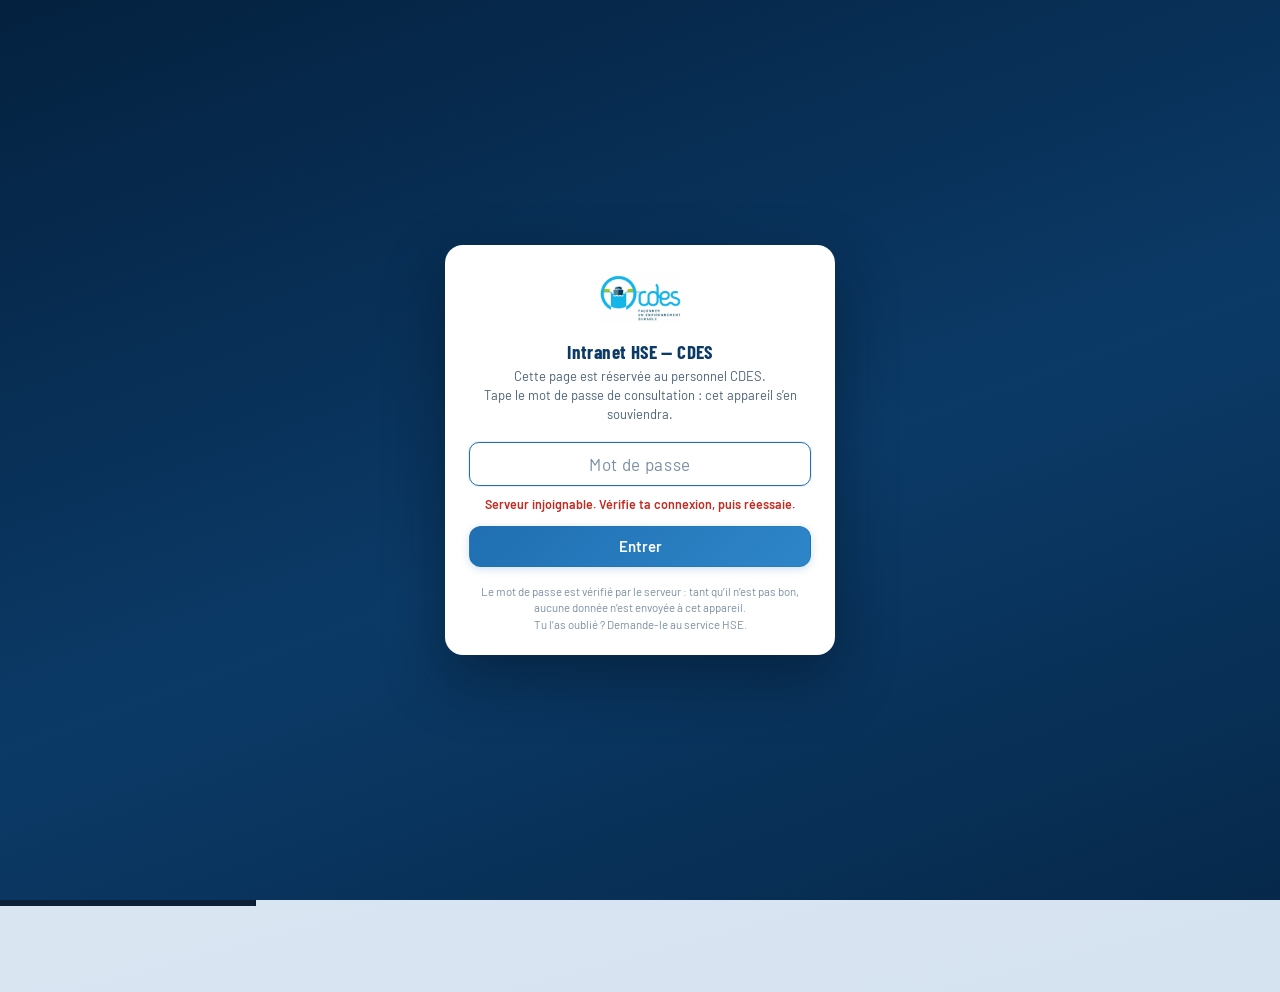
<file: index.html>
<!DOCTYPE html>
<html lang="fr">
<head>
<meta charset="UTF-8">
<meta name="viewport" content="width=device-width, initial-scale=1, viewport-fit=cover">
<meta name="theme-color" content="#0a1830">
<title>Intranet HSE — CDES</title>
<link rel="preconnect" href="https://fonts.googleapis.com">
<link rel="preconnect" href="https://fonts.gstatic.com" crossorigin>
<link href="https://fonts.googleapis.com/css2?family=Barlow:wght@400;600;700&family=Barlow+Condensed:wght@600;700&display=swap" rel="stylesheet">
<!-- L'adresse du webhook vit dans « config.js », déposé UNE SEULE FOIS à côté de
     ce fichier sur GitHub. Remplacer l'intranet ne le touche pas : le site ne se
     débranche plus jamais tout seul. S'il est absent, l'intranet passe en démo. -->
<script src="config.js?v=3.15"></script>
<script src="js/configuration.js?v=3.15"></script>
<link rel="stylesheet" href="css/intranet.css?v=3.15">
</head>
<body>
<header>
  <img id="logo" alt="CDES">
  <div class="ht"><h1>Intranet HSE</h1><p>CDES · outils, indicateurs et suivi</p></div>
  <img id="masc" class="hmasc" src="img/mascotte.png" alt="" onerror="this.remove()">
  <span class="seg agsel no-print" id="pg-agences" title="Agence affichée sur toute la page"></span>
  <nav id="nav" class="no-print">
    <button id="nav-hub" class="on" onclick="go('v-hub')">🏠 <span>Accueil</span></button>
    <button id="nav-arriv" onclick="go('v-arriv')">👷 <span>Arrivants</span></button>
    <button id="nav-rem" onclick="go('v-rem')">📬 <span>Remontées</span></button>
    <button id="nav-qhp" onclick="go('v-qhp')">🎓 <span>QHP</span></button>
    <button id="nav-modeop" onclick="go('v-modeop')">📚 <span>Documents</span></button>
    <button id="nav-hse" class="hse" onclick="go('v-hse')" style="display:none">🔒 <span>HSE</span></button>
    <button id="nav-reglages" onclick="go('v-reglages')" title="Réglages (service HSE)" style="display:none">⚙️</button>
  </nav>
  <button class="syncpill no-print" id="sync-pill" onclick="syncOuLecture(true)" style="display:none" title="Synchroniser">🔄</button>
  <button class="syncpill no-print" id="btn-volet" onclick="basculerVolet()">🧰 Outils</button>
</header>
<div class="layout">
<aside id="volet">
  <button class="vtog no-print" onclick="basculerVolet()" title="Réduire / agrandir le volet">⟨⟩</button>
  <input type="text" id="t-search" class="vsrch no-print" placeholder="🔎 Chercher un outil…" oninput="renderTiles()">
  <nav id="tiles-box"></nav>
  <!-- V3.3.2 : le ⚙️ n'existe plus pour un lecteur ; ce qui lui sert vraiment est ici -->
  <div class="vpied-app no-print">
    <button class="vlock" onclick="verrouillerAppareil()" title="Le mot de passe sera redemandé et les données gardées ici effacées">🔒 Verrouiller cet appareil</button>
    <label class="vpart" title="Tablette de chantier, PC commun : redemander le mot de passe à chaque ouverture"><input type="checkbox" id="opt-partage-volet" onchange="reglerPartage(this.checked)"> appareil partagé</label>
    <span class="vver" id="apropos-volet"></span>
    <div id="chrono-vol" class="chrono-vol"></div>
  </div>
</aside>
<div id="backdrop" onclick="document.body.classList.remove('menuopen')"></div>
<main>
  <section class="view active" id="v-hub">
    <div id="dash-banner"></div>
    <div id="ess-box"></div>
    <div id="dash-detail" style="display:none">
    <div class="bigsec">📊 Tous les indicateurs
      <span class="seg no-print" style="letter-spacing:normal"><button id="pg-mois" onclick="setPeriode('mois')">Mois</button><button id="pg-annee" class="on" onclick="setPeriode('annee')">Année</button></span>
      <select id="pg-choixmois" class="no-print" onchange="setMois(this.value)" style="display:none;letter-spacing:normal"></select>
      <span class="no-print" style="margin-left:auto;display:flex;gap:8px;flex-shrink:0">
        <button class="btn btn-ghost btn-sm" onclick="window.print()">🖨</button></span>
    </div>
    <div id="dash-body"></div>
    </div>
  </section>
  <section class="view" id="v-arriv"></section>
  <section class="view" id="v-rem"></section>
  <section class="view" id="v-qhp"></section>
  <section class="view" id="v-retex"></section>
  <!-- ZONE HSE (V3.3.4) : des briques. Le Reporting s'ouvre dans son propre onglet
       (hse.html) ; l'entrée n'existe que sur un appareil qui a le code éditeur. -->
  <section class="view" id="v-hse">
    <div id="hse-todo"></div>
  </section>
  <section class="view" id="v-modeop">
    <div class="row no-print" style="margin-bottom:12px"><button class="btn btn-ghost" onclick="go('v-hub')">← Retour au tableau de bord</button></div>
    <div class="card">
      <h2>📘 Modes opératoires</h2>
      <p class="small muted">Les modes opératoires CDES, par domaine. Les <b>flashs sécurité</b> sont dans l’<a href="#" onclick="qhpVoirFlashs();return false">Espace QHP ▸ Tous les flashs</a>.</p>
      <div class="ia-recherche"><input type="text" id="bq-q" class="bqsearch" placeholder="🔎 Rechercher… levage, crue, ravitaillement — ou pose une question" oninput="bqSaisie()" onkeydown="if(event.key==='Enter')bqLancerIA()">
        <button class="btn btn-accent ia-btn" onclick="bqLancerIA()" title="L’IA comprend la question et les synonymes du métier">✨ IA</button></div>
      <div class="bqbar no-print">
        <select id="bq-sec" onchange="bqSetSec(this.value)"></select>
        <select id="bq-an" onchange="bqSetAn(this.value)"></select>
        <span class="bqsp"></span>
        <button class="btn btn-ghost btn-sm" onclick="rafraichirBanque()" title="Relire les dossiers maintenant">🔄</button>
        <button class="btn btn-ghost btn-sm edit-mo" onclick="openMO()" title="Ajouter un document qui reste sur OneDrive">＋ Lien</button>
      </div>
      <p class="hint" id="bq-compte"></p>
      <div id="bq-liste"></div>
    </div>
  </section>
  <div class="modal" id="m-zoom"><div class="sheet" style="max-width:820px">
    <div class="grab"></div>
    <div id="m-zoom-corps"></div>
    <div class="row" style="margin-top:14px"><button class="btn btn-ghost grow" onclick="closeModal()">Fermer</button></div>
  </div></div>
  <div class="modal" id="m-mo"><div class="sheet">
    <div class="grab"></div><h2 id="mo-titre">Mode opératoire</h2>
    <label class="f">Activité *</label>
    <input type="text" id="mo-f-act" list="mo-acts" placeholder="Dragage, Faucardage, Transbordement…">
    <datalist id="mo-acts"></datalist>
    <label class="f">Titre du document *</label>
    <input type="text" id="mo-f-titre" placeholder="ex. Faucardage des berges — pelle amphibie">
    <label class="f">Date de réalisation</label>
    <input type="date" id="mo-f-date">
    <label class="f">Lien du document (OneDrive / SharePoint) *</label>
    <input type="text" id="mo-f-url" placeholder="https://cdes.sharepoint.com/…">
    <p class="hint">Ouvre le fichier sur OneDrive ▸ Partager ▸ Copier le lien, puis colle-le ici.</p>
    <label class="f">Note (facultatif)</label>
    <input type="text" id="mo-f-note" placeholder="ex. version 2, remplace le MO de 2024">
    <div class="row" style="margin-top:14px">
      <button class="btn btn-danger" id="mo-del" onclick="supprMO()">🗑</button>
      <button class="btn btn-ghost grow" onclick="closeModal()">Annuler</button>
      <button class="btn btn-primary grow" onclick="saveMO()">Enregistrer</button></div>
  </div></div>
  <section class="view" id="v-reglages">
    <div class="row no-print" style="margin-bottom:12px"><button class="btn btn-ghost" onclick="go('v-hub')">← Retour à l’accueil</button></div>
    <!-- V3.3.2 : pour un LECTEUR, les réglages se limitent à son appareil. Tout le reste
         (outils du portail, synchronisation, partage, sauvegarde) est réservé à l'éditeur (classe ed-only). -->
    <div class="card"><h2>🔒 Cet appareil</h2>
      <p class="small muted">Le mot de passe de consultation est vérifié par le serveur ; chacun le tape une fois sur son appareil. Pour le changer, demande au service HSE.</p>
      <label class="row" style="gap:8px;align-items:center;margin:6px 0 10px;cursor:pointer"><input type="checkbox" id="opt-partage" onchange="reglerPartage(this.checked)"> <span>Appareil <b>partagé</b> (tablette de chantier, PC commun) : redemander le mot de passe à chaque ouverture</span></label>
      <button class="btn btn-ghost btn-block" onclick="verrouillerAppareil()">Verrouiller cet appareil</button>
      <p class="hint">À faire sur une tablette de chantier ou un PC partagé qu'on laisse à quelqu'un d'autre : le mot de passe sera redemandé et les données gardées ici seront effacées.</p>
      <p class="hint" id="apropos">Intranet HSE CDES</p>
    </div>
    <div class="card ed-only"><h2>🧩 Outils du portail</h2>
      <p class="small muted">Renseigne les liens, masque ou réordonne les tuiles. Les changements se synchronisent pour tout le monde.</p>
      <div id="tl-list" style="margin-top:8px"></div>
      <button class="btn btn-ghost btn-block" onclick="openTuile()">＋ Ajouter un outil</button>
    </div>
    <div class="card ed-only"><h2>🔄 Synchronisation</h2>
      <p class="small muted">Adresse du déploiement Apps Script « Intranet HSE CDES » et mot de passe éditeur de cet appareil (posés par le lien de branchement).</p>
      <label class="f">Adresse du webhook (…/exec)</label>
      <input type="text" id="sy-url" placeholder="https://script.google.com/macros/s/…/exec" autocomplete="off">
      <label class="f">Mot de passe <span class="muted" style="font-weight:400">— fabriqué par le script, à coller une seule fois</span></label>
      <input type="password" id="sy-secret" placeholder="donné par initialiser() dans le journal Apps Script" autocomplete="new-password">
      <label class="f">Nom de cet appareil (pour le journal)</label>
      <input type="text" id="sy-appareil" placeholder="Ex. PC bureau">
      <div class="row" style="margin-top:10px">
        <button class="btn btn-ghost grow" onclick="testerWebhook()">🔌 Tester la connexion</button>
        <button class="btn btn-primary grow" onclick="saveSync()">💾 Enregistrer</button></div>
      <div class="row" style="margin-top:8px">
        <button class="btn btn-accent grow" onclick="syncOuLecture(true)">🔄 Synchroniser maintenant</button>
        <button class="btn btn-danger" onclick="oublierSync()">Oublier</button></div>
      <p class="hint" id="sync-etat"></p>
      <div id="branchement-box" style="display:none;border-top:1px dashed var(--line);margin-top:12px;padding-top:10px">
        <h3 style="margin-top:0">Partager l'intranet</h3>
        <p class="small muted">Le lien « collègue » donne la lecture (portail + indicateurs). Le lien « éditeur » permet en plus de mettre à jour les chiffres et les tuiles.</p>
        <div class="row">
          <button class="btn btn-primary grow" onclick="copierLienLecture()">🔗 Lien pour un collègue</button>
          <button class="btn btn-ghost grow" onclick="copierBranchement()">🛠 Lien éditeur (autre PC)</button></div>
        <p class="hint">Le lien éditeur contient le mot de passe : envoie-le par SMS ou Teams, pas sur un canal public.</p>
      </div></div>
    <div class="card ed-only"><h2>💾 Données</h2>
      <div class="row"><button class="btn btn-ghost grow" onclick="exportJSON()">⬇ Sauvegarde</button><button class="btn btn-ghost grow" onclick="document.getElementById('imp').click()">⬆ Restaurer</button><input type="file" id="imp" accept="application/json" style="display:none" onchange="importJSON(this)"></div>
      <p class="hint">Copie locale des réglages et des données reçues, pour dépannage. Le classeur Google reste la référence.</p></div>
  </section>
</main>
</div>

<!-- modal fiche d'un nouvel arrivant -->
<!-- ÉCRAN DE DÉVERROUILLAGE — rien ne s'affiche derrière tant qu'il est là -->
<div id="verrou"><div class="vbox">
  <img id="logo-verrou" alt="CDES">
  <h1>Intranet HSE — CDES</h1>
  <p class="vs">Cette page est réservée au personnel CDES.<br>Tape le mot de passe de consultation : cet appareil s’en souviendra.</p>
  <input type="password" id="vr-mdp" placeholder="Mot de passe" autocomplete="current-password"
         onkeydown="if(event.key==='Enter')validerVerrou()">
  <p id="vr-msg"></p>
  <button class="btn btn-primary btn-block" id="vr-btn" style="margin-top:12px" onclick="validerVerrou()">Entrer</button>
  <p class="vpied">Le mot de passe est vérifié par le serveur : tant qu’il n’est pas bon, aucune donnée n’est envoyée à cet appareil.<br>Tu l’as oublié ? Demande-le au service HSE.</p>
</div></div>


<!-- V3.3.2 Terrain : UN SEUL bouton « Déclarer » (retour du service HSE) — le type choisi
     décide où ça part : situation dangereuse / presqu'AT / PA / BP → REMONTEES
     (même table que les Vigiminutes) ; accident → INCIDENTS (zone HSE, à compléter). -->
<div class="modal" id="m-declarer"><div class="sheet" style="max-width:600px">
  <div class="grab"></div><h2 class="h-decl"><svg class="ico-decl rouge" viewBox="0 0 24 24" aria-hidden="true"><path d="M12 2.2 1.3 21h21.4L12 2.2z" fill="#fff"/><path d="M12 8.6v6.2" stroke="#D7261E" stroke-width="2.6" stroke-linecap="round"/><circle cx="12" cy="18" r="1.5" fill="#D7261E"/></svg>Déclarer un événement</h2>
  <p class="small muted">Pour les encadrants : trente secondes, à chaud. Le service HSE prend le relais ensuite.</p>
  <div id="md-corps"></div>
  <div class="row" style="margin-top:14px"><button class="btn btn-ghost grow" onclick="closeModal()">Annuler</button><button class="btn btn-primary grow" id="md-env" onclick="envoyerDeclaration()">Envoyer</button></div>
</div></div>
<!-- V3.3.3 : RETEX de fin de chantier -->
<div class="modal" id="m-retex"><div class="sheet rx-sheet">
  <div class="grab"></div><h2 id="mrx-titre">Nouveau RETEX de fin de chantier</h2>
  <p class="small muted">Les colonnes du tableau des bilans de fin de chantier. Seuls l’agence et le chantier sont obligatoires : on peut compléter plus tard.</p>
  <h3 class="rx-fs">🏗️ Le chantier</h3><div id="mrx-tete"></div>
  <h3 class="rx-fs">🦺 Événements significatifs SSE</h3><div id="mrx-evts"></div>
  <h3 class="rx-fs">📘 Le bilan</h3><div id="mrx-phases"></div>
  <h3 class="rx-fs">📷 Photos, plans, schémas</h3><div id="mrx-photos"></div>
  <div class="row" style="margin-top:16px"><button class="btn btn-ghost grow" onclick="closeModal()">Annuler</button><button class="btn btn-primary grow" id="mrx-ok" onclick="enregistrerRetex()">Enregistrer le RETEX</button></div>
</div></div>
<div class="modal" id="m-rxphoto" onclick="if(event.target===this)closeModal()"><div class="sheet rx-lb">
  <div class="row" style="align-items:center;margin-bottom:8px"><span id="rxlb-n" class="small muted grow"></span><button class="btn btn-ghost btn-sm" onclick="retexLbPas(-1)">‹</button><button class="btn btn-ghost btn-sm" onclick="retexLbPas(1)">›</button><button class="btn btn-ghost btn-sm" onclick="closeModal()">Fermer</button></div>
  <div id="rxlb-img" class="mph-item"></div>
</div></div>
<div class="modal" id="m-photos"><div class="sheet" style="max-width:720px">
  <div class="grab"></div><h2 id="mph-titre">📷 Photo</h2>
  <p class="small muted" id="mph-sujet"></p>
  <div id="mph-corps"></div>
  <div class="row" style="margin-top:14px"><button class="btn btn-ghost grow" onclick="closeModal()">Fermer</button></div>
</div></div>
<div class="modal" id="m-remaction"><div class="sheet" style="max-width:560px">
  <div class="grab"></div><h2>🛠️ Action décidée</h2>
  <p class="small muted" id="mr-sous"></p>
  <label class="f">Action</label><input type="text" id="mr-action" placeholder="Ex. Poser un garde-corps, rappel en QHP…">
  <div class="row"><div class="grow"><label class="f">Qui</label><input type="text" id="mr-qui" placeholder="Ex. chef de chantier, agence NA"></div>
    <div style="width:170px"><label class="f">Pour le</label><input type="date" id="mr-ech"></div></div>
  <label class="f">Statut</label><select id="mr-statut"></select>
  <div class="row" style="margin-top:14px"><button class="btn btn-ghost grow" onclick="closeModal()">Annuler</button><button class="btn btn-primary grow" onclick="enregistrerRemAction()">Enregistrer</button></div>
</div></div>
<div class="modal" id="m-collab"><div class="sheet" style="max-width:560px">
  <div class="grab"></div><h2 id="mc-titre">Nouvelle entrée</h2>
  <p class="small muted">Écrit dans le Référentiel CDES (onglet COLLABORATEURS) : tous les outils branchés suivent.</p>
  <label class="f">Nom et prénom *</label><input type="text" id="mc-nom" autocomplete="off" placeholder="NOM Prénom — comme dans les autres outils">
  <div class="row"><div style="width:120px"><label class="f">Agence</label><select id="mc-agence"><option value="">—</option><option>IDF</option><option>NA</option><option>BPL</option></select></div>
    <div class="grow"><label class="f">Groupe / secteur</label><input type="text" id="mc-secteur" placeholder="Ex. Exploitation, Atelier, Fonctions Support"></div></div>
  <div id="mc-date-l"><label class="f">Date d’entrée</label><input type="date" id="mc-date" style="max-width:200px"></div>
  <div class="mc-cases">
    <label><input type="checkbox" id="mc-cond"> 🎓 Encadrant chantier (anime les QHP)</label>
    <label><input type="checkbox" id="mc-qhp" checked> Suivi dans les QHP</label>
    <label><input type="checkbox" id="mc-diff"> 📧 Reçoit les Vigiminutes</label>
  </div>
  <div id="mc-arr-l" class="mc-arr"><label><input type="checkbox" id="mc-arr" checked> Ouvrir aussi sa fiche de suivi « nouvel arrivant »</label>
    <select id="mc-statut"><option>Nouvel embauché</option><option>Intérimaire</option><option>Stagiaire / alternant</option><option>Nouveau poste de travail</option></select></div>
  <div class="row" style="margin-top:14px"><button class="btn btn-danger" id="mc-del" onclick="collabSupprimer()" title="Erreur de saisie seulement">🗑</button><button class="btn btn-ghost grow" onclick="closeModal()">Annuler</button><button class="btn btn-primary grow" onclick="collabEnregistrer()">Enregistrer</button></div>
</div></div>
<div class="modal" id="m-qtheme"><div class="sheet" style="max-width:680px">
  <div class="grab"></div><h2 id="mq-titre-h">Thème QHP</h2>
  <div class="row"><div class="grow"><label class="f">Titre *</label><input type="text" id="mq-titre" placeholder="Ex. Port des EPI sur le ponton"></div>
    <div style="width:170px"><label class="f">Thème du mois</label><input type="month" id="mq-mois"></div></div>
  <label class="f">Lien de la vidéo</label><input type="text" id="mq-video" placeholder="YouTube, Vimeo, SharePoint, Stream… (facultatif)">
  <label class="f">Lien du flash</label><input type="text" id="mq-flash" placeholder="Lien OneDrive / SharePoint du flash, ou PDF (facultatif)">
  <input type="hidden" id="mq-banque">
  <label class="f">🖼️ Image du flash <span class="muted" style="font-weight:400;text-transform:none">— pour l’afficher au centre de l’écran : PowerPoint ▸ Fichier ▸ Exporter ▸ PNG (diapositive en cours)</span></label>
  <div class="row" style="align-items:center;gap:10px"><div id="mq-image-ap" class="mq-image-ap"></div>
    <label class="btn btn-ghost btn-sm" style="cursor:pointer">📤 Choisir l’image<input type="file" accept="image/png,image/jpeg,image/webp" style="display:none" onchange="qhpChoisirImage(this)"></label>
    <button class="btn btn-ghost btn-sm" id="mq-image-del" onclick="qhpRetirerImage()" style="display:none">Retirer</button></div>
  <label class="f">Mot d’intro (facultatif)</label><input type="text" id="mq-note" placeholder="Une phrase pour lancer le QHP">
  <div class="row" style="align-items:flex-end;gap:10px"><label class="f grow">Quiz <span class="muted" style="font-weight:400">— une question par bloc : <code>Q:</code> la question, <code>-</code> les réponses, <code>*</code> devant la bonne, <code>E:</code> l’explication</span></label>
    <button class="btn btn-accent btn-sm" id="mq-ia" onclick="qhpProposerQuiz()" title="L’IA lit l’image du flash et propose 3 questions techniques — à relire avant d’enregistrer">✨ Proposer un quiz</button>
    <button class="btn btn-ghost btn-sm" onclick="qhpEffacerQuiz()" title="Retirer le quiz de ce flash (il disparaît à l’enregistrement)">🗑 Effacer le quiz</button></div>
  <textarea id="mq-quiz" rows="9" placeholder="Q: Faut-il un casque sur le ponton ?&#10;- Non&#10;- *Oui, toujours&#10;E: Le casque est obligatoire dès la passerelle.&#10;&#10;Q: …"></textarea>
  <label class="row" style="gap:8px;align-items:center;cursor:pointer;margin-top:8px"><input type="checkbox" id="mq-actif" checked> <span>Visible par tous (décoche pour préparer le thème sans le publier)</span></label>
  <div class="row" style="margin-top:14px"><button class="btn btn-danger" id="mq-del" onclick="qhpSupprimer()">🗑</button><button class="btn btn-ghost grow" onclick="closeModal()">Annuler</button><button class="btn btn-primary grow" onclick="qhpEnregistrer()">Enregistrer</button></div>
</div></div>
<div class="modal" id="m-oublis"><div class="sheet" style="max-width:1100px">
  <div class="grab"></div><h2 id="obm-titre">Oublis</h2>
  <p class="small muted">Un chantier actif = de l’activité ces dernières semaines (Vigiminutes ou QHP). Information suivie par agence, à destination des encadrants.</p>
  <div id="obm-corps"></div>
  <div class="row" style="margin-top:14px"><button class="btn btn-ghost grow" onclick="closeModal()">Fermer</button></div>
</div></div>
<div class="modal" id="m-flot"><div class="sheet" style="max-width:760px">
  <div class="grab"></div><h2>📤 Images des flashs</h2>
  <p class="small muted">Dépose les <b>PDF des flashs</b> (le dossier SharePoint « Flashs Santé-Sécurité » synchronisé dans ton explorateur) : la première page de chaque PDF devient l’image du flash, au centre de sa page et sur sa carte. Le rapprochement se fait par le nom du fichier ; corrige-le dans la liste si besoin. Des PNG / JPG exportés de PowerPoint conviennent aussi. Rien ne quitte l’intranet : les images sont rangées dans le dossier privé « Flashs images » du Drive.</p>
  <div class="row" style="gap:10px">
    <label class="flot-zone grow"><b>📁 Choisir le dossier des flashs</b><br><span class="muted small">tout le dossier « Flashs QHP », sous-dossiers des années compris</span><input type="file" webkitdirectory directory multiple style="display:none" onchange="flLotFichiers(this)"></label>
    <label class="flot-zone grow"><b>📂 Choisir des fichiers</b><br><span class="muted small">PDF, PNG ou JPG, quelques-uns à la fois</span><input type="file" accept="application/pdf,image/png,image/jpeg,image/webp" multiple style="display:none" onchange="flLotFichiers(this)"></label></div>
  <div id="flot-liste" style="margin-top:10px"></div>
  <label class="row" style="gap:8px;align-items:center;cursor:pointer;margin-top:10px"><input type="checkbox" id="flot-remplacer"> <span>Remplacer l’image des flashs qui en ont déjà une</span></label>
  <div class="row" style="margin-top:14px"><button class="btn btn-ghost grow" onclick="closeModal()">Fermer</button><button class="btn btn-primary grow" id="flot-go" onclick="flLotEnvoyer()" disabled>📤 Envoyer</button></div>
</div></div>
<div class="modal" id="m-arriv"><div class="sheet" style="max-width:640px">
  <div class="grab"></div><h2 id="ma-titre">Nouvel arrivant</h2>
  <p class="small muted">Tout le monde peut compléter cette fiche. Chaque modification est tracée ; seul un appareil éditeur peut retirer une fiche du suivi.</p>
  <label class="f">Nom et prénom *</label><input type="text" id="ma-nom" autocomplete="off" placeholder="Ex. DURAND Paul">
  <div class="row">
    <div class="grow"><label class="f">Statut</label>
      <select id="ma-statut">
        <option>Nouvel embauché</option><option>Nouveau poste de travail</option><option>Intérimaire</option><option>Stagiaire / alternant</option>
      </select></div>
    <div style="width:120px"><label class="f">Agence</label>
      <select id="ma-agence"><option value="">—</option><option>IDF</option><option>NA</option><option>BPL</option></select></div>
  </div>
  <div class="row">
    <div class="grow"><label class="f">Poste de travail</label><input type="text" id="ma-poste" placeholder="Ex. Marinier, soudeur, conducteur de travaux"></div>
    <div style="width:150px"><label class="f">Arrivée / changement</label><input type="date" id="ma-arrivee"></div>
  </div>
  <h3 style="margin:16px 0 4px;font-size:14px">Accompagnement</h3>
  <div class="row">
    <div class="grow"><label class="f">Tuteur</label><input type="text" id="ma-tuteur" placeholder="Qui accompagne ?"></div>
    <div class="grow"><label class="f">Chantier</label><input type="text" id="ma-chantier"></div>
  </div>
  <div class="row">
    <div class="grow"><label class="f">Début</label><input type="date" id="ma-debut"></div>
    <div class="grow"><label class="f">Fin</label><input type="date" id="ma-fin"></div>
  </div>
  <label class="f">Notions abordées</label><input type="text" id="ma-notions" placeholder="Ex. Conduite d’une pelle sur ponton">
  <div class="row">
    <div class="grow"><label class="f">Acquisition</label>
      <select id="ma-acq"><option value="">—</option><option>Acquis</option><option>En cours</option></select></div>
    <div class="grow"><label class="f">Autonomie</label>
      <select id="ma-auto"><option value="">—</option><option>Autonome</option><option>Supervisé</option><option>Accompagné</option></select></div>
  </div>
  <label class="f">Commentaires</label><input type="text" id="ma-notes" placeholder="Décisions, points à revoir…">
  <div class="row" style="margin-top:14px">
    <button class="btn btn-ghost grow" onclick="closeModal()">Annuler</button>
    <button class="btn btn-primary grow" onclick="saveArrivant()">Enregistrer</button></div>
</div></div>


<!-- modal édition d'une tuile -->
<div class="modal" id="m-tuile"><div class="sheet">
  <div class="grab"></div><h2 id="mt-titre">Outil</h2>
  <div class="row"><div style="width:90px"><label class="f">Icône</label><input type="text" id="mt-ico" placeholder="🧰"></div>
  <div class="grow"><label class="f">Nom *</label><input type="text" id="mt-nom" placeholder="Nom de l'outil"></div></div>
  <label class="f">Description courte</label><input type="text" id="mt-desc" placeholder="À quoi sert cet outil ?">
  <label class="f">Catégorie</label><select id="mt-cat"></select>
  <label class="f">Adresse de l'outil (lien)</label><input type="text" id="mt-url" placeholder="https://…">
  <p class="hint">Pour la fiche d'émargement QHP, colle le « lien pour un conducteur » généré par le suivi QHP.</p>
  <div style="border-top:1px dashed var(--line);margin-top:12px;padding-top:8px">
    <label class="f">Menu déroulant (plusieurs liens)</label>
    <p class="hint">Si tu ajoutes des liens ici, la tuile ouvre un menu au lieu d'un lien unique — parfait pour les formulaires Vigiminute, les fiches par poste ou les sheets de reporting.</p>
    <div id="mt-links"></div>
    <button class="btn btn-ghost btn-sm" onclick="addLien()">＋ Ajouter un lien au menu</button>
  </div>
  <label style="display:flex;align-items:center;gap:8px;margin-top:14px;font-size:14px"><input type="checkbox" id="mt-hse" style="width:auto"> Outil du service HSE (visible seulement quand la case dédiée est cochée sur l'accueil)</label>
  <div class="row" style="margin-top:14px">
    <button class="btn btn-danger" id="mt-del" onclick="supprTuile()">🗑</button>
    <button class="btn btn-ghost grow" onclick="closeModal()">Annuler</button>
    <button class="btn btn-primary grow" onclick="saveTuile()">Enregistrer</button></div>
</div></div>

<!-- modal menu de liens d'une tuile -->
<div class="modal" id="m-liens"><div class="sheet">
  <div class="grab"></div><h2 id="ml-titre">Liens</h2>
  <p class="small muted" id="ml-sous"></p>
  <div id="ml-list" style="display:flex;flex-direction:column;gap:8px;margin-top:10px"></div>
  <button class="btn btn-ghost btn-block" style="margin-top:12px" onclick="closeModal()">Fermer</button>
</div></div>

<div id="toast"></div>
<script src="js/intranet.js?v=3.15"></script>
<script src="js/bulletin.js?v=3.15"></script>
<script src="js/terrain.js?v=3.15"></script>
<script src="js/qhp.js?v=3.15"></script>
<script src="js/retex.js?v=3.15"></script>
<script>/* V3.3 p2 — hors connexion : la coquille de la page reste disponible sans réseau */
if('serviceWorker' in navigator&&location.protocol!=='file:')window.addEventListener('load',()=>{navigator.serviceWorker.register('sw.js').catch(()=>{})});
</script>
</body>
</html>
</file>
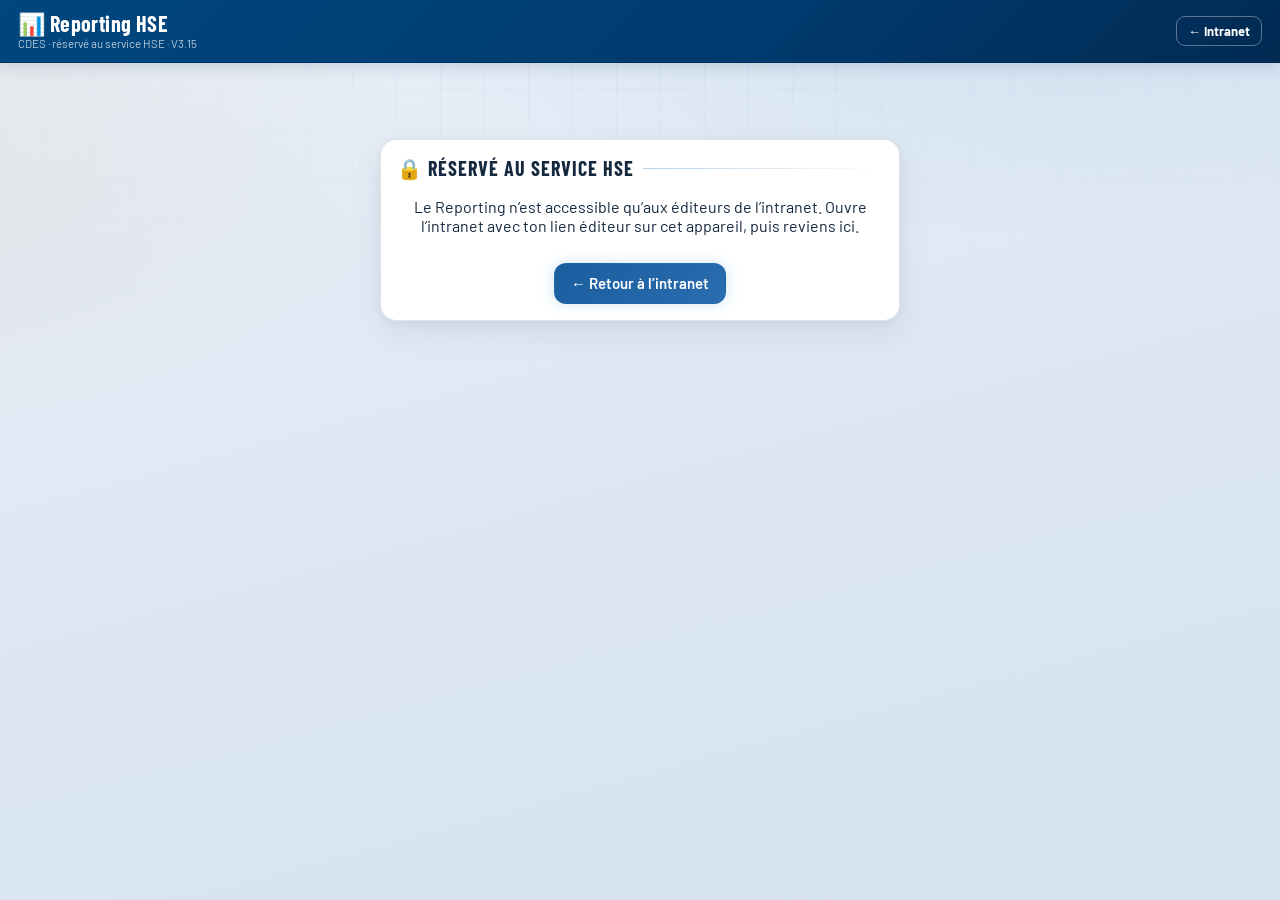
<file: hse.html>
<!DOCTYPE html>
<html lang="fr">
<head>
<meta charset="UTF-8">
<meta name="viewport" content="width=device-width, initial-scale=1, viewport-fit=cover">
<meta name="theme-color" content="#003A6E">
<meta name="robots" content="noindex">
<title>Reporting HSE — CDES</title>
<link rel="preconnect" href="https://fonts.googleapis.com">
<link rel="preconnect" href="https://fonts.gstatic.com" crossorigin>
<link href="https://fonts.googleapis.com/css2?family=Barlow:wght@400;600;700&family=Barlow+Condensed:wght@600;700&display=swap" rel="stylesheet">
<script src="config.js?v=3.15"></script>
<script src="js/configuration.js?v=3.15"></script>
<link rel="stylesheet" href="css/hse.css?v=3.15">
<style>
  /* V3.3.4 : application autonome, ouverte depuis la brique « Reporting » de la zone HSE */
  .retour-intranet{font-weight:700;text-decoration:none;color:#fff;white-space:nowrap;border:1px solid rgba(255,255,255,.35);border-radius:9px;padding:6px 11px;font-size:13px}
  .retour-intranet:hover{background:rgba(255,255,255,.14)}
  header .marque p{color:rgba(255,255,255,.72)}
  .verrou-carte{max-width:520px;margin:60px auto;text-align:center}
  .verrou-carte .btn{display:inline-block;margin-top:12px;text-decoration:none}
</style>
</head>
<body>

<header>
  <div class="marque"><h1>📊 Reporting HSE</h1><p>CDES · réservé au service HSE · <span id="rep-version"></span></p></div>
  <nav class="onglets no-print" id="onglets"></nav>
  <div style="margin-left:auto;display:flex;gap:8px;align-items:center">
    <button class="syncpill no-print" id="sync-pill" onclick="syncNow(true)" style="display:none">🔄</button>
    <button class="syncpill no-print" onclick="go('v-reglages')">⚙️</button>
    <a class="retour-intranet no-print" href="./">← Intranet</a>
  </div>
</header>
<main>
  <div class="agences no-print" id="agences"></div>
  <div id="banniere"></div>
  <section class="view" id="v-mensuel"></section>
  <section class="view" id="v-acc"></section>
  <section class="view" id="v-se"></section>
  <section class="view" id="v-flash"></section>
  <section class="view" id="v-vms"></section>
  <section class="view" id="v-obj"></section>
  <section class="view" id="v-reglages">
    <div class="barre"><h2>⚙️ Réglages</h2></div>
    <div class="card"><h2>🔄 Connexion au classeur</h2>
      <p class="small muted">Colle l'adresse du déploiement Apps Script « Intranet HSE » (la même que l'intranet). Tant que c'est vide, l'appli travaille sur cet appareil seulement.</p>
      <label class="f">Adresse du webhook (…/exec)</label>
      <input type="text" id="sy-url" placeholder="https://script.google.com/macros/s/…/exec" autocomplete="off">
      <label class="f">Mot de passe éditeur</label>
      <input type="password" id="sy-secret" placeholder="donné par initialiser()" autocomplete="new-password">
      <label class="f">Nom de cet appareil</label>
      <input type="text" id="sy-appareil" placeholder="Ex. PC bureau">
      <div class="row" style="margin-top:10px">
        <button class="btn btn-ghost grow" onclick="testerWebhook()">🔌 Tester</button>
        <button class="btn btn-primary grow" onclick="saveSync()">💾 Enregistrer</button></div>
      <div class="row" style="margin-top:8px">
        <button class="btn btn-accent grow" onclick="syncNow(true)">🔄 Synchroniser</button>
        <button class="btn btn-danger" onclick="oublierSync()">Oublier</button></div>
      <p class="hint" id="sync-etat"></p>
    </div>
    <div id="notes-reglages"></div>
    <div class="card"><h2>🏅 Certification MASE & divers</h2>
      <p class="small muted">Ces quelques valeurs changent rarement — elles s'affichent telles quelles sur l'intranet.</p>
      <div id="params-box"></div>
    </div>
    <div class="card"><h2>💾 Données</h2>
      <div class="row"><button class="btn btn-ghost grow" onclick="exportJSON()">⬇ Sauvegarde</button>
        <button class="btn btn-ghost grow" onclick="document.getElementById('imp').click()">⬆ Restaurer</button>
        <button class="btn btn-ghost grow" onclick="collerJSON()" title="Si le fichier ne passe pas : colle son contenu">📋 Coller</button>
        <input type="file" id="imp" accept="application/json" style="display:none" onchange="importJSON(this)"></div>
      <p class="hint" id="apropos"></p></div>
  </section>
</main>

<div class="modal" id="m-form"><div class="sheet">
  <div class="grab"></div><h2 id="mf-titre">Fiche</h2>
  <p class="small muted" id="mf-sous"></p>
  <div id="mf-corps"></div>
  <div class="row" style="margin-top:16px">
    <button class="btn btn-danger" id="mf-del" onclick="supprimerFiche()" style="display:none">🗑</button>
    <button class="btn btn-ghost grow" onclick="closeModal()">Annuler</button>
    <button class="btn btn-primary grow" onclick="enregistrerFiche()">Enregistrer</button></div>
</div></div>
<div class="modal" id="m-ch"><div class="sheet">
  <div class="grab"></div><h2>🗺 Chantiers → agence</h2>
  <p class="small muted">Chaque chantier affecté une fois classe toutes ses remontées et ses incidents, aujourd'hui et demain.</p>
  <div id="mc-corps"></div>
  <div class="row" style="margin-top:16px">
    <button class="btn btn-ghost grow" onclick="closeModal()">Fermer</button></div>
</div></div>
<div class="modal" id="m-note"><div class="sheet">
  <div class="grab"></div><h2 id="mn-titre">Indicateur</h2>
  <p class="small muted">D'où vient ce chiffre, depuis quand, et ce dont je ne suis pas sûr.</p>
  <div id="mn-corps"></div>
  <div class="row" style="margin-top:16px">
    <button class="btn btn-ghost grow" onclick="closeModal()">Fermer</button></div>
</div></div>
<div class="modal" id="m-ind"><div class="sheet">
  <div class="grab"></div><h2 id="mi-titre">Indicateur</h2>
  <p class="small muted">Saisie mois par mois, bilan par trimestre.</p>
  <div id="mi-corps"></div>
  <div class="row" style="margin-top:16px">
    <button class="btn btn-ghost grow" onclick="closeModal()">Annuler</button>
    <button class="btn btn-primary grow" onclick="enregistrerInd()">Enregistrer</button></div>
</div></div>
<div id="toast"></div>

<script src="js/hse.js?v=3.15"></script>
</body>
</html>
</file>
<file: css/intranet.css>
:root{
    /* Thème CLAIR — palette validée pour fond clair (contrastes et daltonisme) */
    --bg0:#dde7f3;--bg1:#eaf1f8;--bg2:#ffffff;
    --nuit:#0f2742;--nuit2:#16375c;--nuit-txt:#dce8f4;--nuit-line:rgba(140,190,235,.16);
    --glass:#ffffff;--glass2:#f2f6fb;
    --line:rgba(15,45,80,.13);--line2:rgba(31,111,178,.32);
    --txt:#14283e;--muted:#4c6379;--faint:#7b8fa3;
    --cyan:#1F6FB2;--bleu:#2E86C8;--accent:#C25A08;--accent2:#E8720C;
    --ok:#158A52;--warn:#C22B22;--mid:#B4720A;--violet:#7A4FC0;
    --ok-bg:rgba(21,138,82,.10);--warn-bg:rgba(194,43,34,.09);--mid-bg:rgba(180,114,10,.10);
    --marine:#003A6E;--marine-d:#00284d;--ciel:#2E86C8;--grey:#f2f6fb;
    --card:var(--glass);
    --r:16px;--sh:0 2px 10px rgba(15,45,80,.06),0 12px 32px rgba(15,45,80,.07);
    --glow-c:0 0 0 1px rgba(31,111,178,.10);--glow-o:0 0 0 1px rgba(194,90,8,.12);
  }
  *{box-sizing:border-box}html,body{margin:0;padding:0}
  body{font-family:"Barlow","Segoe UI",-apple-system,Roboto,Arial,sans-serif;color:var(--txt);-webkit-text-size-adjust:100%;padding-bottom:86px;min-height:100vh;
    background:radial-gradient(1200px 560px at 82% -12%, rgba(46,134,200,.13), transparent 62%),
               radial-gradient(900px 500px at -8% 18%, rgba(194,90,8,.06), transparent 58%),
               linear-gradient(165deg,#e9f0f8,var(--bg0) 50%,#d5e2f0)}
  body::before{content:'';position:fixed;inset:0;pointer-events:none;z-index:0;
    background-image:linear-gradient(rgba(31,111,178,.045) 1px,transparent 1px),linear-gradient(90deg,rgba(31,111,178,.045) 1px,transparent 1px);
    background-size:44px 44px;
    mask-image:radial-gradient(ellipse 90% 60% at 50% 0%,#000 0%,transparent 75%)}
  header,main,nav.tabs,#toast,.modal{position:relative;z-index:1}
  h1,h2,h3{font-family:"Barlow Condensed","Barlow","Segoe UI",Arial,sans-serif;margin:0;letter-spacing:.4px}
  header{background:linear-gradient(135deg,#00477f,#003A6E 60%,#012a52);
    color:#fff;padding:12px 18px;display:flex;align-items:center;gap:12px;position:sticky;top:0;z-index:20;
    border-bottom:1px solid rgba(0,40,77,.5);box-shadow:0 3px 16px rgba(15,45,80,.16)}
  header img{height:34px;background:#fff;border-radius:8px;padding:3px}
  header .ht h1{font-size:22px;line-height:1;color:#fff}
  header .ht p{margin:2px 0 0;font-size:12px;color:rgba(255,255,255,.72)}
  .syncpill{margin-left:auto;font-size:11px;background:rgba(255,255,255,.14);border:1px solid rgba(255,255,255,.26);color:#dbeaf7;padding:6px 10px;border-radius:9px;cursor:pointer;font-family:inherit;transition:.2s}
  .syncpill:hover{background:rgba(255,255,255,.24);color:#fff}
  main{max-width:none;margin:0;padding:18px 22px 26px}
  @media(max-width:820px){main{padding:14px 12px 20px}}
  .view{display:none}.view.active{display:block;animation:fade .3s}
  @keyframes fade{from{opacity:0;transform:translateY(8px)}to{opacity:1}}
  @keyframes rise{from{opacity:0;transform:translateY(14px)}to{opacity:1;transform:none}}
  .card{background:var(--glass);border:1px solid rgba(15,45,80,.10);border-radius:var(--r);box-shadow:0 1px 2px rgba(15,45,80,.04),0 10px 26px rgba(15,45,80,.08);padding:18px 20px;margin-bottom:16px;
    animation:rise .35s both}
  .card h2{font-size:20px;color:var(--txt);margin-bottom:12px;display:flex;align-items:center;gap:10px;text-transform:uppercase;letter-spacing:1px;
    padding-left:12px;border-left:4px solid var(--cyan);border-radius:2px}
  .card h2::after{content:'';flex:1;height:1px;background:linear-gradient(90deg,rgba(31,111,178,.28),transparent)}
  .card h3{font-size:15px;color:var(--cyan);margin:16px 0 6px;text-transform:uppercase;letter-spacing:.8px}
  .muted{color:var(--muted)}.small{font-size:12.5px}
  .btn{display:inline-flex;align-items:center;justify-content:center;gap:7px;border:1px solid transparent;border-radius:12px;padding:12px 16px;font-size:15px;font-weight:600;cursor:pointer;font-family:inherit;line-height:1;transition:.18s}
  .btn:active{transform:scale(.97)}
  .btn-primary{background:linear-gradient(135deg,#1F6FB2,#2E86C8);color:#fff;border-color:rgba(31,111,178,.35);box-shadow:0 2px 8px rgba(31,111,178,.22)}
  .btn-primary:hover{box-shadow:0 4px 14px rgba(31,111,178,.32)}
  .btn-accent{background:linear-gradient(135deg,#c55f06,var(--accent));color:#fff;box-shadow:0 0 14px rgba(232,114,12,.3)}
  .btn-ghost{background:rgba(116,204,239,.08);color:var(--cyan);border-color:var(--line)}
  .btn-ghost:hover{background:rgba(116,204,239,.16)}
  .btn-danger{background:var(--warn-bg);color:var(--warn);border-color:rgba(255,107,94,.3)}
  .btn-sm{padding:8px 11px;font-size:13.5px;border-radius:9px}.btn-block{width:100%}
  .row{display:flex;gap:8px;flex-wrap:wrap}.grow{flex:1}
  label.f{display:block;font-size:12.5px;font-weight:600;color:var(--cyan);margin:10px 0 4px;text-transform:uppercase;letter-spacing:.6px}
  input[type=text],input[type=date],input[type=number],input[type=password],select,textarea{width:100%;padding:11px 12px;border:1px solid var(--line);border-radius:10px;font-size:15px;background:#fff;color:var(--txt);font-family:inherit}
  input::placeholder,textarea::placeholder{color:var(--faint)}
  input:focus,select:focus,textarea:focus{outline:none;border-color:var(--cyan);box-shadow:var(--glow-c)}
  .hint{font-size:12px;color:var(--muted);margin-top:4px}
  .pill{display:inline-block;padding:2px 10px;border-radius:20px;font-size:12px;font-weight:600;border:1px solid transparent}
  .pill.ok{background:var(--ok-bg);color:var(--ok);border-color:rgba(46,224,138,.35)}
  .pill.warn{background:var(--warn-bg);color:var(--warn);border-color:rgba(255,107,94,.35)}
  .pill.mid{background:var(--mid-bg);color:var(--mid);border-color:rgba(255,207,92,.35)}
  .pill.n{background:var(--glass2);color:var(--muted)}
  table{width:100%;border-collapse:collapse;font-size:13.5px}
  th,td{padding:9px 10px;text-align:left;border-bottom:1px solid rgba(116,204,239,.10)}
  th{background:rgba(0,58,110,.55);color:#9fd8f5;font-weight:700;font-size:12px;text-transform:uppercase;letter-spacing:.7px}
  tr:nth-child(even) td{background:#f7fafd}
  .tbl-wrap{overflow-x:auto;border-radius:12px;border:1px solid var(--line)}
  .empty{text-align:center;color:var(--muted);padding:26px 10px}.empty .big{font-size:40px}
  nav.tabs{position:fixed;bottom:0;left:0;right:0;background:rgba(8,16,32,.85);backdrop-filter:blur(16px);-webkit-backdrop-filter:blur(16px);
    border-top:1px solid var(--line);display:flex;z-index:30;padding-bottom:env(safe-area-inset-bottom)}
  nav.tabs button{flex:1;background:none;border:none;padding:10px 2px 9px;font-family:inherit;font-size:10.5px;color:var(--faint);cursor:pointer;display:flex;flex-direction:column;align-items:center;gap:3px;position:relative;transition:.2s}
  nav.tabs button .ic{font-size:20px;line-height:1;filter:grayscale(60%) opacity(.7);transition:.2s}
  nav.tabs button.on{color:var(--cyan);font-weight:700}
  nav.tabs button.on .ic{filter:none;transform:translateY(-1px)}
  nav.tabs button.on::before{content:'';position:absolute;top:0;left:25%;right:25%;height:2px;border-radius:2px;background:linear-gradient(90deg,transparent,var(--cyan),transparent);box-shadow:var(--glow-c)}
  #toast{position:fixed;left:50%;bottom:92px;transform:translateX(-50%) translateY(20px);background:#14283e;border:1px solid var(--line2);color:#fff;padding:11px 16px;border-radius:12px;font-size:14px;opacity:0;pointer-events:none;transition:.25s;z-index:80;max-width:92%;text-align:center;box-shadow:var(--sh),var(--glow-c)}
  #toast.show{opacity:1;transform:translateX(-50%) translateY(0)}#toast.err{border-color:rgba(255,107,94,.5);box-shadow:var(--sh),0 0 18px rgba(255,107,94,.3)}
  .modal{position:fixed;inset:0;background:rgba(15,45,80,.42);backdrop-filter:blur(4px);z-index:50;display:none;align-items:flex-end;justify-content:center}.modal.open{display:flex}
  .sheet{background:#ffffff;border:1px solid var(--line);width:100%;max-width:640px;max-height:94vh;overflow:auto;border-radius:20px 20px 0 0;padding:16px 14px calc(20px + env(safe-area-inset-bottom))}
  @media(min-width:641px){.modal{align-items:center}.sheet{border-radius:20px}}
  .sheet .grab{width:40px;height:4px;background:var(--line2);border-radius:3px;margin:0 auto 10px}
  .sheet h2{color:var(--txt);font-size:22px;margin-bottom:4px}
  .banner{background:var(--mid-bg);border:1px solid rgba(255,207,92,.3);color:var(--mid);border-radius:12px;padding:10px 12px;font-size:13px;margin-bottom:12px;line-height:1.45}
  .banner.ok{background:var(--ok-bg);border-color:rgba(46,224,138,.3);color:var(--ok)}
  .banner.info{background:rgba(61,155,217,.12);border-color:rgba(61,155,217,.35);color:#9fd0f5}
  /* ---- accueil / portail ---- */
  .hero{background:linear-gradient(135deg,rgba(0,58,110,.55),rgba(9,20,40,.4));border:1px solid var(--line2);position:relative;overflow:hidden}
  .hero::after{content:'';position:absolute;top:-70px;right:-50px;width:240px;height:240px;border-radius:50%;
    background:radial-gradient(circle,rgba(116,204,239,.22),transparent 70%);pointer-events:none}
  .hero h2{color:#fff;font-size:26px;text-transform:none;letter-spacing:.5px}.hero h2::after{display:none}
  .hero p{margin:4px 0 0;font-size:13.5px;color:var(--muted)}
  .catlbl{display:flex;align-items:center;gap:10px;font-family:"Barlow Condensed",Arial;font-size:16px;font-weight:700;color:var(--cyan);margin:20px 2px 10px;text-transform:uppercase;letter-spacing:2px}
  .catlbl::before{content:'';width:7px;height:7px;border-radius:2px;background:var(--accent);box-shadow:var(--glow-o);transform:rotate(45deg)}
  .catlbl::after{content:'';flex:1;height:1px;background:linear-gradient(90deg,var(--line2),transparent)}
  .tiles{display:grid;grid-template-columns:repeat(auto-fill,minmax(164px,1fr));gap:11px}
  .tile{background:var(--glass);border:1px solid var(--line);border-radius:var(--r);padding:14px 13px;cursor:pointer;display:flex;flex-direction:column;gap:8px;min-height:118px;transition:.2s;position:relative;text-decoration:none;color:inherit;backdrop-filter:blur(8px);-webkit-backdrop-filter:blur(8px);overflow:hidden}
  .tile::before{content:'';position:absolute;inset:0 0 auto 0;height:2px;background:linear-gradient(90deg,transparent,rgba(31,111,178,.45),transparent);opacity:0;transition:.25s}
  .tile:hover{transform:translateY(-3px);border-color:var(--line2);box-shadow:0 6px 18px rgba(15,45,80,.10);background:#f7fbff}
  .tile:hover::before{opacity:1}
  .tile .ti{font-size:22px;line-height:1;width:44px;height:44px;display:flex;align-items:center;justify-content:center;border-radius:12px;
    background:linear-gradient(135deg,rgba(46,134,200,.22),rgba(140,190,235,.06));border:1px solid var(--line)}
  .tile .tn{font-weight:700;font-size:14.5px;color:var(--txt);line-height:1.15}
  .tile .td{font-size:11.5px;color:var(--muted);line-height:1.35;flex:1}
  .tile .go{position:absolute;top:12px;right:13px;color:var(--cyan);font-weight:700;opacity:.7}
  .tile.off{opacity:.55;border-style:dashed}
  /* V28 : tuile dont le lien de branchement a été reçu du serveur — l'outil s'ouvrira déjà branché */
  .tile.branche .tn::after{content:'';display:inline-block;width:7px;height:7px;margin-left:6px;border-radius:50%;background:#95C11F;box-shadow:0 0 0 2px rgba(149,193,31,.25);vertical-align:middle}
  .tile.off .go{display:none}
  .tile.off::after{content:'lien à renseigner';position:absolute;top:10px;right:10px;font-size:9.5px;color:var(--mid);background:var(--mid-bg);border:1px solid rgba(180,114,10,.3);padding:2px 7px;border-radius:8px}
  /* ---- dashboard ---- */
  .kpis{display:grid;grid-template-columns:repeat(auto-fit,minmax(168px,1fr));gap:12px}
  .kpi{background:#f4f8fc;border:1px solid rgba(15,45,80,.10);border-radius:var(--r);padding:13px 12px 11px;text-align:center;position:relative;transition:.2s;overflow:hidden}
  .kpi:hover{border-color:var(--line2);background:#eef5fc}
  .kpi .v{font-family:"Barlow Condensed",Arial;font-size:34px;font-weight:700;color:var(--txt);line-height:1.05;word-break:break-word}
  .kpi .v.txt{font-size:15.5px;font-family:"Barlow",Arial;font-weight:600;line-height:1.35;text-shadow:none}
  .kpi .l{font-size:13px;color:var(--muted);margin-top:5px;line-height:1.35;font-weight:600}
  .kpi .m{font-size:10.5px;color:var(--faint);margin-top:4px}
  .kpi.good .v{color:var(--ok)}
  .kpi.bad .v{color:var(--warn)}
  .kpi.moyen .v{color:var(--mid)}   /* V3.8 : entre vert et rouge (ex. 1 à 5 AT avec arrêt) */
  .kpi.mid .v{color:var(--mid)}
  .kpi.hero2{grid-column:1/-1;background:linear-gradient(135deg,#0f2742,#1b4571 55%,#12365c);border:1px solid rgba(31,111,178,.5);position:relative;padding:20px 12px 16px}
  .kpi.hero2::after{content:'';position:absolute;top:-60px;left:50%;transform:translateX(-50%);width:340px;height:150px;border-radius:50%;
    background:radial-gradient(ellipse,rgba(126,196,238,.22),transparent 70%);pointer-events:none}
  .kpi.hero2 .v{font-size:58px;color:#8ecbf2;filter:drop-shadow(0 0 18px rgba(116,204,239,.45))}
  .kpi.hero2 .l,.kpi.hero2 .m{color:#cfe2f2}
  .kpi .edit{position:absolute;top:7px;right:9px;background:none;border:none;cursor:pointer;font-size:13px;opacity:.55;padding:2px;z-index:2}
  .kpi .edit:hover{opacity:1}
  body:not(.editmode) .kpi .edit{display:none}
  body.editmode .kpi{border-style:dashed;border-color:var(--line2)}
  .bar{height:9px;border-radius:6px;background:#e6edf5;overflow:hidden;margin-top:10px;position:relative}
  .bar>i{display:block;height:100%;background:linear-gradient(90deg,#2E86C8,#1F6FB2)}
  .bar.ok>i{background:linear-gradient(90deg,#1aa262,#158A52)}
  .bar.warn>i{background:linear-gradient(90deg,#d4483d,#C22B22)}
  .bar .seuil{position:absolute;top:-3px;bottom:-3px;width:2px;background:#14283e;opacity:.55}
  /* jauges circulaires */
  .gauge{width:96px;height:96px;margin:0 auto;display:block}
  .gauge .gbg{fill:none;stroke:#e3ebf4;stroke-width:8}
  .gauge .gfg{fill:none;stroke-width:8;stroke-linecap:round;transform:rotate(-90deg);transform-origin:50% 50%;transition:stroke-dasharray .6s}
  .gauge .gfg.c-ok{stroke:var(--ok)}
  .gauge .gfg.c-bad{stroke:var(--warn)}
  .gauge .gfg.c-mid{stroke:var(--mid)}
  .gauge .gfg.c-neutre{stroke:var(--bleu)}
  .gauge text{font-family:"Barlow Condensed",Arial;font-weight:700;fill:var(--txt)}
  .chart{margin-top:14px}
  .chart svg{width:100%;height:auto;display:block}
  .chart .cb{fill:url(#gradbar)}
  .chart .cb:hover{fill:var(--accent)}
  .chart text{font-family:"Barlow",Arial;fill:#5c7188}
  table.grille th.mcol,table.grille td.mcol{text-align:center;padding-left:4px;padding-right:4px;min-width:30px;font-variant-numeric:tabular-nums}
  table.grille th.mcol i{display:block;font-style:normal;font-size:9px;opacity:.55;font-weight:400}
  table.grille td.sec,table.grille th.sec{font-size:11px;color:var(--muted);white-space:nowrap}
  table.grille .z{color:var(--line2)} table.grille .na{color:var(--line2)} table.grille .v{color:var(--ok);font-weight:700}
  table.grille tr.pale td{opacity:.55}
  details.grille-det{margin-top:10px}
  details.grille-det>summary{cursor:pointer;font-size:12.5px;color:var(--accent);font-weight:600;padding:4px 0}
  /* --- écran de déverrouillage ---------------------------------------------
     Il recouvre TOUT (inset:0 + z-index max) et la page ne dessine aucune donnée
     tant qu'il est là : le vrai verrou est côté serveur, celui-ci évite juste
     qu'un écran resté ouvert laisse voir ce qui était déjà chargé. */
  #verrou{position:fixed;inset:0;z-index:99999;display:none;align-items:center;justify-content:center;
    padding:22px;background:linear-gradient(160deg,#04213f,#0b3a67 55%,#06294b)}
  body.verrouille{overflow:hidden}
  .vbox{width:100%;max-width:390px;background:#fff;border-radius:18px;padding:26px 24px 22px;
    box-shadow:0 24px 60px rgba(2,16,32,.45);text-align:center}
  .vbox img{height:52px;margin-bottom:14px}
  .vbox h1{font-size:19px;margin:0 0 4px;color:#0b3a67}
  .vbox p.vs{font-size:13px;color:#4c6379;margin:0 0 18px;line-height:1.45}
  .vbox input{text-align:center;font-size:17px;letter-spacing:.04em}
  #vr-msg{min-height:18px;font-size:12.5px;color:#C22B22;font-weight:600;margin:10px 0 0}
  .vbox .vpied{font-size:11.5px;color:#7b8fa3;margin:16px 0 0;line-height:1.45}

  /* --- suivi des nouveaux arrivants --- */
  .fsel{width:auto;min-width:150px;flex:0 1 auto;padding:7px 10px;border:1px solid var(--line);
    border-radius:10px;background:var(--glass);color:var(--txt);font:inherit;font-size:13.5px}
  .alist{display:flex;flex-direction:column;gap:9px;margin-top:4px}
  .acard{border:1px solid var(--line);border-left:5px solid #cbd5dd;border-radius:13px;
    padding:11px 13px;background:var(--glass)}
  .acard.ok{border-color:rgba(21,138,82,.4);background:linear-gradient(0deg,rgba(21,138,82,.05),rgba(21,138,82,.05)),var(--glass)}
  /* couleur d’agence : le liseré de gauche se lit d’un coup d’œil dans une longue
     liste. Posé APRÈS .acard.ok, qui réécrit sinon les quatre bords d’un coup. */
  .acard.ag-IDF{border-left-color:#1F6FB2}
  .acard.ag-NA {border-left-color:#C25A08}
  .acard.ag-BPL{border-left-color:#7A4FC0}
  .ah{display:flex;align-items:center;gap:8px;flex-wrap:wrap}
  .an{font-weight:700;font-size:15px}
  .apill{font-size:11px;font-weight:700;padding:2px 8px;border-radius:20px;background:var(--glass2);
    border:1px solid var(--line);color:var(--muted);white-space:nowrap}
  .apill.ag-IDF{background:#e8f0fb;border-color:#bcd5f1;color:#1b5892}
  .apill.ag-NA {background:#fdeee2;border-color:#f3cfae;color:#9c4706}
  .apill.ag-BPL{background:#f1eafb;border-color:#d7c8f0;color:#5e3aa0}
  .amut{font-size:12.5px;color:var(--muted)}
  .aprog{font-size:11.5px;font-weight:700;color:var(--muted);white-space:nowrap}
  .ah .btn{margin-left:auto}
  .ah .btn+.btn{margin-left:4px}
  .apoub:hover{background:#fdecea;border-color:#e8b4ae;color:#C22B22}
  /* la légende des couleurs, une seule fois en haut de la liste */
  .aglg{display:flex;flex-wrap:wrap;gap:12px;align-items:center;font-size:12px;color:var(--muted);margin:0 0 10px}
  .aglg i{display:inline-block;width:11px;height:11px;border-radius:3px;margin-right:5px;vertical-align:-1px}
  /* une ligne par jalon : case à cocher + libellé + date, ou l’étape en cours */
  .ajal{display:flex;flex-direction:column;gap:1px;margin-top:9px;padding-top:6px;border-top:1px dashed var(--line)}
  .jrow{display:flex;align-items:center;gap:9px;flex-wrap:nowrap;padding:5px 6px;border-radius:9px}
  .jrow:hover{background:var(--glass2)}
  .jck{width:19px;height:19px;flex:none;accent-color:#158a52;cursor:pointer;margin:0}
  .jlib{flex:1 1 auto;min-width:0;font-size:13.5px;cursor:pointer;user-select:none}
  .jrow.fait .jlib{color:var(--ok);font-weight:600}
  .jdate{margin-left:auto;font-size:11.5px;font-weight:700;color:var(--ok);white-space:nowrap}
  .jsel{width:auto;max-width:60%;flex:0 1 auto;margin-left:auto;font:inherit;font-size:12px;
    padding:4px 9px;border-radius:20px;border:1px solid var(--line);background:var(--glass2);
    color:var(--muted);cursor:pointer}
  .jsel.en{border-color:#e0b85c;background:#fdf6e6;color:#8a6412;font-weight:600}
  .acc{margin-top:9px;padding-top:8px;border-top:1px dashed var(--line)}
  /* Sur téléphone : la case et son libellé restent sur la même ligne, le menu
     des étapes passe dessous, aligné sous le libellé. */
  @media(max-width:640px){
    .jrow{flex-wrap:wrap}
    .jlib{flex:1 1 0;min-width:0}
    .jsel,.jdate{flex:1 1 100%;order:3;margin-left:28px;max-width:calc(100% - 28px)}
    .jsel{max-width:none;width:calc(100% - 28px)}
  }
  /* --- listes QHP : une ligne = un nom, une barre, un chiffre --- */
  .qlist{display:flex;flex-direction:column;gap:4px;margin:8px 0 4px}
  .qrow{display:grid;grid-template-columns:minmax(150px,1.4fr) minmax(70px,1fr) 48px minmax(120px,1.1fr);
    align-items:center;gap:10px;padding:7px 10px;border-radius:10px;background:var(--glass2);
    border:1px solid var(--line);font-size:13.5px}
  .qrow.vide{opacity:.55}
  .qn{font-weight:600;display:flex;align-items:center;gap:7px;min-width:0}
  .qn span.qag{flex:0 0 auto;font-size:10.5px;font-weight:700;padding:1px 6px;border-radius:6px;
    background:var(--line);color:var(--muted)}
  .qbar{display:block;height:9px;border-radius:6px;background:var(--line);overflow:hidden}
  .qbar>i{display:block;height:100%;background:linear-gradient(90deg,#1F6FB2,#74ccef)}
  .qbar.ok>i{background:linear-gradient(90deg,#158A52,#5cc48c)}
  .qbar.mid>i{background:linear-gradient(90deg,#9a6a00,#e0aa3c)}
  .qbar.bad>i{background:linear-gradient(90deg,#C22B22,#e8785f)}
  .qbar.nul>i{background:transparent}
  .qv{text-align:right;font-weight:700;font-variant-numeric:tabular-nums}
  .qd{font-size:12px;color:var(--muted)}
  .qd .rouge,.qtag.zero b{color:#C22B22}
  .qtags{display:flex;flex-wrap:wrap;gap:5px;margin:8px 0 2px}
  .qtag{font-size:12.5px;padding:3px 9px;border-radius:20px;background:var(--glass2);
    border:1px solid var(--line);white-space:nowrap}
  .qtag.zero{border-color:#e8b4ae;background:#fdf0ee}
  .qtag b{font-variant-numeric:tabular-nums;margin-left:3px}
  @media(max-width:640px){
    .qrow{grid-template-columns:1fr 46px;gap:4px 8px}
    .qrow .qbar{grid-column:1/-1;order:3}
    .qd{grid-column:1/-1;order:4}
  }
  /* --- sommaire du tableau de bord : une famille d'indicateurs à la fois --- */
  .fambar{display:flex;gap:6px;flex-wrap:wrap;margin:0 0 14px;padding-bottom:10px;
    border-bottom:1px solid var(--line)}
  .fambar button{display:inline-flex;align-items:center;gap:7px;border:1px solid var(--line);
    background:var(--glass2);color:var(--txt);border-radius:11px;padding:9px 14px;font:inherit;
    font-size:14px;font-weight:600;cursor:pointer;transition:.15s;line-height:1.1}
  .fambar button:hover{border-color:var(--line2)}
  .fambar button.on{background:var(--nuit);color:#fff;border-color:var(--nuit)}
  .fambar button.on span{color:#fff}
  @media(max-width:640px){
    .fambar{flex-wrap:nowrap;overflow-x:auto;-webkit-overflow-scrolling:touch;
      scrollbar-width:none;margin-left:-4px;padding-left:4px}
    .fambar::-webkit-scrollbar{display:none}
    .fambar button{flex:0 0 auto;padding:9px 12px;font-size:13.5px}
    .fambar button span{display:none}          /* sur téléphone : le picto suffit */
    .fambar button.on span{display:inline}     /* sauf pour l'onglet ouvert */
  }
  /* à l'impression, TOUT sort : les familles masquées redeviennent visibles */
  @media print{ .fam[hidden]{display:block!important} }
  .secempty{font-size:12.5px;color:var(--muted);background:#f6f9fc;border:1px dashed var(--line2);border-radius:12px;padding:11px 13px}
  .majline{font-size:11px;color:var(--faint);margin-top:8px;text-align:right}
  /* ---- réglages tuiles ---- */
  .tl{display:flex;align-items:center;gap:9px;border:1px solid var(--line);border-radius:12px;padding:8px 10px;margin-bottom:7px;background:#fbfdff}
  .tl .ti2{font-size:21px}.tl .n2{flex:1;min-width:0}.tl .n2 b{display:block;font-size:14px;color:var(--txt)}
  .tl .n2 span{display:block;font-size:11px;color:var(--muted);white-space:nowrap;overflow:hidden;text-overflow:ellipsis}
  .tl.masque{opacity:.45}
  .tl button{background:none;border:none;cursor:pointer;font-size:15px;padding:3px 4px;color:var(--muted)}
  .tl button:hover{color:var(--cyan)}
  code{background:rgba(116,204,239,.12);color:var(--cyan);padding:1px 5px;border-radius:5px;font-size:12px}

  /* ---- V5 : hub unique ---- */
  header .hsrch{flex:1;max-width:360px;background:rgba(255,255,255,.16);border:1px solid rgba(255,255,255,.26);border-radius:11px;padding:9px 13px;color:#fff;font-size:13.5px;font-family:inherit}
  header .hsrch::placeholder{color:rgba(255,255,255,.65)}
  header .hsrch:focus{outline:none;border-color:var(--cyan);box-shadow:var(--glow-c)}
  header .hsrch::placeholder{color:var(--faint)}
  .bigsec{display:flex;align-items:center;gap:12px;font-family:"Barlow Condensed",Arial;font-size:20px;font-weight:700;letter-spacing:2px;color:var(--txt);margin:22px 2px 12px;text-transform:uppercase}
  .bigsec::after{content:'';flex:1;height:1px;background:linear-gradient(90deg,var(--line2),transparent)}
  .bigsec .btn{white-space:nowrap;letter-spacing:normal;text-transform:none}
  .rub{margin-bottom:16px}
  .rub .rt{display:flex;align-items:center;gap:10px;font-family:"Barlow Condensed",Arial;font-size:15px;font-weight:700;letter-spacing:1.8px;text-transform:uppercase;margin:0 2px 10px}
  .rub .rt .dot{width:8px;height:8px;border-radius:2px;transform:rotate(45deg);box-shadow:0 0 10px currentColor}
  .rub .rt::after{content:'';flex:1;height:1px;background:linear-gradient(90deg,var(--line),transparent)}
  .rtiles{display:grid;grid-template-columns:repeat(auto-fill,minmax(118px,1fr));gap:12px}
  .tile{background:var(--glass);border:1px solid var(--line);border-radius:16px;padding:14px 8px 12px;cursor:pointer;display:flex;flex-direction:column;align-items:center;gap:9px;transition:.18s;position:relative;text-decoration:none;color:inherit;text-align:center;min-height:0;overflow:visible;backdrop-filter:blur(8px);-webkit-backdrop-filter:blur(8px)}
  .tile::before{display:none}
  .tile:hover{transform:translateY(-4px);border-color:var(--line2);box-shadow:var(--sh),var(--glow-c);background:var(--glass2)}
  .tile .ti{width:58px;height:58px;display:flex;align-items:center;justify-content:center;border-radius:17px;font-size:28px;
    background:linear-gradient(150deg,rgba(46,134,200,.16),#ffffff);border:1px solid var(--line2);box-shadow:0 6px 18px rgba(2,8,20,.5),inset 0 1px 0 rgba(255,255,255,.08)}
  .tile .ti svg{width:32px;height:32px;display:block}
  .tile .tn{font-weight:700;font-size:13px;color:var(--txt);line-height:1.2}
  .tile .men{position:absolute;top:8px;right:10px;font-size:11px;color:var(--cyan);background:rgba(116,204,239,.12);border:1px solid var(--line);border-radius:8px;padding:1px 7px}
  .tile.off{opacity:.6}
  .tile.off .ti{border-style:dashed;box-shadow:none}
  .tile.off::after{content:none}
  .hsetoggle{display:flex;align-items:center;gap:9px;margin:4px auto 14px;font-size:13px;color:var(--muted);cursor:pointer;user-select:none;width:fit-content;padding:8px 14px;border:1px solid var(--line);border-radius:20px;background:var(--glass)}
  .hsetoggle:hover{border-color:var(--line2);color:var(--txt)}
  .hsetoggle input{width:auto;accent-color:var(--accent);margin:0}
  .ess{display:grid;grid-template-columns:repeat(auto-fit,minmax(150px,1fr));gap:11px;margin-bottom:4px}
  .tl .ti2{width:32px;height:32px;border-radius:9px;background:#f2f6fb;border:1px solid var(--line);display:flex;align-items:center;justify-content:center;font-size:15px;flex-shrink:0}
  .tl .ti2 svg{width:20px;height:20px;display:block}
  .mt-lrow{display:flex;gap:6px;margin-bottom:6px;align-items:center}
  .mt-lrow input{flex:1;padding:9px 10px;font-size:13.5px}
  .mt-lrow .lx{background:none;border:none;color:var(--warn);font-size:16px;cursor:pointer;padding:2px 4px}
  .lienbtn{justify-content:flex-start;text-align:left}
  .seg{display:inline-flex;border:1px solid var(--line);border-radius:10px;overflow:hidden}
  .seg button{border:none;background:transparent;padding:8px 15px;font-family:inherit;font-size:13px;font-weight:600;cursor:pointer;color:var(--muted)}
  .seg button.on{background:linear-gradient(135deg,#1F6FB2,#2E86C8);color:#fff}
  #pg-choixmois{flex:none;width:212px;margin-left:10px;background:#fff;color:var(--txt);border:1px solid rgba(31,111,178,.45);
    border-radius:10px;padding:9px 12px;font:600 13px Inter,system-ui,sans-serif;cursor:pointer;
    box-shadow:0 1px 3px rgba(15,45,80,.07);transition:.18s}
  #pg-choixmois:hover{border-color:var(--cyan);background:#f7fbff}
  #pg-choixmois:focus{outline:none;border-color:var(--cyan);box-shadow:0 0 0 3px rgba(46,134,200,.18)}
  #pg-choixmois.inactif{color:var(--faint);border-color:var(--line);font-weight:500}
  /* ---- graphiques ligne + barres horizontales ---- */
  .duo{display:grid;grid-template-columns:repeat(auto-fit,minmax(260px,1fr));gap:12px;margin-top:12px}
  /* une courbe seule ne doit pas s'étirer sur toute la largeur : le SVG garde son
     ratio et deviendrait deux fois plus haut que les courbes présentées par paire */
  .duo>.chart:only-child{max-width:min(100%,540px)}
  .hbars{margin-top:12px}
  .hb{display:flex;align-items:center;gap:10px;margin-bottom:7px}
  .hb .hl{width:130px;flex-shrink:0;font-size:12.5px;color:var(--muted);text-align:right}
  .hb .ht2{flex:1;height:16px;background:#e6edf5;border-radius:6px;overflow:hidden}
  .hb .ht2 i{display:block;height:100%;border-radius:6px}
  .hb .hv{width:36px;font-size:13px;font-weight:700;color:var(--txt)}
  /* ---- volet latéral d'outils ---- */
  .layout{display:grid;grid-template-columns:auto minmax(0,1fr);align-items:start}
  aside#volet{position:sticky;top:59px;height:calc(100vh - 59px);overflow-y:auto;overflow-x:hidden;display:flex;flex-direction:column;background:linear-gradient(180deg,var(--nuit),#0c1f36);border-right:1px solid rgba(0,0,0,.25);padding:8px 8px 16px;width:256px;transition:width .22s;z-index:15}
  body.voletReduit aside#volet{width:66px}
  .vtog{display:block;margin:0 0 6px auto;background:rgba(140,190,235,.14);border:1px solid var(--line);border-radius:8px;color:var(--cyan);font-size:12px;padding:5px 9px;cursor:pointer;font-family:inherit}
  .vtog:hover{background:rgba(140,190,235,.26)}
  #volet .rub{margin-bottom:8px}
  #volet .rt{font-size:13.5px;letter-spacing:1px;margin:10px 2px 7px;font-weight:700}
  #volet .rt::after{display:none}
  body.voletReduit #volet .rt .rtxt{display:none}
  body.voletReduit #volet .rt{justify-content:center;margin:10px 0 6px}
  #volet .rtiles{display:flex;flex-direction:column;gap:4px}
  #volet .tile{flex-direction:row;align-items:center;gap:10px;padding:5px 6px;border-radius:11px;background:transparent;border:none;box-shadow:none;backdrop-filter:none;-webkit-backdrop-filter:none;min-height:0;text-align:left}
  #volet .tile:hover{transform:none;background:rgba(140,190,235,.12);box-shadow:none}
  #volet .tile .ti{width:38px;height:38px;border-radius:11px;font-size:19px;flex-shrink:0}
  #volet .tile .ti svg{width:22px;height:22px}
  #volet .tile .ti{background:linear-gradient(135deg,rgba(46,134,200,.28),rgba(140,190,235,.07));border-color:var(--nuit-line)}
  #volet .tile .ti svg[stroke="#1F6FB2"]{stroke:#7FC4EE}
  #volet .tile .ti svg g[stroke="#C25A08"]{stroke:#F0A050}
  #volet .tile .ti.emo{filter:saturate(1.1)}
  #volet .tile.off{opacity:.42}
  #volet .rt{color:#9fc4e4}
  #volet .tile .tn{font-size:14px;font-weight:600;line-height:1.2;color:var(--nuit-txt)}
  #volet .tile .men{position:static;margin-left:auto;font-size:10px;padding:1px 6px}
  #volet .tile.off{opacity:.55}
  body.voletReduit #volet .tile{justify-content:center;padding:5px 0}
  body.voletReduit #volet .tile .tn,body.voletReduit #volet .tile .men{display:none}
  #volet .hsetoggle{margin:12px auto 6px;padding:8px 12px;font-size:13px;color:var(--nuit-txt);border-color:var(--nuit-line);background:rgba(140,190,235,.08)}
  body.voletReduit #volet .hsetoggle .htxt{display:none}
  body.voletReduit #volet .hsetoggle{padding:7px 9px}
  #backdrop{display:none}
  #volet .vsrch{width:100%;background:rgba(140,190,235,.12);border:1px solid var(--nuit-line);border-radius:10px;padding:8px 11px;color:var(--nuit-txt);font-size:13px;font-family:inherit;margin:0 0 10px}
  #volet .vsrch::placeholder{color:rgba(220,232,244,.55)}
  body.voletReduit #volet .vsrch{display:none}
  #btn-volet{display:none}
  @media(max-width:920px){#btn-volet{display:inline-block}}
  @media(max-width:920px){
    .layout{display:block}
    aside#volet{position:fixed;left:0;top:0;bottom:0;height:auto;width:280px;transform:translateX(-104%);transition:transform .22s;z-index:60;box-shadow:6px 0 30px rgba(15,45,80,.18)}
    body.menuopen aside#volet{transform:none}
    body.voletReduit aside#volet{width:280px}
    body.voletReduit #volet .tile .tn,body.voletReduit #volet .tile .men,body.voletReduit #volet .rt .rtxt,body.voletReduit #volet .hsetoggle .htxt{display:initial}
    body.menuopen #backdrop{display:block;position:fixed;inset:0;background:rgba(15,45,80,.38);z-index:50}
    .vtog{display:none}
  }
  /* ---- V3 (09/10/2026) : navigation en haut, agence globale, zone HSE ---- */
  #nav{display:flex;gap:4px;margin-left:auto;flex-shrink:0}
  #nav button{border:1px solid transparent;background:transparent;color:rgba(255,255,255,.82);font-family:inherit;font-size:13.5px;font-weight:600;padding:8px 12px;border-radius:11px;cursor:pointer;white-space:nowrap;transition:.18s}
  #nav button:hover{background:rgba(255,255,255,.12);color:#fff}
  #nav button.on{background:rgba(255,255,255,.18);border-color:rgba(255,255,255,.3);color:#fff}
  #nav button.hse{color:#ffd9b3}
  #nav button.hse.on{background:rgba(232,114,12,.35);border-color:rgba(255,200,150,.5)}
  header .agsel{margin-left:14px;border-color:rgba(255,255,255,.3);background:rgba(255,255,255,.08)}
  header .agsel button{color:rgba(255,255,255,.8);padding:7px 12px}
  header .agsel button.on{background:#fff;color:#003A6E}
  header .syncpill{margin-left:6px}
  .bigsec .tsrch{margin-left:auto;max-width:300px;flex:1;letter-spacing:normal;text-transform:none;font-family:"Barlow",Arial;font-size:13.5px;font-weight:500;background:#fff;border:1px solid var(--line);border-radius:11px;padding:8px 12px;color:var(--txt)}
  .bigsec .tsrch:focus{outline:none;border-color:var(--cyan)}
  @media(max-width:920px){
    header{flex-wrap:wrap;row-gap:8px}
    header .ht p{display:none}
    header .agsel{order:3;margin-left:0}
    #nav{order:4;width:100%;margin-left:0;overflow-x:auto;-webkit-overflow-scrolling:touch}
    #nav button{padding:7px 10px;font-size:13px}
    .bigsec .tsrch{max-width:none}
  }
  @media(max-width:560px){#nav button span{display:none}#nav button{font-size:16px;padding:6px 10px}}
  @media print{
    nav.tabs,header,.no-print,body::before{display:none!important}
    body{background:#fff!important;padding:0;color:#111}
    .card,.kpi,.tile{background:#fff!important;border:1px solid #ccc!important;box-shadow:none!important;backdrop-filter:none!important}
    .card h2,.kpi .v,.tile .tn{color:#003A6E!important;text-shadow:none!important;-webkit-text-fill-color:#003A6E!important}
    .kpi .l,.muted,.hint,.tile .td{color:#555!important}
    .view{display:none!important}.view.active{display:block!important}
  }

/* --- pyramide de Bird : le dessin à gauche, la lecture à droite --- */
  .bird{display:flex;gap:22px;align-items:center;flex-wrap:wrap;margin-top:10px}
  .bird-svg{flex:1 1 330px;min-width:270px;max-width:520px;margin-top:0}
  .bird-leg{flex:1 1 300px;min-width:270px;list-style:none;margin:0;padding:0}
  .bird-leg li{display:flex;align-items:baseline;gap:13px;padding:10px 13px;margin-bottom:7px;
    background:#f4f8fc;border:1px solid rgba(15,45,80,.10);border-left:4px solid;border-radius:10px}
  .bird-leg .bl-v{font:800 25px/1 "Barlow Condensed",Inter,sans-serif;min-width:56px;text-align:right;flex:none}
  .bird-leg .bl-t{display:flex;flex-direction:column;gap:3px}
  .bird-leg .bl-t b{font-size:14px;color:var(--txt);font-weight:700}
  .bird-leg .bl-t i{font-style:normal;font-size:11.5px;color:var(--faint)}
  @media(max-width:760px){.bird{gap:14px}.bird-svg{max-width:none}}
/* --- suivi des actions correctives --- */
  .tblwrap{overflow:auto;border:1px solid var(--line);border-radius:12px}
  table.mini{width:100%;border-collapse:collapse;font-size:13px}
  table.mini th{text-align:left;padding:8px 11px;color:var(--cyan);font:700 11px/1.2 Inter,sans-serif;
    text-transform:uppercase;letter-spacing:.04em;background:#f2f7fc}
  table.mini td{padding:8px 11px;border-top:1px solid var(--line);color:var(--txt)}
  table.mini tr.tard td{color:#C22B22}
  /* ---- carte certification MASE ---- */
  .kpi.mase{grid-column:span 2;display:flex;flex-direction:column;align-items:center;gap:2px;padding:16px 14px 14px}
  .kpi.mase .mase-logo{width:158px;max-width:72%;height:auto;margin-bottom:6px}
  .kpi.mase .mase-note{font:800 52px/1 "Barlow Condensed",Inter,sans-serif;letter-spacing:-.01em}
  .kpi.mase .mase-note span{font-size:24px;margin-left:3px;opacity:.75}
  .kpi.mase .mase-note.ok{color:var(--ok)}
  .kpi.mase .mase-note.mid{color:var(--mid)}
  .kpi.mase .mase-dates{margin-top:7px;font-size:12.5px;color:var(--muted);text-align:center;line-height:1.5}
  .kpi.mase .mase-dates b{color:var(--txt)}
  .kpi.mase .mase-vign{display:flex;gap:10px;margin-top:12px;width:100%;justify-content:center}
  .kpi.mase .mase-vign button{flex:0 1 132px;background:#f6f9fc;border:1px solid var(--bord);
    border-radius:11px;padding:7px;cursor:pointer;display:flex;flex-direction:column;align-items:center;gap:5px;
    color:var(--sourd);font:600 11px Inter,sans-serif;transition:.15s}
  .kpi.mase .mase-vign button:hover{border-color:var(--cyan);color:var(--txt);background:#eef5fb}
  .kpi.mase .mase-vign img{width:100%;height:64px;object-fit:cover;object-position:top;border-radius:7px;background:#fff}
  .kpi.mase .mase-vign .syn{width:100%;height:64px;display:block}
  @media(max-width:640px){.kpi.mase{grid-column:span 1}}
  .p.cyanmo{display:inline-block;font:600 11.5px/1 Inter,sans-serif;padding:5px 9px;border-radius:999px;
    background:#eaf3fb;border:1px solid rgba(31,111,178,.30);color:#1F6FB2;white-space:nowrap}
  /* --- bonhomme : cartographie des zones lésées --- */
.zl{display:flex;gap:18px;align-items:flex-start;flex-wrap:wrap;margin-top:8px}
.zl .zl-bh{flex:0 0 290px;text-align:center}
.zl .zl-side{flex:1 1 300px;min-width:280px}
.chart .bonhomme,.zl .bonhomme{display:block;margin:0 auto;width:auto;height:360px;max-width:100%}
.bonhomme .bh-z circle{transition:opacity .18s}
.bonhomme .bh-z:hover circle{opacity:1}
.zl .zl-chips{margin-top:10px;display:flex;flex-wrap:wrap;gap:6px;justify-content:center}
  .zl .zl-chips b{font:600 12.5px/1 Inter,system-ui,sans-serif;padding:6px 10px;border-radius:999px;
    background:#eaf3fb;border:1px solid rgba(31,111,178,.30);color:#14283e;white-space:nowrap}
  .zl .zl-chips b em{font-style:normal;font-weight:800;color:#1F6FB2;margin-left:5px}
@media(max-width:760px){.zl .zl-bh{flex:1 1 100%}.chart .bonhomme,.zl .bonhomme{height:280px}}

  /* ---- vignette « point significatif du mois » ---- */
  .signif{display:flex;align-items:flex-start;gap:12px;margin:0 0 14px;padding:12px 14px;border-radius:12px;
    border:1px solid var(--line2);border-left:5px solid var(--cyan);background:linear-gradient(100deg,rgba(31,111,178,.10),rgba(31,111,178,.03) 62%)}
  .signif .sig-ico{font-size:22px;line-height:1.15;flex:0 0 auto}
  .signif .sig-txt{flex:1 1 auto;min-width:0}
  .signif .sig-lib{font-size:11px;font-weight:700;letter-spacing:.9px;text-transform:uppercase;color:var(--muted)}
  .signif .sig-corps{margin:3px 0 0;font-size:15.5px;line-height:1.45;font-weight:600;color:var(--txt)}
  .signif .sig-vide{font-weight:400;color:var(--muted)}
  .signif.est-vide{border-left-style:dashed;background:none}
  .signif .sig-crayon{flex:0 0 auto;opacity:.55;font-size:13px}
  .signif[role=button]{cursor:pointer}
  .signif[role=button]:hover{border-color:var(--cyan);box-shadow:0 2px 10px rgba(15,45,80,.10)}
  .sig-secu{border-left-color:var(--cyan);background:linear-gradient(100deg,rgba(31,111,178,.10),rgba(31,111,178,.03) 62%)}
  .sig-sante{border-left-color:var(--violet);background:linear-gradient(100deg,rgba(122,79,192,.10),rgba(122,79,192,.03) 62%)}
  .sig-env{border-left-color:var(--ok);background:linear-gradient(100deg,rgba(21,138,82,.10),rgba(21,138,82,.03) 62%)}
  /* ---- postes formés ---- */
  .postes{display:flex;flex-wrap:wrap;gap:8px;margin-top:8px}
  .poste{display:inline-flex;align-items:center;gap:7px;padding:5px 10px;border-radius:999px;
    border:1px solid var(--line2);background:#fff;font-size:13px}
  .poste b{font-weight:600}
  .poste i{font-style:normal;font-weight:700;font-size:11.5px;color:#fff;background:var(--cyan);
    border-radius:999px;min-width:19px;height:19px;display:inline-flex;align-items:center;justify-content:center;padding:0 5px}

  
  /* ---- objectifs SSE ---- */
  .objx{border:1px solid var(--line2);border-left:4px solid var(--cyan);border-radius:10px;
    padding:10px 13px;margin-top:9px;background:#fff}
  .ox-h{display:flex;align-items:center;gap:9px;flex-wrap:wrap}
  .ox-n{font-size:11px;font-weight:700;letter-spacing:.6px;color:var(--muted);flex:0 0 auto}
  .ox-t{flex:1 1 220px;font-size:14.5px;font-weight:600;line-height:1.35}
  .ox-s{font-size:19px;flex:0 0 auto;position:relative}
  .ox-s i{position:absolute;right:-7px;bottom:-3px;font-size:9px;font-style:normal}
  .ox-i{display:flex;align-items:center;gap:9px;margin-top:7px;flex-wrap:wrap}
  .ox-i .oi-b{font-size:11.5px;flex:0 0 auto;opacity:.75}
  .ox-i .oi-l{flex:1 1 170px;font-size:13px;color:var(--txt)}
  .ox-i .oi-v{font-size:13px;font-weight:700;white-space:nowrap;flex:0 0 auto}
  .ox-i .oi-v i{font-style:normal;font-weight:400;color:var(--muted)}
  .ox-i .oi-v.muted{font-weight:400;color:var(--muted)}
  .ox-i .oi-bar{flex:0 0 110px;height:7px;border-radius:99px;background:rgba(15,45,80,.10);overflow:hidden}
  .ox-i .oi-bar i{display:block;height:100%;border-radius:99px;background:var(--cyan)}
  .ox-i .oi-bar i.ok{background:var(--ok)}
  .ox-i .oi-bar i.mid{background:var(--accent)}
  .ox-i .oi-bar i.bad{background:var(--warn)}
  .ox-i .oi-pc{font-size:12px;font-weight:700;flex:0 0 42px;text-align:right}
  .ox-i .oi-pc.ok{color:var(--ok)}.ox-i .oi-pc.mid{color:var(--accent)}.ox-i .oi-pc.bad{color:var(--warn)}

  
  .ox-i .oi-bar.sans{background:none;display:flex;align-items:center;justify-content:center}
  .ox-i .oi-bar.sans em{font-style:normal;font-size:10.5px;letter-spacing:.3px;color:var(--accent);
    border:1px dashed var(--accent);border-radius:999px;padding:1px 7px;white-space:nowrap;opacity:.85}
  /* ---- Banque documentaire ---- */
  .bqsearch{font-size:17px!important;padding:14px 16px!important;margin:6px 0 10px}
  .bqbar{display:flex;gap:8px;flex-wrap:wrap;align-items:center;margin-bottom:6px}
  .bqbar select{width:auto;min-width:150px;flex:0 1 auto;padding:9px 10px;font-size:13.5px}
  .bqsp{flex:1}
  .bqfam{font:600 13.5px/1 inherit;padding:9px 13px;border-radius:999px;cursor:pointer;
    border:1px solid var(--line2);background:var(--glass2);color:var(--muted);font-family:inherit;transition:.18s}
  .bqfam:hover{color:var(--cyan)}
  .bqfam.on{background:linear-gradient(135deg,#1F6FB2,#2E86C8);color:#fff;border-color:transparent;
    box-shadow:0 2px 8px rgba(31,111,178,.22)}
  .bqlist{display:flex;flex-direction:column;gap:8px;margin-top:10px}
  .bqdoc{display:flex;gap:12px;align-items:center;background:var(--glass2);border:1px solid var(--line);
    border-left:4px solid var(--cyan);border-radius:12px;padding:11px 13px;transition:.18s}
  .bqdoc:hover{background:#fff;box-shadow:0 2px 10px rgba(15,45,80,.08)}
  .bqmain{flex:1;min-width:0}
  .bqbadges{display:flex;gap:6px;flex-wrap:wrap;align-items:center;margin-bottom:4px}
  .bqb{display:inline-block;font:700 10.5px/1 inherit;letter-spacing:.4px;text-transform:uppercase;
    color:#fff;padding:4px 8px;border-radius:999px}
  .bqf{font-size:11.5px;color:var(--faint)}
  .bqtxt{color:var(--accent);font-weight:600}
  .bqt{font-weight:600;font-size:15px;color:var(--txt);line-height:1.25}
  .bqm{font-size:11.5px;color:var(--muted);margin-top:3px;word-break:break-word}
  .bqact{display:flex;gap:6px;flex-shrink:0;align-items:center}
  @media(max-width:700px){.bqdoc{flex-direction:column;align-items:stretch}.bqact{justify-content:flex-end}}

  /* ---- V3.1 (09/10/2026) : nouveaux arrivants — un tableau par agence ---- */
  .arr-head{display:flex;align-items:flex-start;justify-content:space-between;gap:16px;flex-wrap:wrap;margin:4px 0 12px}
  .arr-head h2{font-family:"Barlow Condensed",Arial;font-size:26px;letter-spacing:1.5px;text-transform:uppercase;color:var(--txt)}
  .arr-kpis{display:flex;gap:8px;flex-wrap:wrap}
  .ak{display:inline-flex;align-items:baseline;gap:6px;background:#fff;border:1px solid var(--line);border-radius:12px;padding:8px 14px;font-size:12.5px;color:var(--muted);font-weight:600;box-shadow:var(--sh)}
  .ak b{font-family:"Barlow Condensed",Arial;font-size:24px;line-height:1;color:var(--txt)}
  .ak.ok b{color:var(--ok)}.ak.bad b{color:var(--warn)}
  .arr-bar{gap:6px;margin-bottom:14px;align-items:center;flex-wrap:wrap}
  .arr-bar .btn.on{background:var(--cyan);color:#fff;border-color:var(--cyan)}
  .arr-arch{margin-left:auto;border-color:rgba(194,90,8,.45);color:var(--accent)}
  .agb{background:#fff;border:1px solid var(--line);border-radius:var(--r);box-shadow:var(--sh);margin-bottom:16px;overflow:hidden;border-top:5px solid #cbd5dd}
  .agb.ag-IDF{border-top-color:#1F6FB2}.agb.ag-NA{border-top-color:#C25A08}.agb.ag-BPL{border-top-color:#7A4FC0}
  .agb-h{display:flex;align-items:center;justify-content:space-between;gap:10px;padding:12px 16px 8px;flex-wrap:wrap}
  .agb-nom{font-family:"Barlow Condensed",Arial;font-size:19px;font-weight:700;letter-spacing:1px;text-transform:uppercase}
  .agb.ag-IDF .agb-nom{color:#1b5892}.agb.ag-NA .agb-nom{color:#9c4706}.agb.ag-BPL .agb-nom{color:#5e3aa0}
  .agb-n{font-size:12.5px;color:var(--muted)}
  .agb-scroll{overflow-x:auto;-webkit-overflow-scrolling:touch}
  .atab{width:100%;border-collapse:separate;border-spacing:0;font-size:13px}
  .atab th{position:sticky;top:0;background:#f2f6fb;color:var(--muted);font-size:11px;font-weight:700;letter-spacing:.6px;text-transform:uppercase;padding:8px 10px;border-bottom:1px solid var(--line);text-align:left;white-space:nowrap}
  .atab th.c-j{text-align:center;min-width:118px}
  .atab th.c-j span{display:block;font-size:10.5px;letter-spacing:.3px;margin-top:2px;color:var(--txt)}
  .atab th.c-j i{font-style:normal;font-size:11px;margin-left:4px;opacity:.75}
  .atab td{padding:8px 10px;border-bottom:1px solid #edf2f6;vertical-align:middle}
  .atab tbody tr:last-child td{border-bottom:none}
  .atab tbody tr:hover td{background:#f8fbfe}
  .atab tr.ok td{background:linear-gradient(90deg,rgba(21,138,82,.07),transparent 60%)}
  .atab tr.ancien td{opacity:.6}
  .atab td.c-nom{min-width:190px}
  .atab .an{font-weight:700;font-size:14px;color:var(--txt)}
  .atab .asub{display:flex;gap:6px;align-items:center;flex-wrap:wrap;margin-top:2px}
  .atab td.c-date{white-space:nowrap;color:var(--muted);font-size:12.5px}
  .atab td.c-j{text-align:center;padding:6px 6px}
  .jc{display:inline-flex;align-items:center;justify-content:center;min-width:92px;height:34px;padding:0 10px;border-radius:10px;border:2px dashed #c3d0dc;background:#fff;color:var(--muted);font:inherit;font-size:12px;font-weight:700;cursor:pointer;transition:.15s;white-space:nowrap}
  .jc i{display:block;width:14px;height:14px;border-radius:4px;border:2px solid #b5c3d1}
  .jc:hover{border-color:var(--cyan);color:var(--cyan);transform:translateY(-1px)}
  .jc.fait{border:2px solid #158A52;background:#e6f5ec;color:#0f6b3f}
  .jc.fait:hover{background:#d4eedd;border-color:#0f6b3f;color:#0f6b3f}
  .jc.na{border:2px solid #cfd8e0;background:#eef2f6;color:#6b8094;text-decoration:none}
  .jc.na:hover{border-color:#9fb0c0;color:#4c6379}
  .jc.envoi{opacity:.75}.jc .jsab{font-style:normal;margin-left:5px;font-size:11px;animation:jsab 1.1s linear infinite}
  @keyframes jsab{0%,100%{opacity:.35}50%{opacity:1}}
  /* V3.3.2 : menu explicite d'un jalon */
  .jmenu{position:absolute;z-index:60;width:240px;background:#fff;border:1px solid #d6dfe8;border-radius:12px;box-shadow:0 10px 30px rgba(15,39,66,.18);padding:6px;display:flex;flex-direction:column;gap:2px}
  .jmenu .jm-t{font-size:12px;font-weight:800;color:#0f2742;padding:6px 8px 4px;border-bottom:1px solid #eef2f6;margin-bottom:4px}
  .jmenu .jm-t span{display:block;font-weight:500;color:var(--muted)}
  .jmenu .jm-b{display:flex;align-items:center;gap:8px;width:100%;text-align:left;background:none;border:0;border-radius:8px;padding:8px 10px;font:inherit;font-size:13px;font-weight:600;color:#0f2742;cursor:pointer}
  .jmenu .jm-b:hover{background:#eaf4fb}
  .jmenu .jm-date input{font:inherit;font-size:12px;border:1px solid #c3d0dc;border-radius:6px;padding:3px 6px;margin-left:auto;max-width:140px}
  .jmenu .jm-off{color:#6b8094}.jmenu .jm-x{color:var(--muted);font-weight:500;justify-content:center;border-top:1px solid #eef2f6;border-radius:0 0 8px 8px;margin-top:2px}
  /* carte « faits marquants » dans la zone HSE */
  .fm-l{display:grid;grid-template-columns:repeat(auto-fit,minmax(200px,1fr));gap:10px;margin-top:8px}
  .fm-i{position:relative;background:#f6f9fc;border:1px solid #e3eaf1;border-radius:10px;padding:10px 12px 10px;min-height:70px}
  .fm-i b{display:block;color:#0f2742;font-size:13px;margin-bottom:4px;text-transform:capitalize}
  .fm-i .small{color:#2b3f55;line-height:1.35;padding-right:34px}
  .fm-i .btn{position:absolute;top:6px;right:6px;padding:2px 7px}
  .bl-tab{max-width:560px}.bl-tab td{padding:4px 6px}.bl-tab input{font:inherit;font-size:13px;border:1px solid #c3d0dc;border-radius:6px;padding:5px 7px}
  .atab td.c-etat{white-space:nowrap;min-width:110px}
  .aok{display:inline-block;background:#158A52;color:#fff;font-weight:800;font-size:11.5px;padding:4px 10px;border-radius:20px}
  .aprog2{display:inline-block;position:relative;font-size:12px;color:var(--muted);padding-bottom:6px;min-width:70px}
  .aprog2 b{color:var(--txt);font-size:14px}
  .aprog2 i{position:absolute;left:0;bottom:0;height:4px;border-radius:3px;background:linear-gradient(90deg,#1F6FB2,#2E86C8);display:block}
  .aprog2::after{content:'';position:absolute;left:0;right:0;bottom:0;height:4px;border-radius:3px;background:#e3eaf1;z-index:-1}
  .atab td.c-act{white-space:nowrap;text-align:right}
  @media(max-width:820px){
    .arr-head h2{font-size:22px}
    .atab td.c-nom,.atab th.c-nom{position:sticky;left:0;background:#fff;z-index:1;min-width:150px;box-shadow:2px 0 0 #edf2f6}
    .atab th.c-nom{background:#f2f6fb}
    .jc{min-width:78px;height:32px;font-size:11px}
    .atab th.c-j{min-width:96px}
  }

  /* ---- V3.2 (12/10/2026) : accueil « bulletin HSE » ---- */
  .bul{display:grid;grid-template-columns:repeat(6,minmax(0,1fr));gap:14px;margin-bottom:6px}
  .bul-head{grid-column:1/-1;display:flex;align-items:center;justify-content:space-between;gap:12px;flex-wrap:wrap;background:linear-gradient(90deg,#00A9E7,#2E86C8);border-radius:var(--r);padding:8px 16px;color:#fff;box-shadow:var(--sh)}
  .bul-mois{display:flex;align-items:center;gap:10px}
  .bul-mois h2{font-family:"Barlow Condensed",Arial;font-size:34px;letter-spacing:2px;text-transform:uppercase;color:#fff;margin:0;line-height:1.1}
  .bul-nav{background:rgba(255,255,255,.18);border:1px solid rgba(255,255,255,.35);color:#fff;width:34px;height:34px;border-radius:10px;font-size:22px;line-height:1;cursor:pointer;font-family:inherit}
  .bul-nav:hover{background:rgba(255,255,255,.3)}.bul-nav:disabled{opacity:.35;cursor:default}
  .bul-ag{font-family:"Barlow Condensed",Arial;font-size:17px;font-weight:700;letter-spacing:1px;text-transform:uppercase;background:rgba(255,255,255,.2);border-radius:20px;padding:5px 14px}
  .bul-ag.ag-IDF{background:#1F6FB2}.bul-ag.ag-NA{background:#C25A08}.bul-ag.ag-BPL{background:#7A4FC0}
  .bul-card{background:#fff;border:1px solid var(--line);border-radius:var(--r);box-shadow:var(--sh);padding:14px 16px;min-width:0}
  .bul-card h3{font-family:"Barlow Condensed",Arial;font-size:20px;letter-spacing:1.5px;text-transform:uppercase;color:var(--txt);margin:0 0 8px;display:flex;align-items:center;gap:8px;flex-wrap:wrap}
  .bul-faits{grid-column:span 4;display:flex;gap:16px;align-items:flex-start;border-left:6px solid #C22B22}
  .bul-flash{grid-column:span 3;display:flex;gap:16px;align-items:flex-start;border-left:6px solid #E8720C}
  .bul-flash.large{grid-column:span 4}
  .bul-masc{grid-column:span 1;display:flex;align-items:center;justify-content:center;padding:8px;background:linear-gradient(180deg,#eaf6fd,#fff)}
  .bul-masc img{max-width:100%;max-height:200px;object-fit:contain;display:block}
  .bul-head-d{display:flex;align-items:center;gap:12px;flex-wrap:wrap}
  .bul-switch{border-color:rgba(255,255,255,.45);background:rgba(255,255,255,.12)}
  .bul-switch button{color:#fff;padding:7px 12px;font-size:13px}
  .bul-switch button.on{background:#fff;color:#003A6E}
  body.vue-dash .bul>.bul-card{display:none}
  .bul-pict{font-size:44px;line-height:1;width:84px;height:84px;display:flex;align-items:center;justify-content:center;border-radius:16px;background:#f2f6fb;flex-shrink:0;overflow:hidden}
  .bul-pict img{width:100%;height:100%;object-fit:contain;display:block}
  .bul-faits-corps{flex:1;min-width:0;position:relative}
  .bul-faits-corps ul{margin:0;padding-left:18px;font-size:15px;line-height:1.5}
  .bul-faits-corps li{margin-bottom:4px}
  .bul-faits h3{color:#C22B22}.bul-flash h3{color:#C25A08}
  .bul-edit{position:absolute;top:-4px;right:0}
  @media(max-width:640px){.bul-edit{position:static;margin-top:6px}.bul-pict{width:48px;height:48px;font-size:32px}}
  .bul-at{grid-column:span 2;background:#0f2742;color:#fff;border:none;text-align:center;display:flex;flex-direction:column;justify-content:center;gap:2px}
  .bul-at-k{font-family:"Barlow Condensed",Arial;font-size:15px;letter-spacing:1.2px;text-transform:uppercase;color:#9fc4e4;margin-top:6px}
  .bul-at-v{font-family:"Barlow Condensed",Arial;font-size:56px;font-weight:700;line-height:1;color:#fff}
  .bul-at-v.vert{color:#3ddc84}.bul-at-v.orange{color:#ffb35c}.bul-at-v.rouge{color:#ff6b5e}
  .bul-at-s{font-size:12px;color:#c9dbea}
  .bul-rep{grid-column:span 3}
  .bul-scroll{overflow-x:auto}
  .bul-tab{width:100%;border-collapse:separate;border-spacing:0;font-size:14px;text-align:center}
  .bul-tab thead th{background:#003A6E;color:#fff;font-weight:700;padding:6px 8px;border-right:1px solid rgba(255,255,255,.18)}
  .bul-tab thead tr:nth-child(2) th{background:#2E86C8;font-size:12px;letter-spacing:.5px}
  .bul-tab thead th.int{background:#5C6B7A}
  .bul-tab tbody th{text-align:left;background:#f2f6fb;font-weight:700;padding:7px 10px;border-bottom:1px solid var(--line);white-space:nowrap;color:#0f2742;font-size:12.5px;letter-spacing:.3px}
  .bul-tab tbody td{padding:7px 8px;border-bottom:1px solid var(--line);font-weight:700;font-size:15px;background:#fff}
  .bul-tab tbody td.int{color:var(--muted);font-weight:600;font-size:13.5px}
  .bul-tab td.vert{background:#92D050;color:#143d12}.bul-tab td.orange{background:#F4A460;color:#4a2606}.bul-tab td.rouge{background:#E53935;color:#fff}
  .bul-vigi{grid-column:span 3}
  .bul-obj{font-size:12px;font-weight:600;letter-spacing:0;text-transform:none;color:var(--muted)}
  .bul-sm{font-size:22px;line-height:1;margin-left:auto}
  .bul-svg{width:100%;height:auto;display:block}
  .bul-total{margin-top:6px;text-align:center;font-family:"Barlow Condensed",Arial;font-size:22px;font-weight:700;color:var(--txt);background:#f2f6fb;border-radius:12px;padding:8px}
  .bul-total .muted{font-size:14px;font-weight:600}
  .bul-mini{grid-column:span 2;position:relative;padding-left:76px;min-height:110px}
  .bul-mini .bul-mini-ico{position:absolute;left:14px;top:14px;width:50px;height:50px;border-radius:14px;background:#f2f6fb;display:flex;align-items:center;justify-content:center;font-size:28px}
  .bul-mini h3{font-size:16px;margin-bottom:2px}
  .bul-big{font-family:"Barlow Condensed",Arial;font-size:42px;font-weight:700;line-height:1;color:var(--txt);display:flex;align-items:baseline;gap:4px}
  .bul-big small{font-size:22px;color:var(--muted);font-weight:600}
  .bul-big .bul-sm{margin-left:6px;font-size:26px;align-self:center}
  .bul-sub{font-size:12.5px;color:var(--muted);margin-top:4px}
  .bul-link{cursor:pointer;transition:.15s}.bul-link:hover{transform:translateY(-2px);border-color:var(--cyan)}
  .bul-mase{grid-column:span 2;padding:10px}
  .bul-mase .kpi{box-shadow:none;border:none;background:transparent;margin:0}
  @media(max-width:1100px){
    .bul-faits,.bul-flash{grid-column:span 6}.bul-at{grid-column:span 6;flex-direction:row;justify-content:space-around}
    .bul-at>div{flex:0 0 auto}.bul-at .bul-at-k:nth-of-type(1){margin-top:0}
    .bul-rep,.bul-vigi{grid-column:span 6}.bul-mini{grid-column:span 3}.bul-mase{grid-column:span 6}.bul-flash,.bul-flash.large{grid-column:span 4}.bul-masc{grid-column:span 2}
  }
  @media(max-width:640px){.bul{gap:10px}.bul-mini{grid-column:span 6}.bul-flash,.bul-flash.large,.bul-masc{grid-column:span 6}.bul-masc img{max-height:140px}.bul-at{flex-direction:column}.bul-mois h2{font-size:26px}.bul-at-v{font-size:46px}}
  /* mode affichage (TV / écran d'agence) */
  body.affichage header,body.affichage aside#volet,body.affichage #btn-detail,body.affichage #dash-detail,body.affichage .no-print{display:none!important}
  body.affichage .layout{display:block}
  body.affichage main{max-width:1500px;margin:0 auto;padding:14px 18px}
  body.affichage .bul-mois h2{font-size:42px}
  body.affichage .bul-at-v{font-size:72px}

  /* ---- V3.3 Terrain ---- */
  .bul-actions{grid-column:1/-1;display:flex;gap:12px;flex-wrap:wrap}
  .bul-actions button{flex:1 1 260px;display:flex;flex-direction:column;align-items:flex-start;gap:2px;border:none;border-radius:14px;padding:12px 16px;cursor:pointer;font-family:inherit;color:#fff;text-align:left;box-shadow:var(--sh);transition:.15s}
  .bul-actions button b{font-size:17px}.bul-actions button span{font-size:12px;opacity:.9}
  .bul-actions button:hover{transform:translateY(-2px)}
  .btn-sig{background:linear-gradient(135deg,#E8720C,#C25A08)}
  .btn-pre{background:linear-gradient(135deg,#D7352B,#A82418)}
  .rtab td.c-suj{min-width:240px;white-space:normal}
  .rtab td.c-pa{min-width:180px;cursor:pointer;white-space:normal}
  .rtab td.c-pa:hover{background:#eef5fc}
  .rsrc{font-size:11px;color:var(--muted);margin-top:2px}
  .rty{display:inline-block;font-size:11px;font-weight:800;padding:3px 8px;border-radius:8px;color:#fff;white-space:nowrap}
  .rty.sd{background:#C22B22}.rty.pa{background:#B4720A}.rty.bp{background:#158A52}.rty.am{background:#1F6FB2}.rty.au{background:#7b8fa3}
  .rst{font:inherit;font-size:12px;font-weight:700;border-radius:9px;padding:5px 8px;border:1px solid var(--line);background:#fff;width:auto;margin:0}
  .rst.s-non{background:#fdeeed;color:#8a1d16;border-color:#f0b9b4}.rst.s-en{background:#fff5e5;color:#7a4b06;border-color:#f0d19a}.rst.s-traitée{background:#e6f5ec;color:#0f6b3f;border-color:#b9e0c9}
  .atab tr.urgent td{background:linear-gradient(90deg,rgba(194,43,34,.08),transparent 50%)}
  .rfil td{background:#f6f9fb!important;padding:8px 14px 12px}
  .rfil-box{max-width:820px}
  .rcom{padding:6px 10px;border-left:3px solid #cbd5dd;margin-bottom:6px;font-size:13px;background:#fff;border-radius:0 8px 8px 0}
  .rcom-q{font-weight:700;margin-right:8px}.rcom-d{font-size:11px;color:var(--muted)}
  .todo h2{display:flex;align-items:center;gap:8px}
  .todo-l{display:flex;flex-direction:column;gap:6px}
  .todo-i{display:flex;align-items:center;gap:10px;padding:8px 10px;border-radius:10px;background:#f6f9fb;border-left:4px solid #cbd5dd}
  .todo-i.p1{border-left-color:#C22B22;background:#fdf1f0}.todo-i.p2{border-left-color:#E8720C}.todo-i.p3{border-left-color:#1F6FB2}
  .todo-ico{font-size:20px;width:28px;text-align:center}
  #hse-todo{padding:4px 0 0}
  /* V3.3.4 — zone HSE en briques */
  .briques-titre{font-family:"Barlow Condensed",Arial,sans-serif;font-size:22px;font-weight:700;color:#0f2742;margin:0 2px 12px;letter-spacing:.4px}
  .briques-titre .muted{font-family:"Barlow",Arial,sans-serif;font-size:13px;font-weight:400}
  .briques{display:grid;grid-template-columns:repeat(auto-fill,minmax(300px,1fr));gap:12px;align-items:start}
  .brique{background:#fff;border:1px solid #dbe4ee;border-radius:14px;box-shadow:0 2px 8px rgba(15,45,80,.05);overflow:hidden}
  .brique>summary,.br-lien{display:flex;align-items:center;gap:12px;padding:14px 16px;cursor:pointer;list-style:none;color:#0f2742;text-decoration:none;min-height:74px}
  .brique>summary::-webkit-details-marker{display:none}
  .brique>summary:hover,.br-lien:hover{background:#f4f8fc}
  .br-ico{font-size:24px;width:44px;height:44px;flex:0 0 44px;display:flex;align-items:center;justify-content:center;border-radius:12px;background:#eef4fb;border:1px solid #dbe4ee}
  .br-t{display:flex;flex-direction:column;gap:3px;flex:1;min-width:0}
  .br-t b{font-size:15.5px}
  .br-r{font-size:12.5px;color:#4c6379;line-height:1.35}
  .br-r .rouge{color:#C22B22}.br-r .orange{color:#9a5b00}
  .br-fl{font-size:16px;color:#1F6FB2;transition:transform .2s}
  .brique[open]{grid-column:1/-1}
  .brique[open]>summary{border-bottom:1px solid #e3eaf1;background:#f6f9fc}
  .brique[open]>summary .br-fl{transform:rotate(180deg)}
  .br-corps{padding:14px 16px 16px}
  .br-lien{border:1px solid #dbe4ee;border-radius:14px;background:#fff;box-shadow:0 2px 8px rgba(15,45,80,.05)}
  #br-reporting{border-color:rgba(31,111,178,.45);background:linear-gradient(135deg,#f1f7fd,#fff)}
  #br-reporting .br-ico{background:#1F6FB2;border-color:#1F6FB2}
  .br-lien.off{opacity:.6;border-style:dashed;cursor:default}
  @media(max-width:640px){.rtab td.c-suj{min-width:200px}}

  /* ---- V3.3 paquet 2 : tendances, mon agence, podium, impression ---- */
  .tend{display:inline-block;font-size:12px;font-weight:800;margin-left:8px;padding:2px 7px;border-radius:8px;vertical-align:middle;letter-spacing:0}
  .tend.bon{background:#e6f5ec;color:#0f6b3f}.tend.mauvais{background:#fdeeed;color:#8a1d16}.tend.eq{background:#eef2f6;color:#6b8094}
  .bul-at-v .tend{font-size:13px;vertical-align:middle;margin-left:10px;background:rgba(255,255,255,.14);color:#fff}
  .bul-at-v .tend.bon{color:#3ddc84}.bul-at-v .tend.mauvais{color:#ff8a7a}
  .bul-per{border-color:rgba(255,255,255,.45);background:rgba(255,255,255,.12)}
  .bul-per button{color:#fff;padding:7px 12px;font-size:13px}.bul-per button.on{background:#fff;color:#003A6E}
  .bul-agence{grid-column:1/-1;border-left:6px solid #1F6FB2}
  .bul-ag3{display:grid;grid-template-columns:repeat(3,minmax(0,1fr));gap:12px}
  .bul-ag3>div{background:#f6f9fb;border-radius:12px;padding:10px 12px;font-size:13.5px}
  .bul-ag3 b{display:block;margin-bottom:4px;font-size:14px}
  .bul-ag3 p{margin:0}.bul-ag3 p.ok{color:var(--ok);font-weight:700}
  .bul-noms{color:var(--txt)}.bul-noms i{font-style:normal;color:var(--muted);font-size:12px}
  .bul-podium{grid-column:span 3}
  .bul-pod{list-style:none;margin:0;padding:0}
  .bul-pod li{display:flex;align-items:center;gap:10px;padding:7px 8px;border-bottom:1px solid #edf2f6;font-size:14px}
  .bul-pod li:first-child{background:linear-gradient(90deg,#fff7df,transparent);border-radius:10px;font-size:15px}
  .bul-pod .med{font-size:22px;width:30px;text-align:center}.bul-pod .nom{flex:1;font-weight:600}.bul-pod b{color:var(--cyan)}
  @media(max-width:1100px){.bul-podium{grid-column:span 6}.bul-ag3{grid-template-columns:1fr}}
  .ed-only{display:none}body.est-editeur .ed-only{display:block}
  .vpied-app{margin-top:auto;padding:12px 14px 14px;border-top:1px solid rgba(255,255,255,.08);display:flex;flex-direction:column;gap:7px;font-size:12px;color:rgba(255,255,255,.6)}
  .vpied-app .vlock{background:rgba(255,255,255,.06);border:1px solid rgba(255,255,255,.14);color:#dfe9f3;border-radius:9px;padding:7px 10px;font:inherit;font-size:12.5px;font-weight:700;cursor:pointer;text-align:left}
  .vpied-app .vlock:hover{background:rgba(255,255,255,.12)}
  .vpied-app .vpart{display:flex;align-items:center;gap:6px;cursor:pointer}
  .vpied-app .vver{font-size:10.5px;color:rgba(255,255,255,.35)}
  body.voletReduit .vpied-app .vpart,body.voletReduit .vpied-app .vver{display:none}body.voletReduit .vpied-app .vlock{font-size:0;padding:7px;text-align:center}body.voletReduit .vpied-app .vlock::before{content:'🔒';font-size:14px}
  .rphoto{padding:2px 7px;margin-left:4px;vertical-align:middle}
  .mph-item{margin-bottom:10px;text-align:center}.mph-item img{max-width:100%;max-height:70vh;border-radius:10px;border:1px solid var(--line)}
  .mph-wait{padding:30px;color:var(--muted);background:#f6f9fc;border-radius:10px}.mph-err{padding:16px;color:#9a3b2e;background:#fdf0ee;border-radius:10px;font-size:13px}

  /* ===================== V3.3.3 · RETEX de fin de chantier ===================== */
  .rx-q{min-width:260px;flex:1 1 260px;max-width:420px}
  .rxt{padding:0 8px 8px}
  .rxt-h,.rxt-r{display:grid;grid-template-columns:minmax(220px,2.1fr) minmax(150px,1.15fr) minmax(110px,.85fr) minmax(240px,2.7fr) 96px;gap:14px;align-items:start}
  .rxt-h{padding:6px 10px 8px;font-size:11px;font-weight:700;letter-spacing:.8px;text-transform:uppercase;color:var(--faint);border-bottom:1px solid var(--line)}
  .rxt-r{padding:14px 10px;border-bottom:1px solid #eef2f6;cursor:pointer;border-radius:12px;transition:background .15s,box-shadow .15s}
  .rxt-r:last-child{border-bottom:0}
  .rxt-r:hover,.rxt-r:focus{background:#f5f9fd;outline:none;box-shadow:inset 3px 0 0 var(--cyan)}
  .rx-ch b{display:block;font-size:15.5px;line-height:1.25;color:var(--txt)}
  .rx-num{display:inline-block;font-size:11px;font-weight:700;letter-spacing:.6px;color:var(--muted);background:#eef3f8;border-radius:6px;padding:1px 6px;margin-bottom:4px}
  .rx-tags{display:flex;gap:5px;flex-wrap:wrap;margin-top:6px}
  .rx-act,.rx-ph{font-size:11.5px;font-weight:600;border-radius:7px;padding:2px 8px;line-height:1.45}
  .rx-act{display:-webkit-box;-webkit-line-clamp:2;-webkit-box-orient:vertical;overflow:hidden;max-width:100%}
  .rx-act{background:#e8f2fb;color:#1b5892}.rx-ph{background:#f3ecfb;color:#5e3aa0}
  .rx-qui{display:flex;flex-direction:column;gap:2px;font-size:13px;color:var(--muted)}.rx-qui b{color:var(--txt);font-size:13.5px}
  .rx-sse{display:flex;flex-direction:column;gap:4px;align-items:flex-start}
  .rx-ev{font-size:11.5px;font-weight:700;border-radius:8px;padding:3px 8px;background:#fff4e5;color:#8a5200;border:1px solid #f3d7a8}
  .rx-ev.grave{background:#fdecea;color:#a3271d;border-color:#f3b8b2}.rx-ev.moy{background:#fff4e5;color:#8a5200}.rx-ev.faible{background:#eef5fb;color:#1b5892;border-color:#cfe1f2}
  .rx-ev.ok{background:#e9f6ef;color:#0f6b3f;border-color:#bfe3cd}
  .rx-ess p{margin:0;font-size:13.5px;line-height:1.45}
  .rx-ex{display:-webkit-box;-webkit-line-clamp:3;-webkit-box-orient:vertical;overflow:hidden;color:#2b3f55;white-space:pre-line}
  .rx-ac{margin-top:6px!important;display:-webkit-box;-webkit-line-clamp:2;-webkit-box-orient:vertical;overflow:hidden;color:#0f6b3f;font-weight:600;white-space:pre-line}
  .rx-vg{position:relative}
  .rx-thumb{width:96px;height:72px;border-radius:10px;background:#eef3f8 center/cover no-repeat;border:1px solid var(--line);display:flex;align-items:center;justify-content:center;font-size:24px;color:#9fb0c0;transition:opacity .3s}
  .rx-thumb[data-rph]:not(.pret){background-image:linear-gradient(110deg,#eef3f8 30%,#f8fbfe 50%,#eef3f8 70%);background-size:200% 100%;animation:rxshim 1.2s linear infinite}
  @keyframes rxshim{to{background-position:-200% 0}}
  /* V3.3.5 : photo en échec — on le dit, on ne « charge » plus sans fin */
  .rx-thumb.ko,.rx-gi.ko{animation:none!important;background-image:none!important;background:#f6f1ea!important;border-style:dashed;cursor:pointer;position:relative}
  .rx-thumb.ko::after,.rx-gi.ko::after{content:'📷 indisponible ↻';position:absolute;inset:0;display:flex;align-items:center;justify-content:center;font-size:11px;font-weight:600;color:#9a5b00;text-align:center;padding:4px}
  .rx-nph{position:absolute;right:4px;bottom:4px;font-size:10.5px;font-weight:700;background:rgba(15,39,66,.78);color:#fff;border-radius:6px;padding:1px 5px}
  @media(max-width:980px){
    .rxt-h{display:none}
    .rxt-r{grid-template-columns:1fr 88px;grid-template-areas:"ch vg" "qui vg" "sse sse" "ess ess";gap:8px 12px}
    .rx-ch{grid-area:ch}.rx-qui{grid-area:qui}.rx-sse{grid-area:sse;flex-direction:row;flex-wrap:wrap}.rx-ess{grid-area:ess}.rx-vg{grid-area:vg}
    .rx-thumb{width:88px;height:66px}
  }
  /* fiche */
  .rx-hero{display:flex;gap:18px;align-items:stretch;background:linear-gradient(135deg,#00477f,#003A6E 65%,#012a52);color:#fff;border-radius:var(--r);padding:20px 22px;margin-bottom:16px;box-shadow:var(--sh);border-left:8px solid var(--ag);flex-wrap:wrap}
  .rx-hero-g{flex:1 1 380px;min-width:0}
  .rx-hero .rx-num{background:rgba(255,255,255,.14);color:#cfe9f8}
  .rx-hero h2{font-family:"Barlow Condensed",Arial;font-size:30px;line-height:1.1;letter-spacing:.5px;color:#fff;margin:4px 0 12px;text-transform:none}
  .rx-chips{display:flex;gap:8px;flex-wrap:wrap;font-size:13px}
  .rx-chips>span{background:rgba(255,255,255,.12);border:1px solid rgba(255,255,255,.18);border-radius:999px;padding:4px 11px;color:#eaf3fb}
  .rx-chips .apill{border:0;font-weight:800}
  .rx-hero-ph{flex:0 0 260px;min-height:170px;border-radius:12px;background:rgba(255,255,255,.1) center/cover no-repeat;cursor:zoom-in;border:2px solid rgba(255,255,255,.25)}
  @media(max-width:700px){.rx-hero-ph{flex:1 1 100%;min-height:190px}.rx-hero h2{font-size:24px}}
  .rx-none{margin:0;color:#0f6b3f;font-weight:700}
  .rx-evl{display:grid;gap:10px}
  .rx-evi{border-radius:12px;padding:10px 14px;background:#fff8ec;border:1px solid #f3d7a8;font-size:14px;line-height:1.45}
  .rx-evi.grave{background:#fdf0ee;border-color:#f3b8b2}.rx-evi.faible{background:#f3f8fd;border-color:#cfe1f2}
  .rx-evt{display:flex;gap:8px;align-items:center;margin-bottom:4px}.rx-evt span{font-size:11px;font-weight:800;text-transform:uppercase;letter-spacing:.6px;background:rgba(0,0,0,.06);border-radius:6px;padding:1px 7px}
  .rx-ph-h{display:flex;align-items:center;gap:12px;margin-bottom:12px;flex-wrap:wrap}
  .rx-ph-h h3{margin:0;font-size:19px;color:var(--txt);text-transform:none;letter-spacing:.3px}
  .rx-ph-n{width:30px;height:30px;border-radius:50%;background:var(--cyan);color:#fff;font-weight:800;display:flex;align-items:center;justify-content:center;flex:none}
  .rx-rend{font-family:"Barlow",Arial;font-size:12.5px;font-weight:700;background:#eef6ee;color:#2c6b33;border-radius:999px;padding:3px 10px;text-transform:none;letter-spacing:0}
  .rx-blocs{display:grid;grid-template-columns:repeat(2,minmax(0,1fr));gap:12px}
  @media(max-width:760px){.rx-blocs{grid-template-columns:1fr}}
  .rx-b{border-radius:12px;padding:12px 14px;background:#f7fafd;border-left:5px solid #9fb0c0}
  .rx-b.org{border-color:#1F6FB2;background:#f2f7fc}.rx-b.fin{border-color:#B4720A;background:#fdf8ef}.rx-b.rex{border-color:#7A4FC0;background:#f7f3fd}.rx-b.act{border-color:#158A52;background:#f0f8f3}
  .rx-bt{font-size:12px;font-weight:800;text-transform:uppercase;letter-spacing:.7px;margin-bottom:6px;color:#2b3f55}
  .rx-bx{font-size:14.5px;line-height:1.55;color:#14283e;word-break:break-word}.rx-bx a{color:var(--cyan)}
  .rx-ill{margin:12px 0 0;font-size:13.5px;color:var(--muted);font-style:italic}
  .rx-gal{display:grid;grid-template-columns:repeat(auto-fill,minmax(150px,1fr));gap:10px;margin-top:12px}
  .rx-gal.petite{grid-template-columns:repeat(auto-fill,minmax(96px,1fr));margin-top:4px}
  .rx-gi{position:relative;aspect-ratio:4/3;border-radius:10px;background:#eef3f8 center/cover no-repeat;border:1px solid var(--line);cursor:zoom-in}
  .rx-gi[data-rph]:not(.pret),.rx-gi[data-fph]:not(.pret){background-image:linear-gradient(110deg,#eef3f8 30%,#f8fbfe 50%,#eef3f8 70%);background-size:200% 100%;animation:rxshim 1.2s linear infinite}
  .rx-x{position:absolute;top:4px;right:4px;width:24px;height:24px;border-radius:50%;border:0;background:rgba(15,39,66,.75);color:#fff;font-size:12px;cursor:pointer}
  .rx-new{position:absolute;left:4px;bottom:4px;font-size:10px;font-weight:700;background:#158A52;color:#fff;border-radius:5px;padding:1px 5px}
  .rx-add{aspect-ratio:4/3;border:2px dashed #c3d0dc;border-radius:10px;display:flex;flex-direction:column;align-items:center;justify-content:center;gap:2px;cursor:pointer;color:var(--cyan);font-size:22px}
  .rx-add span{font-size:12px;font-weight:700}.rx-add input{display:none}.rx-add:hover{border-color:var(--cyan);background:#f5f9fd}
  .rx-sheet{max-width:860px}
  .rx-fs{font-size:15px!important;color:var(--cyan);margin:18px 0 4px!important;padding-top:10px;border-top:1px solid #eef2f6;text-transform:uppercase;letter-spacing:.8px}
  .rx-fev{background:#fbfcfe;border:1px solid #e6edf4;border-radius:12px;padding:10px;margin-bottom:8px}.rx-fev textarea{margin-top:6px}
  .rx-fph.multi{border:1px solid #e1e9f1;border-left:5px solid var(--cyan);border-radius:12px;padding:6px 12px 12px;margin-bottom:12px;background:#fbfcfe}
  .rx-fphotos{margin-top:8px}
  .rx-lb{max-width:1000px}.rx-lb img{max-width:100%;max-height:78vh;border-radius:10px}
  .rx-imp{margin:0 0 12px;padding:10px 14px;border-radius:12px;background:#eef5fb;color:#1b5892;font-weight:600;font-size:13.5px}.rx-imp.ok{background:#e9f6ef;color:#0f6b3f}
  @media print{.rx-hero{-webkit-print-color-adjust:exact;print-color-adjust:exact}.rx-b,.rx-evi,.rx-gi{-webkit-print-color-adjust:exact;print-color-adjust:exact;break-inside:avoid}}
  /* ---- V3.3.2 : PDF du bulletin = une page A4 dédiée (#bul-print), le reste masqué ---- */
  #bul-print{display:none}
  @media print{
    @page{size:A4 portrait;margin:9mm 10mm}
    body.impression-bulletin>*:not(#bul-print){display:none!important}
    body.impression-bulletin{background:#fff!important;padding:0!important;margin:0}body.impression-bulletin::before{display:none}
    body.impression-bulletin #bul-print{display:block;width:190mm;-webkit-print-color-adjust:exact;print-color-adjust:exact}
    /* impression d'un autre écran (arrivants, remontées…) : comportement d'avant */
    body:not(.impression-bulletin) header,body:not(.impression-bulletin) aside#volet,body:not(.impression-bulletin) #nav,body:not(.impression-bulletin) .no-print,body:not(.impression-bulletin) #dash-detail,body:not(.impression-bulletin) #toast,body:not(.impression-bulletin) .modal,body:not(.impression-bulletin) #verrou{display:none!important}
    body:not(.impression-bulletin){background:#fff!important;padding:0!important}
    .layout{display:block}main{padding:0!important;max-width:none!important}
    .bul-tab td.vert,.bul-tab td.orange,.bul-tab td.rouge,.jc.fait,.rty,.aok{-webkit-print-color-adjust:exact;print-color-adjust:exact}
  }
  #bul-print{font-family:Calibri,"Segoe UI",Arial,sans-serif;color:#000}
  #bul-print .bp-g1{display:grid;grid-template-columns:2fr 1fr;grid-template-rows:auto 1fr;gap:3px;margin-bottom:10px}
  #bul-print .bp-cyan{background:#5FD0F3;color:#000;font-weight:800;text-align:center;border:1px solid #333}
  #bul-print .bp-mois{font-size:36px;padding:10px 10px;letter-spacing:.5px}
  #bul-print .bp-k{font-size:18px;padding:12px 8px;display:flex;align-items:center;justify-content:center;line-height:1.15}
  #bul-print .bp-k sup{font-size:9px}
  #bul-print .bp-faits{display:flex;gap:16px;align-items:center;border:1px solid #333;padding:10px 12px;min-height:190px}
  #bul-print .bp-faits img{width:160px;height:160px;object-fit:contain;flex:none}
  #bul-print .bp-faits h2{margin:0 0 10px;font-size:21px;font-weight:800;color:#E00000}
  #bul-print .bp-faits ul,#bul-print .bp-flash ul{list-style:none;margin:0;padding:0;font-size:15.5px;font-weight:700;line-height:1.55}
  #bul-print .bp-col{display:grid;grid-template-rows:1fr auto 1fr;gap:3px}
  #bul-print .bp-noir{background:#000;color:#00D000;font-size:54px;font-weight:800;text-align:center;display:flex;align-items:center;justify-content:center;border:1px solid #333;min-height:58px}
  #bul-print .bp-g2{display:grid;grid-template-columns:1fr 1.15fr;gap:14px;margin-bottom:10px}
  #bul-print .bp-cadre{border:2px solid #000;padding:8px 10px 10px}
  #bul-print .bp-cadre h3{margin:0 0 10px;text-align:center;font-size:20px;font-weight:800;letter-spacing:.5px}
  #bul-print .bp-tab{width:100%;border-collapse:collapse;font-size:15.5px;font-weight:700}
  #bul-print .bp-tab th,#bul-print .bp-tab td{border:1px solid #777;padding:9px 6px;text-align:center;text-transform:none;letter-spacing:0}
  #bul-print .bp-tab thead th{background:#BFBFBF;color:#000;font-size:15px}#bul-print .bp-tab thead th.an{font-size:18px}#bul-print .bp-tab thead th.vide{background:#fff;border-color:#fff #777 #777 #fff}
  #bul-print .bp-tab tbody th{background:#fff;color:#000;text-align:left;white-space:nowrap;font-size:15.5px}
  #bul-print .bp-tab td{background:#fff;color:#000}
  #bul-print .bp-tab td.vert{background:#92D050}#bul-print .bp-tab td.orange{background:#F4A460}#bul-print .bp-tab td.rouge{background:#FF0000;color:#fff}#bul-print .bp-tab td.gris{background:#BFBFBF}
  #bul-print .bp-vigi .bp-vtitre{text-align:center;font-weight:800;font-size:14.5px;line-height:1.25;margin-bottom:2px}#bul-print .bp-vigi .bp-vtitre span{font-weight:700}
  #bul-print .bp-vigi svg{width:100%;height:auto;display:block}
  #bul-print .bp-total{margin:12px auto 0;width:max-content;max-width:100%;background:#DCEBFA;border:2px solid #000;border-radius:6px;padding:8px 18px;font-size:19px;font-weight:800;text-align:center}
  #bul-print .bp-g3{display:grid;grid-template-columns:170px 1fr 150px;gap:16px;align-items:center;border:1px solid #333;padding:12px 12px;min-height:210px}
  #bul-print .bp-pf{width:170px;height:170px;object-fit:contain}#bul-print .bp-masc{width:150px;height:180px;object-fit:contain;justify-self:end}
  #bul-print .bp-flash h2{margin:0 0 10px;font-size:23px;font-weight:800}
  #bul-print .bp-flash li b{color:#E8720C;font-weight:800}
  #bul-print .bp-vide{margin:0;color:#555;font-size:13px}
  #bul-print .bp-minis{display:flex;flex-wrap:wrap;gap:6px 18px;margin-top:12px;padding-top:8px;border-top:1px solid #ccc;font-size:12.5px;color:#222}
  #bul-print .bp-minis b{color:#003A6E}
  #bul-print .bp-pied{font-size:9px;color:#777;text-align:right;margin-top:4px}

  /* ---- V3.3 paquet 3 : espace QHP ---- */
  .qhp-grid{display:grid;grid-template-columns:repeat(auto-fill,minmax(240px,1fr));gap:14px}
  .qhp-card{background:#fff;border:1px solid var(--line);border-radius:var(--r);box-shadow:var(--sh);padding:16px;cursor:pointer;transition:.15s;border-top:5px solid #1F6FB2;min-height:120px}
  .qhp-card:hover{transform:translateY(-2px);border-color:var(--cyan)}
  .qhp-card.off{opacity:.55;border-top-color:#cbd5dd}
  .qhp-mois{font-size:12px;font-weight:700;letter-spacing:1px;text-transform:uppercase;color:var(--cyan)}
  .qhp-titre{font-family:"Barlow Condensed",Arial;font-size:22px;font-weight:700;line-height:1.15;margin:6px 0 10px;color:var(--txt)}
  .qhp-badges{display:flex;gap:6px;flex-wrap:wrap}.qhp-badges span{font-size:11.5px;font-weight:700;background:#f2f6fb;border-radius:8px;padding:3px 8px;color:var(--muted)}
  .qhp-head{background:linear-gradient(135deg,#00477f,#2E86C8);color:#fff;border-radius:var(--r);padding:18px 22px;margin-bottom:14px;box-shadow:var(--sh)}
  .qhp-head .qhp-mois{color:#bfe3fb}.qhp-head h2{font-family:"Barlow Condensed",Arial;font-size:34px;letter-spacing:1px;text-transform:uppercase;margin:2px 0 4px;color:#fff}.qhp-head p{margin:0;color:#e3f1fb}
  .qhp-sections{display:grid;grid-template-columns:repeat(2,minmax(0,1fr));gap:14px}
  .qhp-sec h3{font-family:"Barlow Condensed",Arial;font-size:22px;letter-spacing:1px;text-transform:uppercase;margin:0 0 10px;display:flex;align-items:center;gap:8px}
  .qhp-quiz{grid-column:1/-1}
  .qhp-vid{position:relative;padding-top:56.25%;border-radius:12px;overflow:hidden;background:#000}
  .qhp-vid iframe,.qhp-vid video{position:absolute;inset:0;width:100%;height:100%;border:none}
  .qhp-pdf{height:420px;border-radius:12px;overflow:hidden;border:1px solid var(--line);margin-bottom:10px}.qhp-pdf iframe{width:100%;height:100%;border:none}
  .qq{border:1px solid var(--line);border-radius:12px;padding:12px 14px;margin-bottom:10px;background:#fff}
  .qq.bon{border-color:#158A52;background:#f3faf6}.qq.faux{border-color:#C22B22;background:#fdf5f4}
  .qq-q{font-weight:700;font-size:15px;margin-bottom:8px}
  .qq-r{display:flex;flex-wrap:wrap;gap:8px}
  .qq-b{font:inherit;font-size:14px;padding:9px 14px;border-radius:10px;border:2px solid var(--line);background:#fff;cursor:pointer;transition:.15s;text-align:left}
  .qq-b:hover:not(:disabled){border-color:var(--cyan);background:#f2f8fd}
  .qq-b.juste{border-color:#158A52;background:#e6f5ec;color:#0f6b3f;font-weight:700}.qq-b.choisi{border-color:#C22B22;background:#fdeeed;color:#8a1d16;text-decoration:line-through}
  .qq-e{margin-top:8px;font-size:13px;color:var(--txt)}
  .qq-score{font-size:16px;padding:12px 14px;border-radius:12px;background:#f2f6fb;display:flex;align-items:center;gap:10px;flex-wrap:wrap}
  .qhp-foot{display:flex;align-items:center;justify-content:center;gap:12px;margin:18px 0;font-size:15px}.qhp-foot p{margin:0;font-weight:700}
  @media(max-width:820px){.qhp-sections{grid-template-columns:1fr}.qhp-head h2{font-size:26px}}

  /* mascotte dans le bandeau du bulletin (image fournie par le service HSE le 13/10) */
  .bul-head{position:relative;padding-left:16px}
  .bul-head-masc{height:72px;width:auto;margin:-14px 6px -14px -4px;filter:drop-shadow(0 3px 6px rgba(0,0,0,.25));flex-shrink:0}
  .bul-pict{width:96px;height:96px;background:transparent}
  .bul-masc img{max-height:230px}
  @media(max-width:640px){.bul-head-masc{height:52px;margin:-8px 4px -8px 0}.bul-pict{width:64px;height:64px}}
  body.affichage .bul-head-masc{height:96px}
  .bul-head-g{display:flex;align-items:center;gap:6px;flex:1 1 auto;min-width:0}
  .bul-head{row-gap:6px}

  /* mascotte dans le bandeau bleu du haut, à gauche (13/10) */
  header{overflow:visible}
  header img.hmasc{height:68px;width:auto;margin:-12px 4px -16px 10px;padding:0;background:transparent;border-radius:0;box-shadow:none;filter:drop-shadow(0 3px 6px rgba(0,0,0,.35));flex-shrink:0;align-self:flex-start}
  @media(max-width:920px){header img.hmasc{height:50px;margin:-6px 0 -8px 4px;order:2}}
  @media(max-width:560px){header img.hmasc{display:none}}
  body.affichage .hmasc{display:none}

  /* ---- V3.3.2 : retours esthétiques du service HSE ---- */
  .bul-decl{grid-column:1/-1;display:flex;align-items:center;gap:14px;flex-wrap:wrap;padding:2px 4px}
  .bul-decl .muted{font-size:12.5px}
  /* V3.3.2 : bouton de déclaration rouge, picto « danger » dessiné (pas d'emoji) */
  .btn-decl{display:inline-flex;align-items:center;gap:9px;background:#D7261E;color:#fff;border:1px solid #B71C15;font-weight:800;letter-spacing:.2px;box-shadow:0 3px 10px rgba(215,38,30,.28)}
  .btn-decl:hover{background:#B71C15;color:#fff;transform:translateY(-1px);box-shadow:0 5px 14px rgba(215,38,30,.35)}
  .btn-decl:active{transform:none}
  .btn-decl .ico-decl{width:22px;height:22px;flex:none;filter:drop-shadow(0 1px 1px rgba(0,0,0,.25))}
  .btn-decl.btn-sm .ico-decl{width:17px;height:17px}
  .bul-decl .btn-decl{padding:11px 18px;font-size:15px}
  .h-decl{display:flex;align-items:center;gap:10px}
  .ico-decl.rouge{width:26px;height:26px}.ico-decl.rouge path:first-child{fill:#D7261E}.ico-decl.rouge path:nth-child(2){stroke:#fff}.ico-decl.rouge circle{fill:#fff}
  .bul-at{grid-column:span 2;background:#fff;color:var(--txt);border:1px solid var(--line);text-align:left;display:grid;grid-template-columns:1fr;gap:10px;padding:14px 16px}
  .bul-at.large{grid-column:1/-1;grid-template-columns:1fr 1fr}
  .bul-at-b{background:#f6f9fb;border-radius:12px;padding:10px 14px}
  .bul-at-k{font-family:"Barlow Condensed",Arial;font-size:14px;letter-spacing:1px;text-transform:uppercase;color:var(--muted);margin:0}
  .bul-at-v{font-family:"Barlow Condensed",Arial;font-size:52px;font-weight:700;line-height:1.05;color:var(--txt);display:flex;align-items:center;gap:10px}
  .bul-at-v.vert{color:#158A52}.bul-at-v.orange{color:#C25A08}.bul-at-v.rouge{color:#C22B22}
  .bul-at-v .tend{background:#eef2f6;color:var(--muted);font-size:12px;margin-left:0}
  .bul-at-v .tend.bon{background:#e6f5ec;color:#0f6b3f}.bul-at-v .tend.mauvais{background:#fdeeed;color:#8a1d16}
  .bul-at-s{font-size:12px;color:var(--muted)}
  @media(max-width:1100px){.bul-at,.bul-at.large{grid-column:span 6;grid-template-columns:1fr 1fr}}
  @media(max-width:640px){.bul-at,.bul-at.large{grid-template-columns:1fr}}

/* V3.4 — sablier et pastille qui tourne */
#sablier{position:fixed;inset:0;z-index:300;display:flex;align-items:center;justify-content:center;background:rgba(234,241,248,.82);backdrop-filter:blur(3px)}
#sablier .sab-box{background:#fff;border:1px solid #dbe4ee;border-radius:16px;box-shadow:0 10px 30px rgba(15,45,80,.15);padding:22px 28px;display:flex;flex-direction:column;align-items:center;gap:8px;color:#0f2742;text-align:center;max-width:320px}
#sablier .sab-box span{font-size:13px;color:#4c6379}
#sablier .sab-rond{width:42px;height:42px;border-radius:50%;border:4px solid #dbe8f5;border-top-color:#1F6FB2;animation:sabtourne .9s linear infinite}
#sync-pill.tourne{animation:sabtourne 1s linear infinite}
@keyframes sabtourne{to{transform:rotate(360deg)}}
@media (prefers-reduced-motion:reduce){#sablier .sab-rond,#sync-pill.tourne{animation-duration:3s}}

/* V3.5 — flashs : bibliothèque, page d'un flash, recherche IA */
.qhp-ong{margin:4px 0 14px}
.ia-recherche{display:flex;gap:8px;align-items:stretch}
.ia-recherche .bqsearch{flex:1;margin:6px 0 10px}
.ia-btn{margin:6px 0 10px;white-space:nowrap}
.ia-band{background:linear-gradient(135deg,#fff6ec,#fffaf4);border:1px solid rgba(194,90,8,.3);color:#7a3c06;border-radius:12px;padding:9px 12px;margin:6px 0 10px;font-size:13.5px;display:flex;gap:10px;align-items:center;flex-wrap:wrap}
.bqia{font-size:12.5px;color:#9a4a07;margin-top:3px}
.fl-grid{display:grid;grid-template-columns:repeat(auto-fill,minmax(250px,1fr));gap:14px;margin-top:6px}
.fl-card{background:#fff;border:1px solid #dbe4ee;border-radius:14px;overflow:hidden;cursor:pointer;box-shadow:0 2px 8px rgba(15,45,80,.06);transition:.15s;display:flex;flex-direction:column}
.fl-card:hover{transform:translateY(-2px);box-shadow:0 8px 22px rgba(15,45,80,.12)}
.fl-vig{aspect-ratio:16/9;background:#eef3f8 center/cover no-repeat;border-bottom:4px solid var(--c)}
.fl-vig.vide{display:flex;align-items:center;justify-content:center;background:linear-gradient(135deg,var(--c),#0f2742);opacity:.92}
.fl-vig.vide span{font-size:38px;filter:drop-shadow(0 2px 6px rgba(0,0,0,.3))}
.fl-c{padding:11px 13px 13px;display:flex;flex-direction:column;gap:6px;flex:1}
.fl-band{display:flex;justify-content:space-between;gap:8px;font-size:11px;font-weight:800;letter-spacing:.6px;text-transform:uppercase;color:var(--c)}
.fl-band span:last-child{color:#7b8fa3;font-weight:700}
.fl-t{font-weight:700;font-size:15.5px;line-height:1.25;color:#0f2742}
.fl-m{display:flex;gap:6px;flex-wrap:wrap;margin-top:auto;font-size:12px;color:#4c6379}
.fl-m span{background:#f2f6fb;border-radius:8px;padding:2px 8px;font-weight:600}
.fl-m .fl-sec{background:#e7f1fb;color:#1F6FB2}
.fl-head{background:linear-gradient(135deg,var(--c),#0f2742 85%);color:#fff;border-radius:16px;padding:18px 22px;margin-bottom:14px;box-shadow:0 6px 20px rgba(15,45,80,.15)}
.fl-head-k{display:flex;gap:8px;flex-wrap:wrap}.fl-head-k span{font-size:11.5px;font-weight:800;letter-spacing:.8px;text-transform:uppercase;background:rgba(255,255,255,.18);border-radius:999px;padding:3px 10px}
.fl-head h2{font-family:"Barlow Condensed",Arial,sans-serif;font-size:32px;line-height:1.1;margin:10px 0 4px;color:#fff;text-transform:none;letter-spacing:.4px}
.fl-head h2::after{display:none}.fl-head p{margin:4px 0 0;color:#e3f1fb}
.fl-scene{display:flex;flex-direction:column;align-items:center;gap:12px;margin:0 auto 16px;max-width:1000px}
.fl-image{width:100%;aspect-ratio:16/9;background:#fff center/contain no-repeat;border-radius:14px;border:1px solid #dbe4ee;box-shadow:0 10px 30px rgba(15,45,80,.15);cursor:zoom-in}
.fl-image:not(.pret){background-image:linear-gradient(110deg,#eef3f8 30%,#f8fbfe 50%,#eef3f8 70%);background-size:200% 100%;animation:rxshim 1.2s linear infinite}
.fl-image.ko{animation:none;background:#f6f1ea}
.fl-image.floue{filter:blur(2px)}
.qhp-ong button.rouge.on{background:#C22B22;border-color:#C22B22;color:#fff}.qhp-ong button.rouge:not(.on){color:#C22B22;font-weight:800}
.qhp-sous{margin:22px 0 8px;font-family:"Barlow Condensed",Arial,sans-serif;font-size:20px;color:#0f2742}
.fl-img-ko{position:absolute;inset:0;display:flex;flex-direction:column;align-items:center;justify-content:center;text-align:center;color:#8a2a1f;font-weight:700;padding:20px;cursor:pointer}.fl-img-ko small{font-weight:400;color:#5B7387;max-width:80%}
.fl-main .fl-image{position:relative}
.qhp-sec .fl-image{margin-bottom:10px}
.fl-poster{width:100%;aspect-ratio:16/9;border-radius:14px;background:linear-gradient(135deg,var(--c),#0f2742);color:#fff;display:flex;flex-direction:column;align-items:center;justify-content:center;text-align:center;padding:24px;box-shadow:0 10px 30px rgba(15,45,80,.15)}
.fl-poster-ico{font-size:56px}.fl-poster-t{font-family:"Barlow Condensed",Arial,sans-serif;font-size:30px;font-weight:700;max-width:80%;line-height:1.15;margin:6px 0 8px}
.fl-poster p{margin:2px 0;color:#e3f1fb;max-width:80%}.fl-poster .hint{color:#fff7d6}
.fl-actions{display:flex;gap:10px;flex-wrap:wrap;justify-content:center}
.fl-retenir{margin:0;padding-left:18px;line-height:1.8}
.mq-image-ap{width:120px;height:68px;border-radius:8px;border:1px dashed #c3d0dc;background:#f6f9fc center/contain no-repeat}
.mq-image-ap.pret{border-style:solid}
/* V3.9 — page d'un flash : l'image au centre, la vidéo et le quiz dans des encadrés à droite */
.fl-top{display:flex;align-items:center;gap:8px;margin-bottom:10px;flex-wrap:wrap}
.fl-scene2{display:grid;grid-template-columns:minmax(0,1fr) 360px;gap:18px;align-items:start;margin:0 0 16px}
.fl-scene2.seul{grid-template-columns:minmax(0,1fr);max-width:1000px;margin:0 auto 16px}
.fl-main{min-width:0}.fl-main .fl-image,.fl-main .fl-poster{cursor:pointer;transition:box-shadow .15s,transform .15s}
.fl-main .fl-image[role=link]:hover,.fl-main .fl-poster[role=link]:hover{box-shadow:0 14px 36px rgba(15,45,80,.25);transform:translateY(-1px)}
.fl-main-b{display:flex;align-items:center;gap:8px;margin-top:8px;flex-wrap:wrap}.fl-main-b .hint{margin:0}
.fl-side{display:flex;flex-direction:column;gap:14px;min-width:0}
.fl-side-card{border:1px solid #dbe4ee;border-radius:14px;padding:14px 16px;box-shadow:0 6px 18px rgba(15,45,80,.08);background:#fff}
.fl-side-card h3{margin:0 0 10px;font-family:"Barlow Condensed",Arial,sans-serif;font-size:20px;letter-spacing:.3px;color:#0f2742}
.fl-side-card.vide{background:#f8fbfe;border-style:dashed;box-shadow:none}.fl-side-card.vide p{margin:0}
.fl-side-card .qhp-vid{margin:0}
.fl-vidv{position:relative;aspect-ratio:16/9;border-radius:10px;overflow:hidden;background:#0f2742;cursor:pointer;display:flex;align-items:center;justify-content:center}
.fl-vidv img{position:absolute;inset:0;width:100%;height:100%;object-fit:cover}
.fl-play{position:relative;width:62px;height:62px;border-radius:50%;background:rgba(194,43,34,.95);color:#fff;font-size:26px;display:flex;align-items:center;justify-content:center;padding-left:5px;box-shadow:0 6px 18px rgba(0,0,0,.35);transition:transform .15s}
.fl-vidv:hover .fl-play{transform:scale(1.08)}
.fl-side .qq-r{flex-direction:column}.fl-side .qq-b{width:100%;text-align:left}
/* V3.9 — bouton « oublis » sur les cartes Vigiminutes / QHP de l'accueil */
.ob-btn{display:inline-flex;align-items:center;gap:4px;margin-left:10px;border:1px solid transparent;border-radius:999px;padding:3px 10px;font:inherit;font-size:12px;font-weight:700;cursor:pointer;vertical-align:middle}
.ob-btn.ko{background:#fdeceb;color:#C22B22;border-color:rgba(194,43,34,.3)}.ob-btn.att{background:#fff4dd;color:#9a5b00;border-color:rgba(230,150,0,.35)}.ob-btn.ok{background:#e8f6ec;color:#1b7a3a;border-color:rgba(27,122,58,.3)}
.ob-btn:hover{filter:brightness(.96)}
.bul-mini .ob-btn{margin:8px 0 0}
/* lot d'images de flashs (éditeur) */
.flot-zone{border:2px dashed #c3d0dc;border-radius:12px;padding:16px;text-align:center;background:#f6f9fc;cursor:pointer;display:block}
.flot-zone:hover{border-color:#1F6FB2;background:#eef5fc}
.flot-tbl{width:100%;border-collapse:collapse;font-size:13px;margin-top:10px}.flot-tbl th{text-align:left;font-size:11px;letter-spacing:.6px;text-transform:uppercase;color:#4c6379;padding:6px 8px;border-bottom:1px solid #dbe4ee}
.flot-tbl td{padding:6px 8px;border-bottom:1px solid #eef3f8;vertical-align:middle}.flot-tbl td:first-child{display:flex;align-items:center;gap:8px}
.flot-tbl select{max-width:260px}
.flot-apercu{width:64px;height:36px;flex:none;border-radius:6px;border:1px solid #dbe4ee;background:#fff center/contain no-repeat}
@media(max-width:900px){.fl-scene2{grid-template-columns:minmax(0,1fr)}.fl-side .qq-r{flex-direction:row}.fl-side .qq-b{width:auto}}
@media(max-width:700px){.fl-head h2{font-size:24px}.fl-poster-t{font-size:22px}.ia-recherche{flex-wrap:wrap}}

/* V3.6 — oublis Vigiminutes / QHP */
.ob-ag{margin:4px 0 14px}.ob-ag h4{display:flex;gap:8px;align-items:center;margin:6px 0}
.ob-tab{border-collapse:separate;border-spacing:0}
.ob-tab th,.ob-tab td{text-align:center;padding:6px 8px;white-space:nowrap;border-bottom:1px solid #e6edf3}
.ob-tab td.ob-nom,.ob-tab th.ob-nom{text-align:left;font-weight:700;white-space:normal;min-width:170px}
.ob-tab td.ob-cond,.ob-tab th.ob-cond{text-align:left;color:#4c6379}
.ob-tab th.ob-gv{background:#e3f0fb;color:#1F6FB2}.ob-tab th.ob-gq{background:#ede7f7;color:#5b3fa0}
.ob-tab thead tr:first-child th.ob-gv,.ob-tab thead tr:first-child th.ob-gq{font-size:12px;letter-spacing:.6px;text-transform:uppercase;padding:7px 8px}
.ob-tab th.ob-cour{outline:2px solid #e8a33d;outline-offset:-2px}
.ob-tab td.ob-c{box-shadow:inset 2px 0 0 #e8a33d,inset -2px 0 0 #e8a33d}
.ob-tab th.ob-tot,.ob-tab td.ob-tot{font-weight:800;color:#7b8fa3;border-left:3px solid #dbe4ee}.ob-tab td.ob-tot.ko{color:#C22B22}
/* les deux familles côte à côte : une vraie coupure entre Vigiminutes et QHP */
.ob-deux th.ob-gq:first-of-type,.ob-deux td.ob-q1{border-left:3px solid #c9d4df}
.ob-ok{color:#158A52;font-weight:700;background:#eef8f2}
.ob-ko{color:#fff;font-weight:800;background:#C22B22}
.ob-att{color:#9a5b00;background:#fff3e0}
.ob-na{background:#e9eef3;color:transparent}
.ob-leg{display:inline-block;min-width:20px;text-align:center;border-radius:5px;padding:0 4px;border:1px solid rgba(0,0,0,.06)}

/* V3.7 — entrées / départs */
.cl-h{margin:12px 0 6px;font-size:14px;display:flex;gap:8px;align-items:center}
.cl-mouv{display:flex;flex-wrap:wrap;gap:6px}
.cl-m{font-size:12.5px;border-radius:999px;padding:3px 10px;font-weight:600}
.cl-m i{font-style:normal;font-weight:400;opacity:.8}
.cl-m.e{background:#e3f4ea;color:#146C3A}.cl-m.d{background:#fdeceb;color:#a3231c}
.cl-tab td{vertical-align:middle}.cl-act{white-space:nowrap;text-align:right}
.cl-dep{font-size:11.5px;color:#a3231c;font-weight:600;margin-left:6px}
.cl-partis{margin-top:10px}.cl-partis summary{cursor:pointer;color:#4c6379;font-weight:600;font-size:13.5px}
.mc-cases{display:flex;flex-direction:column;gap:6px;margin:12px 0 4px}.mc-cases label,.mc-arr label{display:flex;gap:8px;align-items:center;cursor:pointer}
.mc-cases input,.mc-arr input{width:auto}
.mc-arr{display:flex;gap:10px;align-items:center;flex-wrap:wrap;background:#f6f9fc;border-radius:10px;padding:8px 10px;margin-top:8px}
.mc-arr select{width:auto}
/* V3.9.6 — chronomètre des appels (pied du volet) */
.chrono-vol{margin-top:8px;font-size:11px;color:#9fb3c8}.chrono-vol summary{cursor:pointer;color:#c9d6e3}.chrono-vol summary .rouge{color:#ff8a80}
.chrono-tab{width:100%;border-collapse:collapse;margin-top:4px;font-size:10.5px;color:#dbe6f0}.chrono-tab th{text-align:left;font-weight:600;color:#9fb3c8;padding:1px 3px}.chrono-tab td{padding:1px 3px;border-top:1px solid rgba(255,255,255,.08);white-space:nowrap}
.chrono-tab tr.lent td{color:#ffb4ab}.chrono-tab tr.err td{color:#ff8a80}
.chrono-vol .hint{color:#9fb3c8}
/* V3.10 — images directes (Drive) dans les cartes et la page d'un flash */
.fl-vig{position:relative;overflow:hidden}.fl-vig img{position:absolute;inset:0;width:100%;height:100%;object-fit:cover;opacity:0;transition:opacity .2s}.fl-vig.pret img{opacity:1}
.fl-image img{width:100%;height:100%;object-fit:contain;display:block;opacity:0;transition:opacity .2s}.fl-image.pret img{opacity:1}
.fl-image.direct{animation:none;background-image:none}
/* V3.13 — bulletin : QHP en barres (vue Année), carte VMS (réalisation du mois / de l'année + podium) */
.bul-qhpan{grid-column:span 3}.bul-qhpan h3{color:#5A3A9A}
.bul-vms{grid-column:span 3;border-left:6px solid #146C3A}.bul-vms h3{color:#146C3A}
.bul-vms-2{display:grid;grid-template-columns:repeat(auto-fit,minmax(170px,1fr));gap:12px}
.bul-vms-b{background:#f6f9fb;border-radius:12px;padding:10px 12px}
.bul-vms-k{font-family:"Barlow Condensed",Arial;font-size:14px;letter-spacing:1px;text-transform:uppercase;color:var(--muted);font-weight:700;margin-bottom:4px}
.bul-vbar{position:relative;height:10px;border-radius:6px;background:#e3eaf1;margin-top:8px;overflow:visible}
.bul-vbar i{position:absolute;left:0;top:0;bottom:0;border-radius:6px;background:#146C3A}
.bul-vbar span{position:absolute;top:-4px;bottom:-4px;width:3px;margin-left:-1px;background:#0f2742;border-radius:2px}
@media(max-width:1100px){.bul-qhpan,.bul-vms{grid-column:span 6}}
@media print{.bul-qhpan,.bul-vms{break-inside:avoid}}
/* V3.14 — bandeau du mois figé en haut (sous l'en-tête) ; petit curseur Mois | Année dans chaque carte */
.bul-head{position:sticky;top:var(--hdr-h,59px);z-index:15;box-shadow:0 6px 18px rgba(0,58,110,.18)}
body.affichage .bul-head{top:0}
.bul-seg{display:inline-flex;margin-left:6px;text-transform:none;letter-spacing:0;font-family:"Barlow","Segoe UI",Arial,sans-serif;vertical-align:middle;border-radius:8px}
.bul-seg button{padding:3px 10px;font-size:12px;font-weight:700;line-height:1.3;background:#fff;color:var(--muted);border:none;cursor:pointer;font-family:inherit}
.bul-seg button.on{background:#003A6E;color:#fff}
.bul-qhpan .bul-seg button.on{background:#5A3A9A}.bul-vms .bul-seg button.on{background:#146C3A}
@media print{.bul-head{position:static;box-shadow:none}}

  /* ---- V3.15 (20/10/2026) : nouveaux arrivants sur téléphone — une carte par personne, jalons en grille (plus de tableau à faire défiler de côté) ---- */
  @media screen and (max-width:600px){
    .agb-scroll{overflow:visible}
    .atab,.atab tbody{display:block;width:100%}
    .atab thead{display:none}
    .atab tbody tr{display:grid;grid-template-columns:1fr 1fr;gap:8px 10px;padding:12px 14px;border-bottom:1px solid #edf2f6}
    .atab tbody tr:last-child{border-bottom:none}
    .atab td,.atab td.c-j{display:block;padding:0;border:none;text-align:left;background:none}
    .atab tbody tr:hover td{background:none}
    .atab td.c-nom{grid-column:1/-1;position:static;min-width:0;box-shadow:none;background:none}
    .atab td.c-date{grid-column:1/-1;font-size:12.5px}
    .atab td.c-date::before{content:attr(data-l) " : ";font-weight:700;color:var(--muted)}
    .atab td.c-j::before{content:attr(data-l);display:block;font-size:10.5px;font-weight:700;letter-spacing:.3px;text-transform:uppercase;color:var(--muted);margin-bottom:3px;white-space:nowrap;overflow:hidden;text-overflow:ellipsis}
    .atab .jc{width:100%;min-width:0;height:36px;font-size:12px}
    .atab td.c-etat{min-width:0;align-self:center}
    .atab td.c-act{align-self:center}
    .atab tr.ok td{background:none}
    .atab tr.ok{background:linear-gradient(90deg,rgba(21,138,82,.07),transparent 60%)}
  }
  /* V3.15 : classement annuel complet */
  .bul-pod .med .rg{display:inline-block;min-width:26px;height:26px;line-height:26px;border-radius:50%;background:#eef3f8;color:var(--muted);font-size:13px;font-weight:800}
  .bul-pod.long li{padding:5px 8px;font-size:13.5px}

  /* ============ V3.16 — VISITES TERRAIN BE (page récapitulative du bureau d'études) ============ */
  .be-avis{background:#fff8ec;border:1px solid #f0d9ad;border-left:4px solid var(--accent);border-radius:12px;padding:10px 13px;font-size:13px;color:#6b4a12;margin-bottom:14px;line-height:1.45}
  .be-l{padding:2px 8px 8px}
  .be-r{border-bottom:1px solid #eef2f6}
  .be-r:last-child{border-bottom:0}
  .be-h{display:grid;grid-template-columns:22px minmax(0,1fr) auto;gap:10px;align-items:center;width:100%;text-align:left;background:none;border:0;border-radius:12px;padding:12px 8px;cursor:pointer;font:inherit;color:inherit;transition:background .15s,box-shadow .15s}
  .be-h:hover,.be-h:focus-visible{background:#f5f9fd;outline:none;box-shadow:inset 3px 0 0 var(--cyan)}
  .be-r.non .be-h:hover,.be-r.non .be-h:focus-visible{box-shadow:inset 3px 0 0 var(--warn)}
  .be-chev{font-size:14px;color:var(--muted);transition:transform .18s;justify-self:center}
  .be-r.open .be-chev{transform:rotate(90deg);color:var(--cyan)}
  .be-ch{display:flex;flex-direction:column;align-items:flex-start;min-width:0}
  .be-ch b{font-size:15px;line-height:1.25;color:var(--txt);overflow-wrap:anywhere}
  .be-meta{font-size:12.5px;color:var(--muted);margin-top:2px}
  .be-tags{display:flex;gap:6px;align-items:center;flex-wrap:wrap;justify-content:flex-end}
  .be-dec,.be-nb,.be-ph{display:inline-flex;align-items:center;font-size:12px;font-weight:700;border-radius:99px;padding:3px 10px;white-space:nowrap;border:1px solid transparent}
  .be-dec.ok{background:#e7f5ee;color:#0f6b3f;border-color:#bfe3d0}
  .be-dec.ko{background:#fdecea;color:#a3211a;border-color:#f3c3be}
  .be-dec.nd{background:#f1f4f7;color:var(--muted);border-color:var(--line)}
  .be-nb{background:#fff3e6;color:#9c4706;border-color:#f3d5b3}
  .be-nb.zero{background:#f1f4f7;color:var(--muted);border-color:var(--line);font-weight:600}
  .be-ph{background:#eef3f8;color:var(--muted);font-weight:600}
  .be-d{display:none;padding:2px 12px 16px 40px}
  .be-r.open .be-d{display:block}
  .be-dom{display:flex;gap:10px;flex-wrap:wrap;margin:2px 0 12px}
  .be-dom span{flex:1 1 220px;background:#f6f9fc;border:1px solid var(--line);border-radius:10px;padding:8px 12px;display:flex;flex-direction:column;gap:1px}
  .be-dom i{font-style:normal;font-size:11px;font-weight:700;letter-spacing:.6px;text-transform:uppercase;color:var(--muted)}
  .be-dom b{font-size:14px;color:var(--txt)}
  .be-rien{font-size:13.5px;color:#0f6b3f;background:#e7f5ee;border-radius:10px;padding:9px 12px;margin:0 0 10px}
  .be-rub{margin:0 0 12px}
  .be-rub-t{display:flex;align-items:center;gap:8px;font-family:"Barlow Condensed",Arial;font-size:16px;font-weight:700;letter-spacing:.8px;text-transform:uppercase;color:var(--marine);margin-bottom:6px}
  .be-rub-t i{font-style:normal;display:inline-flex;align-items:center;justify-content:center;min-width:22px;height:22px;border-radius:6px;background:var(--marine);color:#fff;font-size:13px}
  .be-pts{list-style:none;margin:0 0 6px;padding:0}
  .be-pts li{position:relative;padding:5px 0 5px 22px;font-size:13.5px;line-height:1.4;border-bottom:1px dashed #e6ecf2}
  .be-pts li:last-child{border-bottom:0}
  .be-pts li::before{content:'';position:absolute;left:4px;top:11px;width:8px;height:8px;border-radius:50%;background:var(--warn)}
  .be-vig,.be-syn{font-size:13.5px;line-height:1.5;border-radius:10px;padding:9px 13px;margin-top:6px;overflow-wrap:anywhere}
  .be-vig{background:#fff8ec;border-left:4px solid var(--accent);color:#4a3410}
  .be-syn{background:#eef4fa;border-left:4px solid var(--marine);color:var(--txt);margin:4px 0 12px}
  .be-vig b,.be-syn b{display:block;font-size:11px;font-weight:700;letter-spacing:.6px;text-transform:uppercase;margin-bottom:3px}
  .be-vig b{color:#9c4706}.be-syn b{color:var(--marine)}
  .be-gal{display:grid;grid-template-columns:repeat(auto-fill,minmax(104px,1fr));gap:8px;margin-top:8px}
  .be-gal .rx-gi[data-bph]:not(.pret):not(.ko){background-image:linear-gradient(110deg,#eef3f8 30%,#f8fbfe 50%,#eef3f8 70%);background-size:200% 100%;animation:rxshim 1.2s linear infinite}
  .be-pied{margin-top:10px;display:flex;justify-content:flex-end}
  #v-be a.btn{text-decoration:none}
  @media(max-width:700px){
    .be-l{padding:0 2px 6px}
    .be-h{grid-template-columns:18px minmax(0,1fr);gap:4px 8px;padding:12px 6px;align-items:start}
    .be-chev{margin-top:3px}
    .be-tags{grid-column:2;justify-content:flex-start}
    .be-d{padding:2px 6px 14px 8px}
    .be-gal{grid-template-columns:repeat(3,1fr)}
  }
  @media print{.be-d{display:block!important}.be-chev{display:none}.be-dec,.be-nb,.be-vig,.be-syn,.be-pts li::before,.be-rub-t i{-webkit-print-color-adjust:exact;print-color-adjust:exact}.be-r{break-inside:avoid}}
</file>
<file: css/hse.css>
:root{
    /* Thème CLAIR — palette validée pour fond clair (contrastes et daltonisme) */
    --bg0:#dde7f3;--bg1:#eaf1f8;--bg2:#ffffff;
    --nuit:#0f2742;--nuit2:#16375c;--nuit-txt:#dce8f4;--nuit-line:rgba(140,190,235,.16);
    --glass:#ffffff;--glass2:#f2f6fb;
    --line:rgba(15,45,80,.13);--line2:rgba(31,111,178,.32);
    --txt:#14283e;--muted:#4c6379;--faint:#7b8fa3;
    --cyan:#1F6FB2;--bleu:#2E86C8;--accent:#C25A08;--accent2:#E8720C;
    --ok:#158A52;--warn:#C22B22;--mid:#B4720A;--violet:#7A4FC0;
    --ok-bg:rgba(21,138,82,.10);--warn-bg:rgba(194,43,34,.09);--mid-bg:rgba(180,114,10,.10);
    --marine:#003A6E;--marine-d:#00284d;--ciel:#2E86C8;--grey:#f2f6fb;
    --card:var(--glass);
    --r:16px;--sh:0 2px 10px rgba(15,45,80,.06),0 12px 32px rgba(15,45,80,.07);
    --glow-c:0 0 0 1px rgba(31,111,178,.10);--glow-o:0 0 0 1px rgba(194,90,8,.12);
  }
  *{box-sizing:border-box}html,body{margin:0;padding:0}
  body{font-family:"Barlow","Segoe UI",-apple-system,Roboto,Arial,sans-serif;color:var(--txt);-webkit-text-size-adjust:100%;padding-bottom:86px;min-height:100vh;
    background:radial-gradient(1200px 560px at 82% -12%, rgba(46,134,200,.13), transparent 62%),
               radial-gradient(900px 500px at -8% 18%, rgba(194,90,8,.06), transparent 58%),
               linear-gradient(165deg,#e9f0f8,var(--bg0) 50%,#d5e2f0)}
  body::before{content:'';position:fixed;inset:0;pointer-events:none;z-index:0;
    background-image:linear-gradient(rgba(31,111,178,.045) 1px,transparent 1px),linear-gradient(90deg,rgba(31,111,178,.045) 1px,transparent 1px);
    background-size:44px 44px;
    mask-image:radial-gradient(ellipse 90% 60% at 50% 0%,#000 0%,transparent 75%)}
  header,main,nav.tabs,#toast,.modal{position:relative;z-index:1}
  h1,h2,h3{font-family:"Barlow Condensed","Barlow","Segoe UI",Arial,sans-serif;margin:0;letter-spacing:.4px}
  header{background:linear-gradient(135deg,#00477f,#003A6E 60%,#012a52);
    color:#fff;padding:12px 18px;display:flex;align-items:center;gap:12px;position:sticky;top:0;z-index:20;
    border-bottom:1px solid rgba(0,40,77,.5);box-shadow:0 3px 16px rgba(15,45,80,.16)}
  header img{height:34px;background:#fff;border-radius:8px;padding:3px}
  header .ht h1{font-size:22px;line-height:1;color:#fff}
  header .ht p{margin:2px 0 0;font-size:12px;color:rgba(255,255,255,.72)}
  .syncpill{margin-left:auto;font-size:11px;background:rgba(255,255,255,.14);border:1px solid rgba(255,255,255,.26);color:#dbeaf7;padding:6px 10px;border-radius:9px;cursor:pointer;font-family:inherit;transition:.2s}
  .syncpill:hover{background:rgba(255,255,255,.24);color:#fff}
  main{max-width:1150px;margin:0 auto;padding:16px 12px 20px}
  .view{display:none}.view.active{display:block;animation:fade .3s}
  @keyframes fade{from{opacity:0;transform:translateY(8px)}to{opacity:1}}
  @keyframes rise{from{opacity:0;transform:translateY(14px)}to{opacity:1;transform:none}}
  .card{background:var(--glass);border:1px solid var(--line);border-radius:var(--r);box-shadow:var(--sh);padding:16px;margin-bottom:14px;
    backdrop-filter:blur(10px);-webkit-backdrop-filter:blur(10px);animation:rise .35s both}
  .card h2{font-size:20px;color:var(--txt);margin-bottom:10px;display:flex;align-items:center;gap:9px;text-transform:uppercase;letter-spacing:1px}
  .card h2::after{content:'';flex:1;height:1px;background:linear-gradient(90deg,var(--line2),transparent)}
  .card h3{font-size:15px;color:var(--cyan);margin:16px 0 6px;text-transform:uppercase;letter-spacing:.8px}
  .muted{color:var(--muted)}.small{font-size:12.5px}
  .btn{display:inline-flex;align-items:center;justify-content:center;gap:7px;border:1px solid transparent;border-radius:12px;padding:12px 16px;font-size:15px;font-weight:600;cursor:pointer;font-family:inherit;line-height:1;transition:.18s}
  .btn:active{transform:scale(.97)}
  .btn-primary{background:linear-gradient(135deg,#1b5e9e,#2A6DB0);color:#fff;border-color:rgba(31,111,178,0.35);box-shadow:0 0 14px rgba(61,155,217,.25)}
  .btn-primary:hover{box-shadow:0 0 22px rgba(61,155,217,.45)}
  .btn-accent{background:linear-gradient(135deg,#c55f06,var(--accent));color:#fff;box-shadow:0 0 14px rgba(232,114,12,.3)}
  .btn-ghost{background:rgba(31,111,178,0.08);color:var(--cyan);border-color:var(--line)}
  .btn-ghost:hover{background:rgba(31,111,178,0.16)}
  .btn-danger{background:var(--warn-bg);color:var(--warn);border-color:rgba(194,43,34,0.27)}
  .btn-sm{padding:8px 11px;font-size:13.5px;border-radius:9px}.btn-block{width:100%}
  .row{display:flex;gap:8px;flex-wrap:wrap}.grow{flex:1}
  label.f{display:block;font-size:12.5px;font-weight:600;color:var(--cyan);margin:10px 0 4px;text-transform:uppercase;letter-spacing:.6px}
  input[type=text],input[type=date],input[type=number],input[type=password],select,textarea{width:100%;padding:11px 12px;border:1px solid var(--line);border-radius:10px;font-size:15px;font-family:inherit;background:rgba(15,45,80,0.18);color:var(--txt)}
  input::placeholder,textarea::placeholder{color:var(--faint)}
  input:focus,select:focus,textarea:focus{outline:none;border-color:var(--cyan);box-shadow:var(--glow-c)}
  .hint{font-size:12px;color:var(--muted);margin-top:4px}
  .pill{display:inline-block;padding:2px 10px;border-radius:20px;font-size:12px;font-weight:600;border:1px solid transparent}
  .pill.ok{background:var(--ok-bg);color:var(--ok);border-color:rgba(21,138,82,0.315)}
  .pill.warn{background:var(--warn-bg);color:var(--warn);border-color:rgba(194,43,34,0.315)}
  .pill.mid{background:var(--mid-bg);color:var(--mid);border-color:rgba(180,114,10,0.315)}
  .pill.n{background:var(--glass2);color:var(--muted)}
  table{width:100%;border-collapse:collapse;font-size:13.5px}
  th,td{padding:9px 10px;text-align:left;border-bottom:1px solid rgba(31,111,178,0.1)}
  th{background:rgba(0,58,110,.55);color:#1F6FB2;font-weight:700;font-size:12px;text-transform:uppercase;letter-spacing:.7px}
  tr:nth-child(even) td{background:rgba(31,111,178,0.018)}
  .tbl-wrap{overflow-x:auto;border-radius:12px;border:1px solid var(--line)}
  .empty{text-align:center;color:var(--muted);padding:26px 10px}.empty .big{font-size:40px}
  nav.tabs{position:fixed;bottom:0;left:0;right:0;background:rgba(8,16,32,.85);backdrop-filter:blur(16px);-webkit-backdrop-filter:blur(16px);
    border-top:1px solid var(--line);display:flex;z-index:30;padding-bottom:env(safe-area-inset-bottom)}
  nav.tabs button{flex:1;background:none;border:none;padding:10px 2px 9px;font-family:inherit;font-size:10.5px;color:var(--faint);cursor:pointer;display:flex;flex-direction:column;align-items:center;gap:3px;position:relative;transition:.2s}
  nav.tabs button .ic{font-size:20px;line-height:1;filter:grayscale(60%) opacity(.7);transition:.2s}
  nav.tabs button.on{color:var(--cyan);font-weight:700}
  nav.tabs button.on .ic{filter:none;transform:translateY(-1px)}
  nav.tabs button.on::before{content:'';position:absolute;top:0;left:25%;right:25%;height:2px;border-radius:2px;background:linear-gradient(90deg,transparent,var(--cyan),transparent);box-shadow:var(--glow-c)}
  #toast{position:fixed;left:50%;bottom:92px;transform:translateX(-50%) translateY(20px);background:rgba(10,24,48,.95);border:1px solid var(--line2);color:#fff;padding:11px 16px;border-radius:12px;font-size:14px;opacity:0;pointer-events:none;transition:.25s;z-index:80;max-width:92%;text-align:center;box-shadow:var(--sh),var(--glow-c)}
  #toast.show{opacity:1;transform:translateX(-50%) translateY(0)}#toast.err{border-color:rgba(194,43,34,0.45);box-shadow:var(--sh),0 0 18px rgba(194,43,34,0.27)}
  .modal{position:fixed;inset:0;background:rgba(15,45,80,0.21);backdrop-filter:blur(4px);z-index:50;display:none;align-items:flex-end;justify-content:center}.modal.open{display:flex}
  .sheet{background:linear-gradient(170deg,#0e2140,#eaf1f8);border:1px solid var(--line);width:100%;max-width:640px;max-height:94vh;overflow:auto;border-radius:20px 20px 0 0;padding:16px 14px calc(20px + env(safe-area-inset-bottom))}
  @media(min-width:641px){.modal{align-items:center}.sheet{border-radius:20px}}
  .sheet .grab{width:40px;height:4px;background:var(--line2);border-radius:3px;margin:0 auto 10px}
  .sheet h2{color:var(--txt);font-size:22px;margin-bottom:4px}
  .banner{background:var(--mid-bg);border:1px solid rgba(180,114,10,0.27);color:var(--mid);border-radius:12px;padding:10px 12px;font-size:13px;margin-bottom:12px;line-height:1.45}
  .banner.ok{background:var(--ok-bg);border-color:rgba(21,138,82,0.27);color:var(--ok)}
  .banner.info{background:rgba(61,155,217,.12);border-color:rgba(61,155,217,.35);color:#9fd0f5}
  /* ---- accueil / portail ---- */
  .hero{background:linear-gradient(135deg,rgba(0,58,110,.55),rgba(15,45,80,0.12));border:1px solid var(--line2);position:relative;overflow:hidden}
  .hero::after{content:'';position:absolute;top:-70px;right:-50px;width:240px;height:240px;border-radius:50%;
    background:radial-gradient(circle,rgba(31,111,178,0.22),transparent 70%);pointer-events:none}
  .hero h2{color:#fff;font-size:26px;text-transform:none;letter-spacing:.5px}.hero h2::after{display:none}
  .hero p{margin:4px 0 0;font-size:13.5px;color:var(--muted)}
  .catlbl{display:flex;align-items:center;gap:10px;font-family:"Barlow Condensed",Arial;font-size:16px;font-weight:700;color:var(--cyan);margin:20px 2px 10px;text-transform:uppercase;letter-spacing:2px}
  .catlbl::before{content:'';width:7px;height:7px;border-radius:2px;background:var(--accent);box-shadow:var(--glow-o);transform:rotate(45deg)}
  .catlbl::after{content:'';flex:1;height:1px;background:linear-gradient(90deg,var(--line2),transparent)}
  .tiles{display:grid;grid-template-columns:repeat(auto-fill,minmax(164px,1fr));gap:11px}
  .tile{background:var(--glass);border:1px solid var(--line);border-radius:var(--r);padding:14px 13px;cursor:pointer;display:flex;flex-direction:column;gap:8px;min-height:118px;transition:.2s;position:relative;text-decoration:none;color:inherit;backdrop-filter:blur(8px);-webkit-backdrop-filter:blur(8px);overflow:hidden}
  .tile::before{content:'';position:absolute;inset:0 0 auto 0;height:2px;background:linear-gradient(90deg,transparent,rgba(31,111,178,0.5),transparent);opacity:0;transition:.25s}
  .tile:hover{transform:translateY(-3px);border-color:var(--line2);box-shadow:var(--sh),var(--glow-c);background:var(--glass2)}
  .tile:hover::before{opacity:1}
  .tile .ti{font-size:22px;line-height:1;width:44px;height:44px;display:flex;align-items:center;justify-content:center;border-radius:12px;
    background:linear-gradient(135deg,rgba(61,155,217,.25),rgba(31,111,178,0.08));border:1px solid var(--line)}
  .tile .tn{font-weight:700;font-size:14.5px;color:var(--txt);line-height:1.15}
  .tile .td{font-size:11.5px;color:var(--muted);line-height:1.35;flex:1}
  .tile .go{position:absolute;top:12px;right:13px;color:var(--cyan);font-weight:700;opacity:.7}
  .tile.off{opacity:.55;border-style:dashed}
  .tile.off .go{display:none}
  .tile.off::after{content:'lien à renseigner';position:absolute;top:10px;right:10px;font-size:9.5px;color:var(--mid);background:var(--mid-bg);border:1px solid rgba(180,114,10,0.27);padding:2px 7px;border-radius:8px}
  /* ---- dashboard ---- */
  .kpis{display:grid;grid-template-columns:repeat(auto-fill,minmax(152px,1fr));gap:11px}
  /* --- écran Suivi QHP (lecture seule) : mêmes codes que l'intranet --- */
  .ro{font-size:11px;font-weight:700;letter-spacing:.04em;text-transform:uppercase;
    padding:2px 8px;border-radius:20px;border:1px solid var(--line);color:var(--faint);margin-left:8px;vertical-align:middle}
  .qlist{display:flex;flex-direction:column;gap:4px;margin:8px 0 4px}
  .qrow{display:grid;grid-template-columns:minmax(150px,1.4fr) minmax(70px,1fr) 48px minmax(120px,1.1fr);
    align-items:center;gap:10px;padding:7px 10px;border-radius:10px;background:rgba(255,255,255,.04);
    border:1px solid var(--line);font-size:13.5px}
  .qrow.vide{opacity:.5}
  .qn{font-weight:600;display:flex;align-items:center;gap:7px;min-width:0}
  .qn span.qag{flex:0 0 auto;font-size:10.5px;font-weight:700;padding:1px 6px;border-radius:6px;
    background:rgba(15,45,80,.06);color:var(--faint)}
  .qbar{display:block;height:9px;border-radius:6px;background:rgba(255,255,255,.09);overflow:hidden}
  .qbar>i{display:block;height:100%;background:linear-gradient(90deg,var(--cyan),#9ad9f5)}
  .qbar.ok>i{background:linear-gradient(90deg,var(--ok),#6fd6a2)}
  .qbar.mid>i{background:linear-gradient(90deg,#c99a25,#B4720A)}
  .qbar.bad>i{background:linear-gradient(90deg,var(--warn),#C22B22)}
  .qbar.nul>i{background:transparent}
  .qv{text-align:right;font-weight:700;font-variant-numeric:tabular-nums}
  .qd{font-size:12px;color:var(--faint)}
  .qd .rouge,.qtag.zero b{color:var(--warn)}
  .qtags{display:flex;flex-wrap:wrap;gap:5px;margin:8px 0 2px}
  .qtag{font-size:12.5px;padding:3px 9px;border-radius:20px;background:rgba(255,255,255,.05);
    border:1px solid var(--line);white-space:nowrap}
  .qtag.zero{border-color:rgba(230,90,70,.5);background:rgba(230,90,70,.12)}
  .qtag b{font-variant-numeric:tabular-nums;margin-left:3px}
  details.grille-det{margin-top:12px}
  details.grille-det>summary{cursor:pointer;font-size:13.5px;font-weight:600;color:var(--cyan);
    padding:7px 2px;list-style:none}
  details.grille-det>summary::-webkit-details-marker{display:none}
  details.grille-det>summary::before{content:'▸ ';display:inline-block;transition:.15s}
  details.grille-det[open]>summary::before{transform:rotate(90deg)}
  .tbl-wrap{overflow-x:auto;border:1px solid var(--line);border-radius:10px}
  table.grille{width:100%;border-collapse:collapse;font-size:12.5px}
  table.grille th,table.grille td{padding:5px 7px;border-bottom:1px solid var(--line);white-space:nowrap}
  table.grille th{text-align:left;font-size:11px;text-transform:uppercase;letter-spacing:.05em;color:var(--faint)}
  table.grille th.mcol,table.grille td.mcol{text-align:center;min-width:26px;padding:5px 3px}
  table.grille th.mcol i{display:block;font-style:normal;font-size:9px;opacity:.65}
  table.grille td.sec{color:var(--faint)}
  table.grille .v{color:var(--ok);font-weight:800}
  table.grille .z{color:var(--faint)}
  table.grille .na{color:var(--faint);opacity:.5}
  @media(max-width:640px){
    .qrow{grid-template-columns:1fr 46px;gap:4px 8px}
    .qrow .qbar{grid-column:1/-1;order:3}
    .qd{grid-column:1/-1;order:4}
  }
  .kpi{background:rgba(15,45,80,0.135);border:1px solid var(--line);border-radius:var(--r);padding:13px 12px 11px;text-align:center;position:relative;transition:.2s;overflow:hidden}
  .kpi:hover{border-color:var(--line2)}
  .kpi .v{font-family:"Barlow Condensed",Arial;font-size:34px;font-weight:700;color:var(--txt);line-height:1.05;word-break:break-word;text-shadow:0 0 24px rgba(31,111,178,0.35)}
  .kpi .v.txt{font-size:15.5px;font-family:"Barlow",Arial;font-weight:600;line-height:1.35;text-shadow:none}
  .kpi .l{font-size:13px;color:#4c6379;margin-top:5px;line-height:1.35;font-weight:600}
  .kpi .m{font-size:10.5px;color:var(--faint);margin-top:4px}
  .kpi.good .v{color:var(--ok);text-shadow:0 0 22px rgba(21,138,82,0.36)}
  .kpi.bad .v{color:var(--warn);text-shadow:0 0 22px rgba(194,43,34,0.36)}
  .kpi.mid .v{color:var(--mid);text-shadow:0 0 22px rgba(180,114,10,0.315)}
  .kpi.hero2{grid-column:1/-1;background:linear-gradient(135deg,rgba(0,58,110,.6),rgba(8,18,38,.5));border:1px solid var(--line2);position:relative;padding:20px 12px 16px}
  .kpi.hero2::after{content:'';position:absolute;top:-60px;left:50%;transform:translateX(-50%);width:340px;height:150px;border-radius:50%;
    background:radial-gradient(ellipse,rgba(31,111,178,0.2),transparent 70%);pointer-events:none}
  .kpi.hero2 .v{font-size:58px;background:linear-gradient(180deg,#fff,var(--cyan));-webkit-background-clip:text;background-clip:text;-webkit-text-fill-color:transparent;text-shadow:none;filter:drop-shadow(0 0 18px rgba(31,111,178,0.45))}
  .kpi.hero2 .l,.kpi.hero2 .m{color:#4c6379}
  .kpi .edit{position:absolute;top:7px;right:9px;background:none;border:none;cursor:pointer;font-size:13px;opacity:.55;padding:2px;z-index:2}
  .kpi .edit:hover{opacity:1}
  body:not(.editmode) .kpi .edit{display:none}
  body.editmode .kpi{border-style:dashed;border-color:var(--line2)}
  .bar{height:9px;border-radius:6px;background:rgba(31,111,178,0.06);overflow:hidden;margin-top:10px;position:relative}
  .bar>i{display:block;height:100%;background:linear-gradient(90deg,var(--bleu),var(--cyan));box-shadow:0 0 10px rgba(31,111,178,0.5)}
  .bar.ok>i{background:linear-gradient(90deg,#189b60,var(--ok));box-shadow:0 0 10px rgba(21,138,82,0.45)}
  .bar.warn>i{background:linear-gradient(90deg,#c74338,var(--warn));box-shadow:0 0 10px rgba(194,43,34,0.45)}
  .bar .seuil{position:absolute;top:-3px;bottom:-3px;width:2px;background:#fff;opacity:.8}
  /* jauges circulaires */
  .gauge{width:96px;height:96px;margin:0 auto;display:block}
  .gauge .gbg{fill:none;stroke:rgba(31,111,178,0.072);stroke-width:8}
  .gauge .gfg{fill:none;stroke-width:8;stroke-linecap:round;transform:rotate(-90deg);transform-origin:50% 50%;transition:stroke-dasharray .6s}
  .gauge .gfg.c-ok{stroke:var(--ok);filter:drop-shadow(0 0 6px rgba(21,138,82,0.54))}
  .gauge .gfg.c-bad{stroke:var(--warn);filter:drop-shadow(0 0 6px rgba(194,43,34,0.54))}
  .gauge .gfg.c-mid{stroke:var(--mid);filter:drop-shadow(0 0 6px rgba(180,114,10,0.54))}
  .gauge .gfg.c-neutre{stroke:var(--bleu);filter:drop-shadow(0 0 6px rgba(61,155,217,.6))}
  .gauge text{font-family:"Barlow Condensed",Arial;font-weight:700;fill:var(--txt)}
  .chart{margin-top:14px}
  .chart svg{width:100%;height:auto;display:block}
  .chart .cb{fill:url(#gradbar)}
  .chart .cb:hover{fill:var(--accent)}
  .chart text{font-family:"Barlow",Arial;fill:#c9d7e4}
  .secempty{font-size:12.5px;color:var(--muted);background:rgba(31,111,178,0.03);border:1px dashed var(--line2);border-radius:12px;padding:11px 13px}
  .majline{font-size:11px;color:var(--faint);margin-top:8px;text-align:right}
  /* ---- réglages tuiles ---- */
  .tl{display:flex;align-items:center;gap:9px;border:1px solid var(--line);border-radius:12px;padding:8px 10px;margin-bottom:7px;background:rgba(15,45,80,0.12)}
  .tl .ti2{font-size:21px}.tl .n2{flex:1;min-width:0}.tl .n2 b{display:block;font-size:14px;color:var(--txt)}
  .tl .n2 span{display:block;font-size:11px;color:var(--muted);white-space:nowrap;overflow:hidden;text-overflow:ellipsis}
  .tl.masque{opacity:.45}
  .tl button{background:none;border:none;cursor:pointer;font-size:15px;padding:3px 4px;color:var(--muted)}
  .tl button:hover{color:var(--cyan)}
  code{background:rgba(31,111,178,0.12);color:var(--cyan);padding:1px 5px;border-radius:5px;font-size:12px}

  /* ---- V5 : hub unique ---- */
  header .hsrch{flex:1;max-width:330px;background:rgba(15,45,80,0.18);border:1px solid var(--line);border-radius:11px;padding:9px 13px;color:var(--txt);font-size:13.5px;font-family:inherit}
  header .hsrch:focus{outline:none;border-color:var(--cyan);box-shadow:var(--glow-c)}
  header .hsrch::placeholder{color:var(--faint)}
  .bigsec{display:flex;align-items:center;gap:12px;font-family:"Barlow Condensed",Arial;font-size:20px;font-weight:700;letter-spacing:2px;color:var(--txt);margin:22px 2px 12px;text-transform:uppercase}
  .bigsec::after{content:'';flex:1;height:1px;background:linear-gradient(90deg,var(--line2),transparent)}
  .bigsec .btn{white-space:nowrap;letter-spacing:normal;text-transform:none}
  .rub{margin-bottom:16px}
  .rub .rt{display:flex;align-items:center;gap:10px;font-family:"Barlow Condensed",Arial;font-size:15px;font-weight:700;letter-spacing:1.8px;text-transform:uppercase;margin:0 2px 10px}
  .rub .rt .dot{width:8px;height:8px;border-radius:2px;transform:rotate(45deg);box-shadow:0 0 10px currentColor}
  .rub .rt::after{content:'';flex:1;height:1px;background:linear-gradient(90deg,var(--line),transparent)}
  .rtiles{display:grid;grid-template-columns:repeat(auto-fill,minmax(118px,1fr));gap:12px}
  .tile{background:var(--glass);border:1px solid var(--line);border-radius:16px;padding:14px 8px 12px;cursor:pointer;display:flex;flex-direction:column;align-items:center;gap:9px;transition:.18s;position:relative;text-decoration:none;color:inherit;text-align:center;min-height:0;overflow:visible;backdrop-filter:blur(8px);-webkit-backdrop-filter:blur(8px)}
  .tile::before{display:none}
  .tile:hover{transform:translateY(-4px);border-color:var(--line2);box-shadow:var(--sh),var(--glow-c);background:var(--glass2)}
  .tile .ti{width:58px;height:58px;display:flex;align-items:center;justify-content:center;border-radius:17px;font-size:28px;
    background:linear-gradient(150deg,rgba(61,155,217,.30),rgba(15,45,80,0.225));border:1px solid var(--line2);box-shadow:0 6px 18px rgba(15,45,80,0.15),inset 0 1px 0 rgba(15,45,80,.06)}
  .tile .ti svg{width:32px;height:32px;display:block}
  .tile .tn{font-weight:700;font-size:13px;color:var(--txt);line-height:1.2}
  .tile .men{position:absolute;top:8px;right:10px;font-size:11px;color:var(--cyan);background:rgba(31,111,178,0.12);border:1px solid var(--line);border-radius:8px;padding:1px 7px}
  .tile.off{opacity:.6}
  .tile.off .ti{border-style:dashed;box-shadow:none}
  .tile.off::after{content:none}
  .hsetoggle{display:flex;align-items:center;gap:9px;margin:4px auto 14px;font-size:13px;color:var(--muted);cursor:pointer;user-select:none;width:fit-content;padding:8px 14px;border:1px solid var(--line);border-radius:20px;background:var(--glass)}
  .hsetoggle:hover{border-color:var(--line2);color:var(--txt)}
  .hsetoggle input{width:auto;accent-color:var(--accent);margin:0}
  .ess{display:grid;grid-template-columns:repeat(auto-fit,minmax(150px,1fr));gap:11px;margin-bottom:4px}
  .tl .ti2{width:32px;height:32px;border-radius:9px;background:rgba(15,45,80,0.21);border:1px solid var(--line);display:flex;align-items:center;justify-content:center;font-size:15px;flex-shrink:0}
  .tl .ti2 svg{width:20px;height:20px;display:block}
  .mt-lrow{display:flex;gap:6px;margin-bottom:6px;align-items:center}
  .mt-lrow input{flex:1;padding:9px 10px;font-size:13.5px}
  .mt-lrow .lx{background:none;border:none;color:var(--warn);font-size:16px;cursor:pointer;padding:2px 4px}
  .lienbtn{justify-content:flex-start;text-align:left}
  .seg{display:inline-flex;border:1px solid var(--line);border-radius:10px;overflow:hidden}
  .seg button{border:none;background:transparent;padding:8px 15px;font-family:inherit;font-size:13px;font-weight:600;cursor:pointer;color:var(--muted)}
  .seg button.on{background:linear-gradient(135deg,#1b5e9e,#2A6DB0);color:#fff}
  /* ---- graphiques ligne + barres horizontales ---- */
  .duo{display:grid;grid-template-columns:repeat(auto-fit,minmax(260px,1fr));gap:12px;margin-top:12px}
  .hbars{margin-top:12px}
  .hb{display:flex;align-items:center;gap:10px;margin-bottom:7px}
  .hb .hl{width:130px;flex-shrink:0;font-size:12.5px;color:#4c6379;text-align:right}
  .hb .ht2{flex:1;height:16px;background:rgba(31,111,178,0.06);border-radius:6px;overflow:hidden}
  .hb .ht2 i{display:block;height:100%;border-radius:6px}
  .hb .hv{width:36px;font-size:13px;font-weight:700;color:var(--txt)}
  /* ---- volet latéral d'outils ---- */
  .layout{display:grid;grid-template-columns:auto minmax(0,1fr);align-items:start}
  aside#volet{position:sticky;top:59px;height:calc(100vh - 59px);overflow-y:auto;overflow-x:hidden;background:rgba(8,16,32,.72);backdrop-filter:blur(14px);-webkit-backdrop-filter:blur(14px);border-right:1px solid var(--line);padding:8px 8px 16px;width:256px;transition:width .22s;z-index:15}
  body.voletReduit aside#volet{width:66px}
  .vtog{display:block;margin:0 0 6px auto;background:rgba(31,111,178,0.1);border:1px solid var(--line);border-radius:8px;color:var(--cyan);font-size:12px;padding:5px 9px;cursor:pointer;font-family:inherit}
  .vtog:hover{background:rgba(31,111,178,0.2)}
  #volet .rub{margin-bottom:8px}
  #volet .rt{font-size:13.5px;letter-spacing:1px;margin:10px 2px 7px;font-weight:700}
  #volet .rt::after{display:none}
  body.voletReduit #volet .rt .rtxt{display:none}
  body.voletReduit #volet .rt{justify-content:center;margin:10px 0 6px}
  #volet .rtiles{display:flex;flex-direction:column;gap:4px}
  #volet .tile{flex-direction:row;align-items:center;gap:10px;padding:5px 6px;border-radius:11px;background:transparent;border:none;box-shadow:none;backdrop-filter:none;-webkit-backdrop-filter:none;min-height:0;text-align:left}
  #volet .tile:hover{transform:none;background:var(--glass2);box-shadow:var(--glow-c)}
  #volet .tile .ti{width:38px;height:38px;border-radius:11px;font-size:19px;flex-shrink:0}
  #volet .tile .ti svg{width:22px;height:22px}
  #volet .tile .tn{font-size:14px;font-weight:600;line-height:1.2;color:#e6eef6}
  #volet .tile .men{position:static;margin-left:auto;font-size:10px;padding:1px 6px}
  #volet .tile.off{opacity:.5}
  body.voletReduit #volet .tile{justify-content:center;padding:5px 0}
  body.voletReduit #volet .tile .tn,body.voletReduit #volet .tile .men{display:none}
  #volet .hsetoggle{margin:12px auto 6px;padding:8px 12px;font-size:13px;color:#4c6379}
  body.voletReduit #volet .hsetoggle .htxt{display:none}
  body.voletReduit #volet .hsetoggle{padding:7px 9px}
  #backdrop{display:none}
  @media(max-width:920px){
    .layout{display:block}
    aside#volet{position:fixed;left:0;top:0;bottom:0;height:auto;width:280px;transform:translateX(-104%);transition:transform .22s;z-index:60;box-shadow:6px 0 30px rgba(15,45,80,0.18)}
    body.menuopen aside#volet{transform:none}
    body.voletReduit aside#volet{width:280px}
    body.voletReduit #volet .tile .tn,body.voletReduit #volet .tile .men,body.voletReduit #volet .rt .rtxt,body.voletReduit #volet .hsetoggle .htxt{display:initial}
    body.menuopen #backdrop{display:block;position:fixed;inset:0;background:rgba(15,45,80,0.18);z-index:50}
    .vtog{display:none}
  }
  @media print{
    nav.tabs,header,.no-print,body::before{display:none!important}
    body{background:#fff!important;padding:0;color:#111}
    .card,.kpi,.tile{background:#fff!important;border:1px solid #ccc!important;box-shadow:none!important;backdrop-filter:none!important}
    .card h2,.kpi .v,.tile .tn{color:#003A6E!important;text-shadow:none!important;-webkit-text-fill-color:#003A6E!important}
    .kpi .l,.muted,.hint,.tile .td{color:#555!important}
    .view{display:none!important}.view.active{display:block!important}
  }


  /* ================= Reporting HSE — écrans de travail ================= */
  body{padding-bottom:0}
  header .marque h1{font-size:22px;line-height:1;color:#fff}
  header .marque p{margin:2px 0 0;font-size:11.5px;color:var(--faint)}
  .onglets{display:flex;gap:6px;margin-left:22px;flex-wrap:wrap}
  .ong{padding:9px 15px;border-radius:11px;font-size:13.5px;font-weight:700;color:rgba(255,255,255,.78);
    border:1px solid transparent;cursor:pointer;display:flex;align-items:center;gap:8px;font-family:inherit;background:none;transition:.15s}
  .ong:hover{color:#fff;background:rgba(255,255,255,.12)}
  .ong .pt{width:8px;height:8px;border-radius:2px;transform:rotate(45deg);flex-shrink:0}
  .ong.on{background:#fff;border-color:#fff;color:#003A6E}
  .ong.on .pt{box-shadow:0 0 10px currentColor}
  .barre{display:flex;align-items:center;gap:10px;margin-bottom:14px;flex-wrap:wrap}
  .barre h2{font-family:"Barlow Condensed",Arial;font-size:21px;letter-spacing:1.4px;text-transform:uppercase}
  .barre .droite{margin-left:auto;display:flex;gap:8px;align-items:center;flex-wrap:wrap}
  .grille{display:grid;gap:14px}
  .g3{grid-template-columns:380px minmax(0,1fr) minmax(0,1fr)}
  .g2{grid-template-columns:repeat(auto-fit,minmax(330px,1fr))}
  @media(max-width:1150px){.g3{grid-template-columns:1fr}}
  /* tableaux unis */
  table.uni{width:100%;border-collapse:collapse;font-size:12.5px}
  table.uni th{background:rgba(0,58,110,.55);color:#1F6FB2;font-size:11px;text-transform:uppercase;letter-spacing:.7px;
    padding:9px;text-align:left;font-weight:700;position:sticky;top:0;z-index:2}
  table.uni td{padding:8px 9px;border-bottom:1px solid rgba(31,111,178,0.1);color:#e2ebf3}
  table.uni tr:nth-child(even) td{background:rgba(31,111,178,0.018)}
  table.uni tbody tr{cursor:pointer}
  table.uni tbody tr:hover td{background:rgba(31,111,178,0.1)}
  table.uni td.num{text-align:right;font-variant-numeric:tabular-nums}
  table.uni input{width:100%;padding:6px 7px;font-size:12.5px;border-radius:7px;background:rgba(15,45,80,0.225);
    border:1px solid rgba(31,111,178,0.18);color:var(--txt);text-align:right;font-variant-numeric:tabular-nums}
  table.uni input:focus{border-color:var(--cyan);box-shadow:var(--glow-c);outline:none}
  table.uni input.auto{background:rgba(21,138,82,0.063);border-color:rgba(21,138,82,0.225);color:#158A52}
  table.uni td.calc{color:var(--cyan);font-weight:700;text-align:right;font-variant-numeric:tabular-nums}
  .tbl-scroll{max-height:520px;overflow:auto;border-radius:12px;border:1px solid var(--line)}
  /* tableau mensuel : 26 colonnes — chaque colonne garde une largeur lisible, le tableau défile */
  table.mensuel{width:max-content;min-width:100%}
  table.mensuel th,table.mensuel td{min-width:0;box-sizing:border-box;white-space:nowrap}
  table.mensuel th{letter-spacing:.3px;line-height:1.25;white-space:nowrap;vertical-align:bottom}
  table.mensuel th:first-child,table.mensuel td:first-child{min-width:112px;position:sticky;left:0;z-index:3;background:#eaf1f8}
  table.mensuel th:first-child{z-index:4}
  table.mensuel tbody tr:nth-child(even) td:first-child{background:#10283f}
  table.mensuel tbody tr:hover td:first-child{background:#153454}
  table.mensuel td.heures,table.mensuel th.heures{min-width:128px}
  table.mensuel input{width:88px;min-width:0;padding:7px 8px;font-size:13px}
  table.mensuel td.heures input{width:112px}
  table.mensuel td.calc,table.mensuel th.calc{min-width:80px;white-space:nowrap}
  /* thématiques : une ligne d'en-tête fusionnée, un liseré coloré à gauche de chaque bloc */
  table.mensuel tr.grps th{top:0;height:30px}
  table.mensuel tr.grps th:first-child{background:#eaf1f8;border-bottom:0}
  table.mensuel thead tr:nth-child(2) th{top:30px}
  table.mensuel th.grp{text-align:center;color:var(--gc);font-size:11.5px;letter-spacing:1.2px;
    border-bottom:2px solid var(--gc);background:rgba(0,58,110,.75)}
  table.mensuel th.g-rh:not(.grp),table.mensuel td.g-rh{border-left:2px solid rgba(31,111,178,0.35)}
  table.mensuel th.g-acc:not(.grp),table.mensuel td.g-acc{border-left:2px solid rgba(255,143,133,.35)}
  table.mensuel th.g-anim:not(.grp),table.mensuel td.g-anim{border-left:2px solid rgba(180,114,10,0.315)}
  table.mensuel th.g-arr:not(.grp),table.mensuel td.g-arr{border-left:2px solid rgba(169,232,198,.35)}
  table.mensuel th.g-env:not(.grp),table.mensuel td.g-env{border-left:2px solid rgba(196,166,240,.35)}
  table.mensuel th.g-int:not(.grp),table.mensuel td.g-int{border-left:2px solid rgba(249,199,132,.5)}
  table.mensuel th.g-rh:not(.grp)~th.g-rh,table.mensuel td.g-rh~td.g-rh,
  table.mensuel th.g-acc:not(.grp)~th.g-acc,table.mensuel td.g-acc~td.g-acc,
  table.mensuel th.g-anim:not(.grp)~th.g-anim,table.mensuel td.g-anim~td.g-anim,
  table.mensuel th.g-arr:not(.grp)~th.g-arr,table.mensuel td.g-arr~td.g-arr,
  table.mensuel th.g-env:not(.grp)~th.g-env,table.mensuel td.g-env~td.g-env,
  table.mensuel th.g-int:not(.grp)~th.g-int,table.mensuel td.g-int~td.g-int{border-left:0}
  /* cases automatiques 🤖 */
  table.mensuel td.auto{color:#158A52;background:rgba(21,138,82,0.045)}
  table.mensuel td.auto i,table.mensuel td.journal i{font-style:normal;font-size:11px;margin-left:4px;opacity:.85}
  table.mensuel td.total b{color:#fff}
  table.mensuel input.gras{font-weight:700;color:#fff}
  /* petites colonnes (CD / AD des VMS) */
  table.mensuel th.petit,table.mensuel td.petit{min-width:0;padding-left:4px;padding-right:4px}
  table.mensuel td.petit input{width:52px;font-size:12px}
  table.mensuel tr.tot td{background:rgba(42,109,176,.25)}
  table.mensuel tr.tot td:first-child{background:#173a5e}
  .lc.total{border-color:rgba(255,255,255,.35);color:#fff}
  /* pastilles de statut, communes à tous les écrans */
  .p{display:inline-block;padding:2px 10px;border-radius:20px;font-size:11px;font-weight:700;border:1px solid transparent;white-space:nowrap}
  .p.rouge{background:rgba(194,43,34,0.135);color:var(--warn);border-color:rgba(194,43,34,0.36)}
  .p.jaune{background:rgba(180,114,10,0.126);color:var(--mid);border-color:rgba(180,114,10,0.36)}
  .p.cyan{background:rgba(31,111,178,0.14);color:var(--cyan);border-color:var(--line2)}
  .p.violet{background:rgba(154,107,224,.16);color:#c4a6f0;border-color:rgba(154,107,224,.4)}
  .p.vert{background:rgba(21,138,82,0.126);color:var(--ok);border-color:rgba(21,138,82,0.36)}
  .p.gris{background:rgba(31,111,178,0.06);color:var(--muted)}
  /* barres horizontales unies */
  .hb{display:flex;align-items:center;gap:10px;margin-bottom:9px}
  .hb .hl{width:160px;flex-shrink:0;font-size:12.5px;color:#4c6379;text-align:right;line-height:1.25}
  .hb .ht{flex:1;height:17px;background:rgba(31,111,178,0.06);border-radius:6px;overflow:hidden;min-width:40px}
  .hb .ht i{display:block;height:100%;border-radius:6px;transition:width .4s}
  .hb .hv{width:28px;font-size:13.5px;font-weight:700;text-align:right}
  .leg{display:flex;gap:12px;justify-content:center;margin-top:10px;font-size:11.5px;color:var(--faint);align-items:center;flex-wrap:wrap}
  .leg i{width:16px;height:10px;border-radius:3px;display:inline-block;margin-right:4px}
  /* formulaires */
  .frm{display:grid;grid-template-columns:repeat(auto-fit,minmax(210px,1fr));gap:10px}
  .frm .full{grid-column:1/-1}
  .sheet .aide{font-size:11.5px;color:var(--faint);margin:2px 0 0}
  .chip{display:inline-flex;align-items:center;gap:6px;padding:7px 12px;border-radius:20px;border:1px solid var(--line);
    background:rgba(15,45,80,0.15);font-size:12.5px;cursor:pointer;margin:0 6px 6px 0;color:var(--muted)}
  .chip.on{border-color:var(--cyan);color:#fff;background:rgba(31,111,178,0.14);box-shadow:var(--glow-c)}
  .obj{border:1px solid var(--line);border-radius:14px;padding:12px 14px;margin-bottom:10px;background:rgba(15,45,80,0.12)}
  .obj .oh{display:flex;align-items:flex-start;gap:10px}
  .obj .on2{flex:1;font-weight:700;font-size:14px;line-height:1.3}
  .obj .dom{font-size:10.5px;letter-spacing:1px;text-transform:uppercase;font-weight:700}
  .obj .tri{display:flex;gap:6px;margin-top:9px;flex-wrap:wrap}
  .obj .tr{border:1px solid var(--line);border-radius:9px;padding:5px 9px;font-size:12px;color:var(--muted);cursor:pointer;background:rgba(15,45,80,0.15)}
  .obj .tr b{color:#fff;font-size:13px}
  .vide{text-align:center;color:var(--muted);padding:26px 10px;font-size:13px}
  .vide .big{font-size:38px;display:block;margin-bottom:8px}

  /* ---------- fiche d'incident complète : photos, arbre, plan d'actions ---------- */
  .aide{font-size:12.5px;color:var(--muted);margin:0 0 8px}
  .arbre{border:1px dashed var(--line);border-radius:12px;padding:12px;background:rgba(31,111,178,0.018)}
  .arbre .pq{display:flex;align-items:center;gap:9px;margin-bottom:7px}
  .arbre .pq .n{flex:none;width:104px;font:700 12px/1.2 Inter,sans-serif;color:var(--warn)}
  .arbre .pq input{flex:1}
  .arbre .fam{margin-top:12px;padding-top:10px;border-top:1px dashed var(--line)}
  .arbre .cz{display:flex;gap:9px;margin-bottom:7px;flex-wrap:wrap}
  .arbre .cz select{flex:none;width:150px}
  .arbre .cz input{flex:1;min-width:180px}
  .arbre .x,.plan .x{flex:none;width:32px;border:1px solid var(--line);border-radius:9px;background:none;
    color:var(--muted);cursor:pointer;font-size:13px}
  .arbre .x:hover,.plan .x:hover{color:#fff;border-color:var(--bad);background:rgba(194,43,34,0.126)}

  .plan .ac{display:flex;gap:8px;margin-bottom:7px;flex-wrap:wrap;align-items:center;
    padding:7px;border-radius:10px;border:1px solid transparent}
  .plan .ac.tard{border-color:rgba(194,43,34,0.405);background:rgba(194,43,34,0.063)}
  .plan .ac .t{flex:1;min-width:140px}
  .plan .ac .q{flex:none;width:104px}
  .plan .ac .e{flex:none;width:134px}
  .plan .ac .s{flex:none;width:100px}
  .plan .ac input,.plan .ac select{font-size:13px;padding:8px 9px}
  table.uni tr.tard td{color:#C22B22}
  td.muted{color:var(--muted);font-size:12.5px}



  /* bonhomme CDES */
  .bonhomme{display:block;margin:0 auto;max-width:100%}
  .bonhomme .bh-z{cursor:pointer;transition:.15s}
  .bonhomme .bh-z:hover{filter:brightness(1.2)}
  .bonhomme .bh-cible{fill:rgba(31,111,178,0.001);cursor:pointer;transition:.15s}
  .bonhomme .bh-cible:hover{fill:rgba(31,111,178,0.3);stroke:rgba(31,111,178,0.8);stroke-width:3}
  .bonhomme .bh-cible.sel{fill:rgba(31,111,178,0.42);stroke:#fff;stroke-width:4}

  /* --- indicateurs rattachés aux objectifs --- */
  .inds{margin-top:10px;display:flex;flex-direction:column;gap:10px}
  .ind{border:1px solid var(--line);border-radius:10px;padding:9px 11px;background:rgba(255,255,255,.02)}
  .ih{display:flex;align-items:center;gap:8px;flex-wrap:wrap}
  .ih .ib{font-size:13px;flex:0 0 auto}
  .ih .il{flex:1 1 160px;font-size:13.5px;font-weight:600}
  .ih .ic{font-size:12px;color:var(--muted);border:1px solid var(--line);border-radius:999px;padding:1px 8px;white-space:nowrap}
  .ih .ip{font-size:12px;font-weight:700;border-radius:999px;padding:1px 8px;white-space:nowrap}
  .ih .ip.ok{background:rgba(31,168,102,.18);color:#1FA866}
  .ih .ip.mid{background:rgba(224,150,40,.18);color:#E09628}
  .ih .ip.bad{background:rgba(194,43,34,0.162);color:#C22B22}
  .imois{display:grid;grid-template-columns:repeat(12,minmax(0,1fr));gap:4px;margin-top:8px}
  .im{display:flex;flex-direction:column;align-items:center;gap:2px}
  .im span{font-size:10px;color:var(--muted)}
  .im input{width:100%;min-width:0;padding:4px 2px;text-align:center;font-size:12.5px}
  .im.finT input{border-color:rgba(61,155,217,.55)}
  .tri .tr.force{border-color:var(--accent)}
  td.journal{color:#158A52;position:relative}
  td.journal i{font-style:normal;font-size:9px;opacity:.7;margin-left:3px}
  td.muted{color:var(--muted)}
  /* --- code couleur des cases du mensuel --- */
  .legende-couleurs{display:flex;gap:8px;flex-wrap:wrap;margin:0 0 12px;font-size:12px}
  .lc{border-radius:999px;padding:3px 10px;border:1px solid var(--line);color:var(--muted)}
  .lc.auto{border-color:rgba(31,168,102,.5);color:#158A52}
  .lc.defaut{border-color:rgba(224,150,40,.7);color:#E09628;background:rgba(224,150,40,.10)}
  .lc.acompleter{border-style:dashed;border-color:rgba(61,155,217,.6);color:#8fc6ea}
  .lc.saisi{border-color:var(--line);color:var(--txt)}
  .lc.journal{border-color:rgba(31,168,102,.5);color:#158A52}
  .lc.doute{border-color:rgba(224,150,40,.7);color:#E09628}
  /* notes et doutes sur les indicateurs */
  .notes{border:1px solid rgba(224,150,40,.35);border-radius:12px;background:rgba(224,150,40,.05);margin:0 0 14px;padding:0}
  .notes summary{cursor:pointer;padding:10px 14px;font-weight:600;font-size:13.5px;list-style:none}
  .notes summary::-webkit-details-marker{display:none}
  .notes summary::before{content:'▸';display:inline-block;margin-right:6px;transition:transform .15s;color:var(--muted)}
  .notes[open] summary::before{transform:rotate(90deg)}
  .notes .nb{margin-left:6px;font-size:11.5px;font-weight:700;border-radius:999px;padding:2px 9px;background:#E09628;color:#1a1200}
  .notes .nb.ok{background:rgba(31,168,102,.25);color:#158A52}
  .nl{padding:0 14px 10px;display:grid;gap:8px;grid-template-columns:repeat(auto-fill,minmax(280px,1fr));align-items:start}
  .dls{padding:0 14px 8px;display:grid;gap:4px}
  .dl{display:flex;justify-content:space-between;align-items:center;gap:10px;font-size:12.5px;color:#B4720A;line-height:1.4;padding:5px 9px;border-radius:8px;background:rgba(224,150,40,.08)}
  .dl.vu{color:var(--faint);background:none}
  .dl b{color:inherit}
  .dl button{flex:none}
  .notes .sub{margin:0 14px 10px}
  .notes .sub summary{padding:4px 0;font-size:12px;font-weight:600;color:var(--muted)}
  .notes .sub .nl{padding:8px 0 0}
  .ni{background:var(--card);border:1px solid var(--line);border-radius:10px;padding:9px 11px;font-size:12.5px}
  .ni.doute{border-color:rgba(224,150,40,.6)}
  .ni b{display:block;font-size:13px;margin-bottom:2px}
  .ni .src{display:block;color:var(--faint);font-size:11.5px;margin-bottom:4px}
  .ni p{margin:4px 0;color:var(--muted);line-height:1.4}
  .ni .dt{color:#E09628;border-top:1px dashed rgba(224,150,40,.4);padding-top:6px;margin-top:6px}
  .ni .dt.vu{color:var(--faint);border-top-color:var(--line)}
  .btn-xs{padding:2px 8px;font-size:11.5px;margin-left:6px;vertical-align:middle}
  th .thn{background:none;border:0;color:inherit;font:inherit;cursor:pointer;padding:0;text-align:right}
  th .thn i{font-style:normal;font-size:10px;opacity:.55;margin-left:3px}
  th .thn.doute i{opacity:1;font-size:11px}
  th .thn:hover{text-decoration:underline}
  td.doute{box-shadow:inset 3px 0 0 #E09628;position:relative}
  td.doute i{font-style:normal;font-size:11px;margin-left:2px}
  input.defaut{border-color:rgba(224,150,40,.8)!important;background:rgba(224,150,40,.12)!important;color:#B4720A!important}
  input.acompleter{border-style:dashed!important;border-color:rgba(61,155,217,.55)!important}
  input.saisi{border-color:var(--line)}
  .mase-pdf{border:1px dashed var(--cyan);border-radius:10px;padding:10px 12px;margin:6px 0 12px;font-size:13px}
  .mase-pdf input[type=file]{display:block;margin-top:8px}
  /* --- flashs SSE : grille mois x type --- */
  table.flash th.mois{text-align:left}
  table.flash td.n{text-align:center;font-weight:700;font-size:15px}
  table.flash td.n.zero{color:var(--muted);font-weight:400}
  table.flash td.n.ok{color:var(--ok)}
  .fl-sujets{font-size:12px;color:var(--muted);margin-top:2px;line-height:1.4}
  .fl-sujets b{color:var(--txt);font-weight:600}
  .fl-add{font-size:11px;padding:2px 7px;margin-top:4px}
  @media(max-width:700px){.imois{grid-template-columns:repeat(6,minmax(0,1fr))}}

  /* --- barre de sélection d'agence --- */
  .agences{display:flex;align-items:center;gap:6px;flex-wrap:wrap;margin:0 0 12px;padding-bottom:2px}
  .agences .ag{border:1px solid var(--line);background:transparent;color:var(--muted);
    border-radius:999px;padding:4px 13px;font-size:12.5px;font-weight:600;cursor:pointer;letter-spacing:.4px}
  .agences .ag:hover{color:var(--txt);border-color:var(--cyan)}
  .agences .ag.on{background:var(--cyan);border-color:var(--cyan);color:#fff}
  .agences .ag-nr{font-size:11.5px;color:#ffd9b3;border:1px dashed #ffd9b3;
    border-radius:999px;padding:3px 9px}
  /* --- table chantier → agence --- */
  .chx{display:flex;align-items:center;gap:9px;padding:6px 0;border-bottom:1px solid var(--line)}
  .chx .cn{flex:1 1 auto;font-size:13.5px}
  .chx .cc{font-size:11px;color:var(--muted);flex:0 0 auto}
  .chx select{flex:0 0 130px;padding:4px 6px;font-size:12.5px}
  .chx.vide select{border-color:var(--accent)}

/* ==== V3.3.4 — Reporting autonome, thème clair corrigé (retours du 14/10) ====
   Les restes de l'ancien thème sombre rendaient textes et tuiles illisibles
   (texte blanc sur fond clair, en-têtes bleu sur bleu). Tout est repris ici. */
.sheet{background:#fff}
.banner.info{color:var(--cyan)}
.kpi{background:var(--glass);box-shadow:0 1px 4px rgba(15,45,80,.06)}
.kpi .v{text-shadow:none}
.kpi.good .v,.kpi.bad .v,.kpi.mid .v{text-shadow:none}
.kpi.hero2{background:linear-gradient(135deg,#eef4fb,#fff);border-color:var(--line2)}
.kpi.hero2 .v{background:none;-webkit-text-fill-color:var(--marine);color:var(--marine);filter:none}
.tl,.obj{background:var(--glass)}
.obj .tr{background:var(--glass2)}
.obj .tr b{color:var(--txt)}
.chip{background:var(--glass)}
.chip.on{color:var(--cyan);font-weight:700}
.p.violet{color:var(--violet)}
.arbre .x:hover,.plan .x:hover{color:var(--warn)}
th,table.uni th{background:#e6eef7;color:var(--marine)}
table.uni td{color:var(--txt)}
table.uni input{background:#fff;border-color:rgba(31,111,178,.28)}
/* une seule barre de défilement : celle de la page (plus de hauteur fixe sur les tableaux) */
.tbl-scroll{max-height:none;overflow-x:auto;overflow-y:visible}
table.mensuel th.grp{background:#dbe7f4}
table.mensuel tbody tr:nth-child(even) td:first-child{background:#f2f6fb}
table.mensuel tbody tr:hover td:first-child{background:#e3edf8}
table.mensuel td.total b,table.mensuel input.gras{color:var(--marine)}
.lc.total{border-color:var(--line2);color:var(--marine)}
.agences .ag{background:#fff}
.agences .ag-nr{color:var(--mid);border-color:var(--mid);background:var(--mid-bg)}
nav.tabs{background:rgba(255,255,255,.95)}
#volet .tile .tn{color:var(--txt)}
header{flex-wrap:wrap}
@media print{.retour-intranet{display:none}}
table.mensuel tr.tot td:first-child{background:#173a5e;color:#fff}
table.mensuel tr.tot td{color:var(--marine);font-weight:700}

/* ---- V3.12 : VMS & QHP ---- */
.qbar{position:relative;background:rgba(15,45,80,.08)}.qmark{position:absolute;top:-3px;bottom:-3px;width:2px;background:var(--marine);opacity:.75;border-radius:1px}
.qn .med{display:inline-block;min-width:24px;text-align:center;font-size:15px}.qn .rang{font-size:12px;color:var(--faint)}
.qn a{color:inherit;text-decoration:none;border-bottom:1px dotted rgba(15,45,80,.4)}.qn a:hover{color:var(--cyan)}
.qv small{font-weight:500;color:var(--faint);font-size:11px}
.vrow{grid-template-columns:minmax(170px,1.3fr) minmax(90px,1fr) 56px minmax(220px,2fr)}
.vdates{display:flex;flex-wrap:wrap;gap:4px;align-items:center}
.vchip{font-size:12px;padding:2px 8px;border-radius:14px;background:rgba(31,111,178,.10);border:1px solid rgba(31,111,178,.35);color:var(--cyan);font-weight:600;cursor:pointer;white-space:nowrap}
.vchip:hover{background:rgba(230,90,70,.2);border-color:rgba(230,90,70,.6);text-decoration:line-through}
.btn-xs{padding:4px 9px;font-size:12px;border-radius:8px}
.vajout{grid-column:1/-1;display:flex;gap:6px;flex-wrap:wrap;align-items:center;padding:6px 0 2px 30px}
.vajout input{width:auto;min-width:150px;padding:7px 9px}
.sel-annee{width:auto;padding:8px 10px;margin-right:8px;font-weight:700}
.barre .droite{display:flex;align-items:center;gap:6px;flex-wrap:wrap}
@media(max-width:700px){.vrow{grid-template-columns:1fr 56px}.vajout{padding-left:0}}
.vchip.outil{background:rgba(21,138,82,.10);border-color:rgba(21,138,82,.4);color:var(--ok)}
.banner.warn{background:var(--mid-bg);border:1px solid rgba(180,114,10,.35);color:#6b4500;border-radius:10px;padding:8px 12px;font-size:13px;margin:6px 0 10px}
</file>
